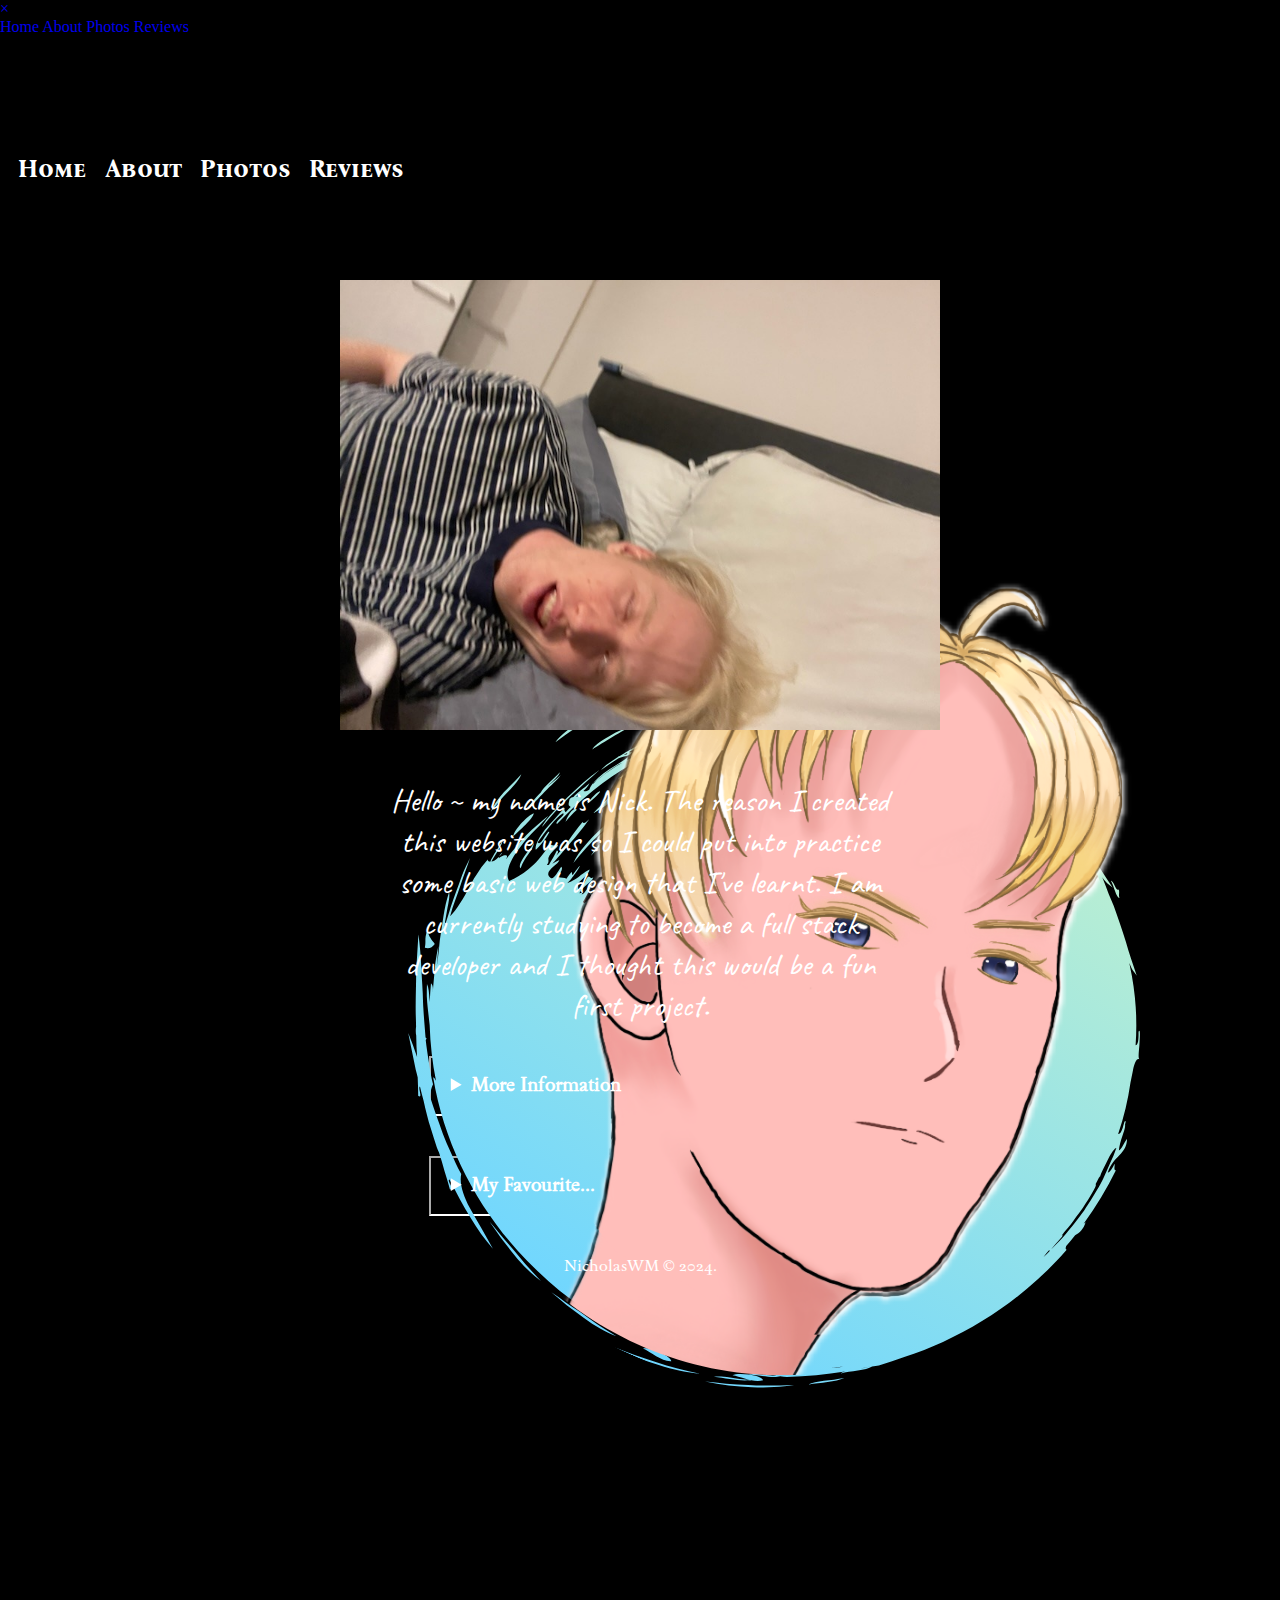
<file: about.html>
<!DOCTYPE html>
<html lang="en">
	<head>
		<title>NicholasWM</title>
		<meta charset="UTF-8"> 
		<meta name="viewport" content="width=device-width, initial-scale=1" />
		<link rel="preconnect" href="https://fonts.googleapis.com">
		<link rel="preconnect" href="https://fonts.gstatic.com" crossorigin>
		<link href="https://fonts.googleapis.com/css2?family=Bona+Nova+SC:ital,wght@0,400;0,700;1,400&family=Caveat:wght@400..700&family=Sedan:ital@0;1&display=swap" rel="stylesheet">
		<link rel="stylesheet" href="PersonalCSS.css"> 
		<link rel="stylesheet" href="https://cdnjs.cloudflare.com/ajax/libs/font-awesome/4.7.0/css/font-awesome.min.css">
		<script src="javascript.js"></script>
	</head>
	<body>
	<header>
  <div class="overlay" id="myNav">
  	<a href="javascript:void(0)" class="closebtn" onclick="closeNav()">&times;</a>
  		<div class="overlay-content">
  		<a href="index.html">Home</a>
  		<a href="about.html">About</a>
  		<a href="Photos.html">Photos</a>
  		<a href="reviews.html">Reviews</a>
		</div>
	
  </div>
  <span style="font-size:50px;cursor:pointer" onclick="openNav()">&#9776; </span>

  <div class="navbar">
	<a href="index.html">Home</a>
	<a href="about.html">About</a>
	<a href="Photos.html">Photos</a>
	<a href="reviews.html">Reviews</a>
  </div>

  <div class="logo">
	<a href="index.html"><img src="Images/LongLiveNickLogo.png"></a>
  </div>
		
	</header>
	<section class="AboutMe">
	<h1 class="pagetitle">About</h1>
	<img src="Images/sillyme.jpg" alt="me" class="aboutmephoto">
	
	<p class="aboutmeintro">Hello ~ my name is Nick. The reason I created this website was so I could put into practice some basic web design that I've learnt. I am currently studying to become a full stack developer and I thought this would be a
	fun first project.</p>
	
	
	
	<details><summary>More Information</summary>
	<ul>
	<li>Age:  25 </li>
	<li>MBTI:  ISFP </li>
	<li>Zodiac Sign: Aquarius </li>
	
	</ul>
	</details>
	
	<details><summary>My Favourite...</summary>
	<ul>
	<li>Video Game: Final Fantasy X</li>
	<li>Movie: The Last Samurai </li>
	<li>Album: Kanye West - Graduation </li>
	<li>NRL Team: Sydney Roosters </li>
	<li> </li>
	
	</ul>
	</details>
	</section>
	
		
	</body>
	
	<footer>
	<p>NicholasWM © 2024. </p>
	</footer>

</html>
</file>
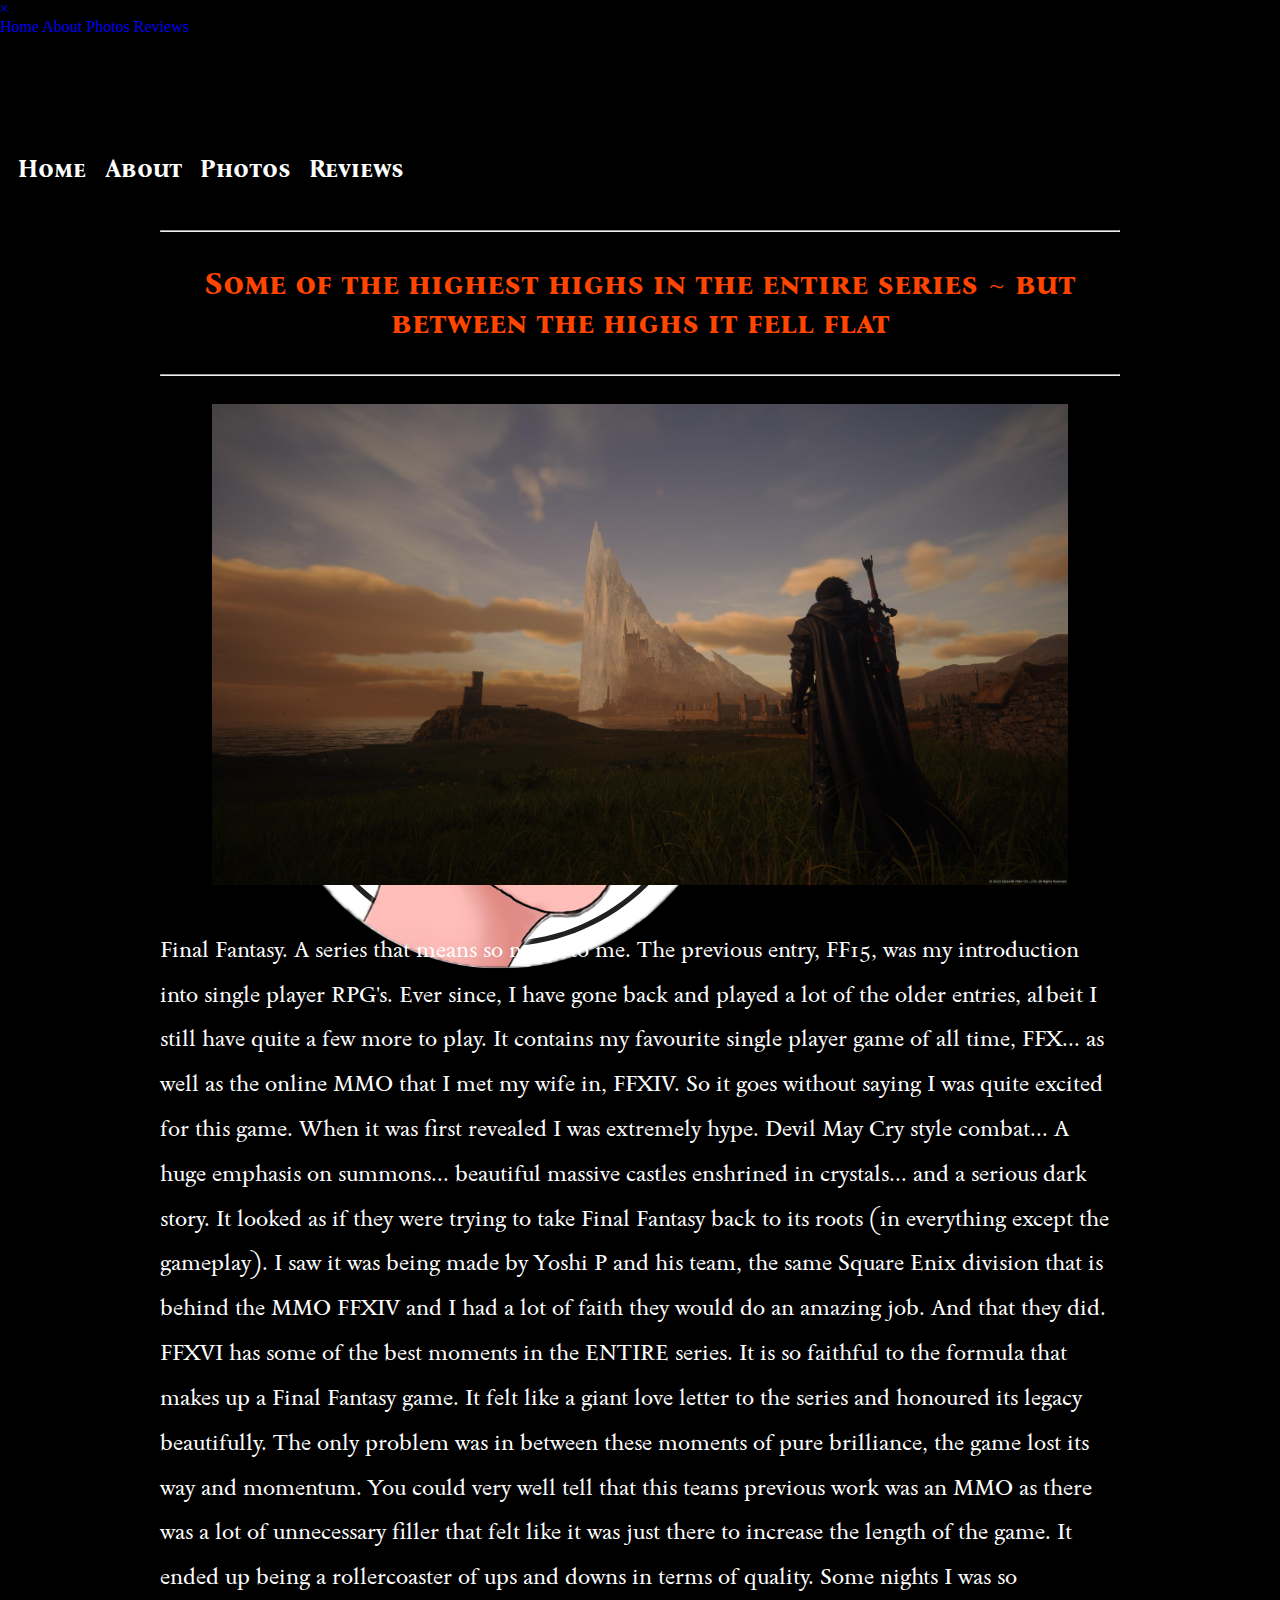
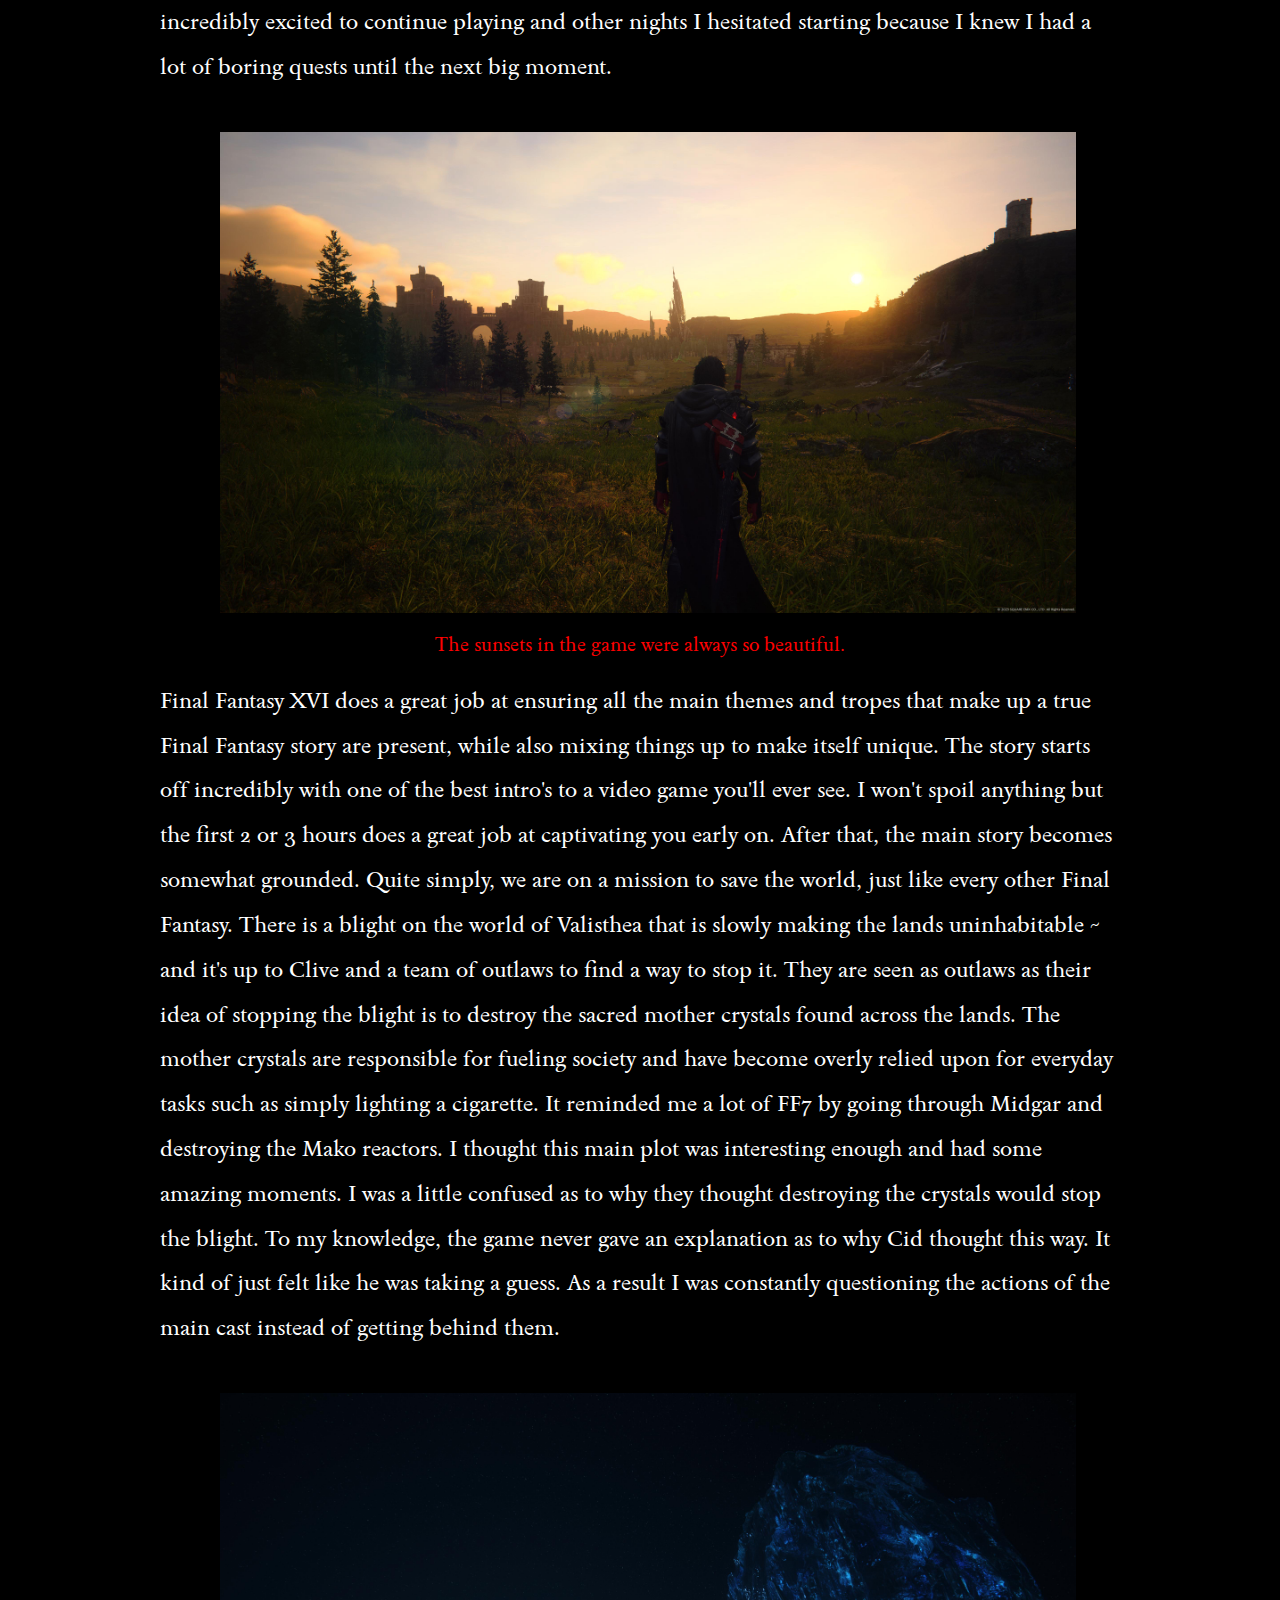
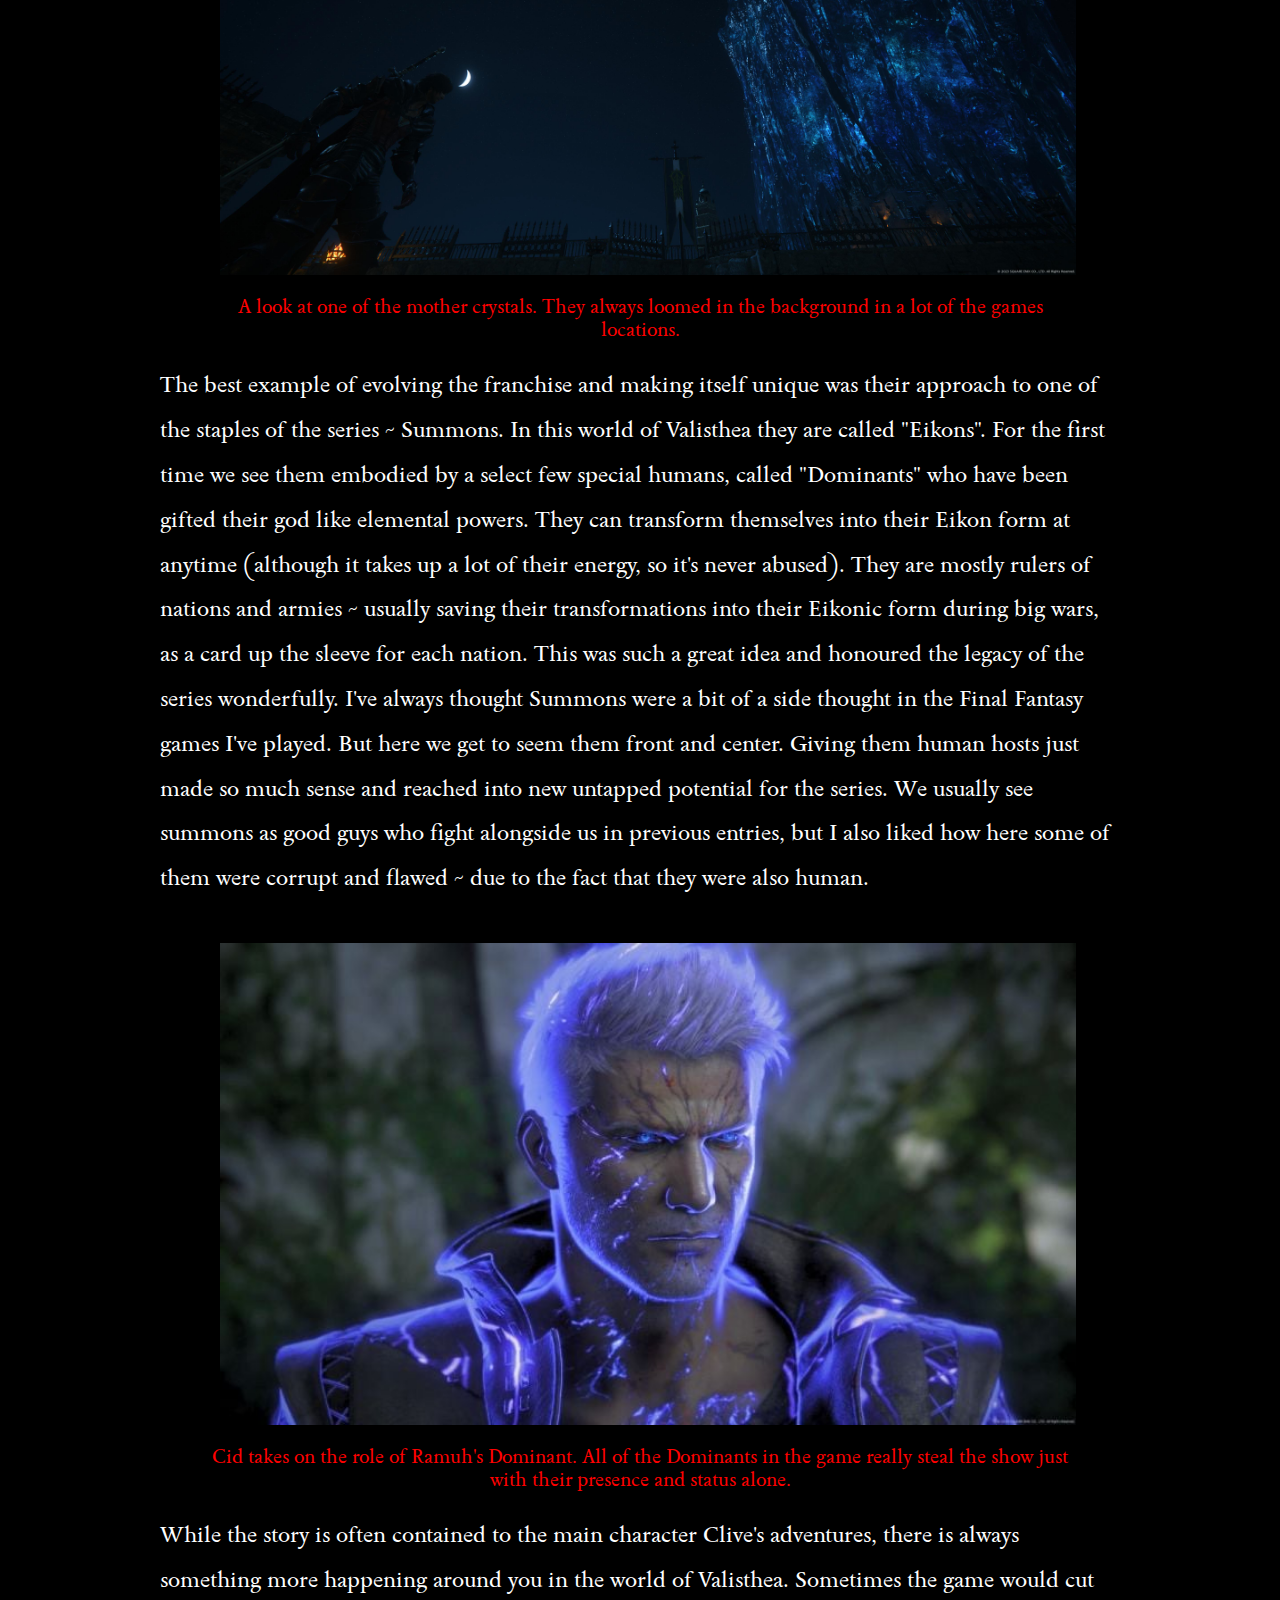
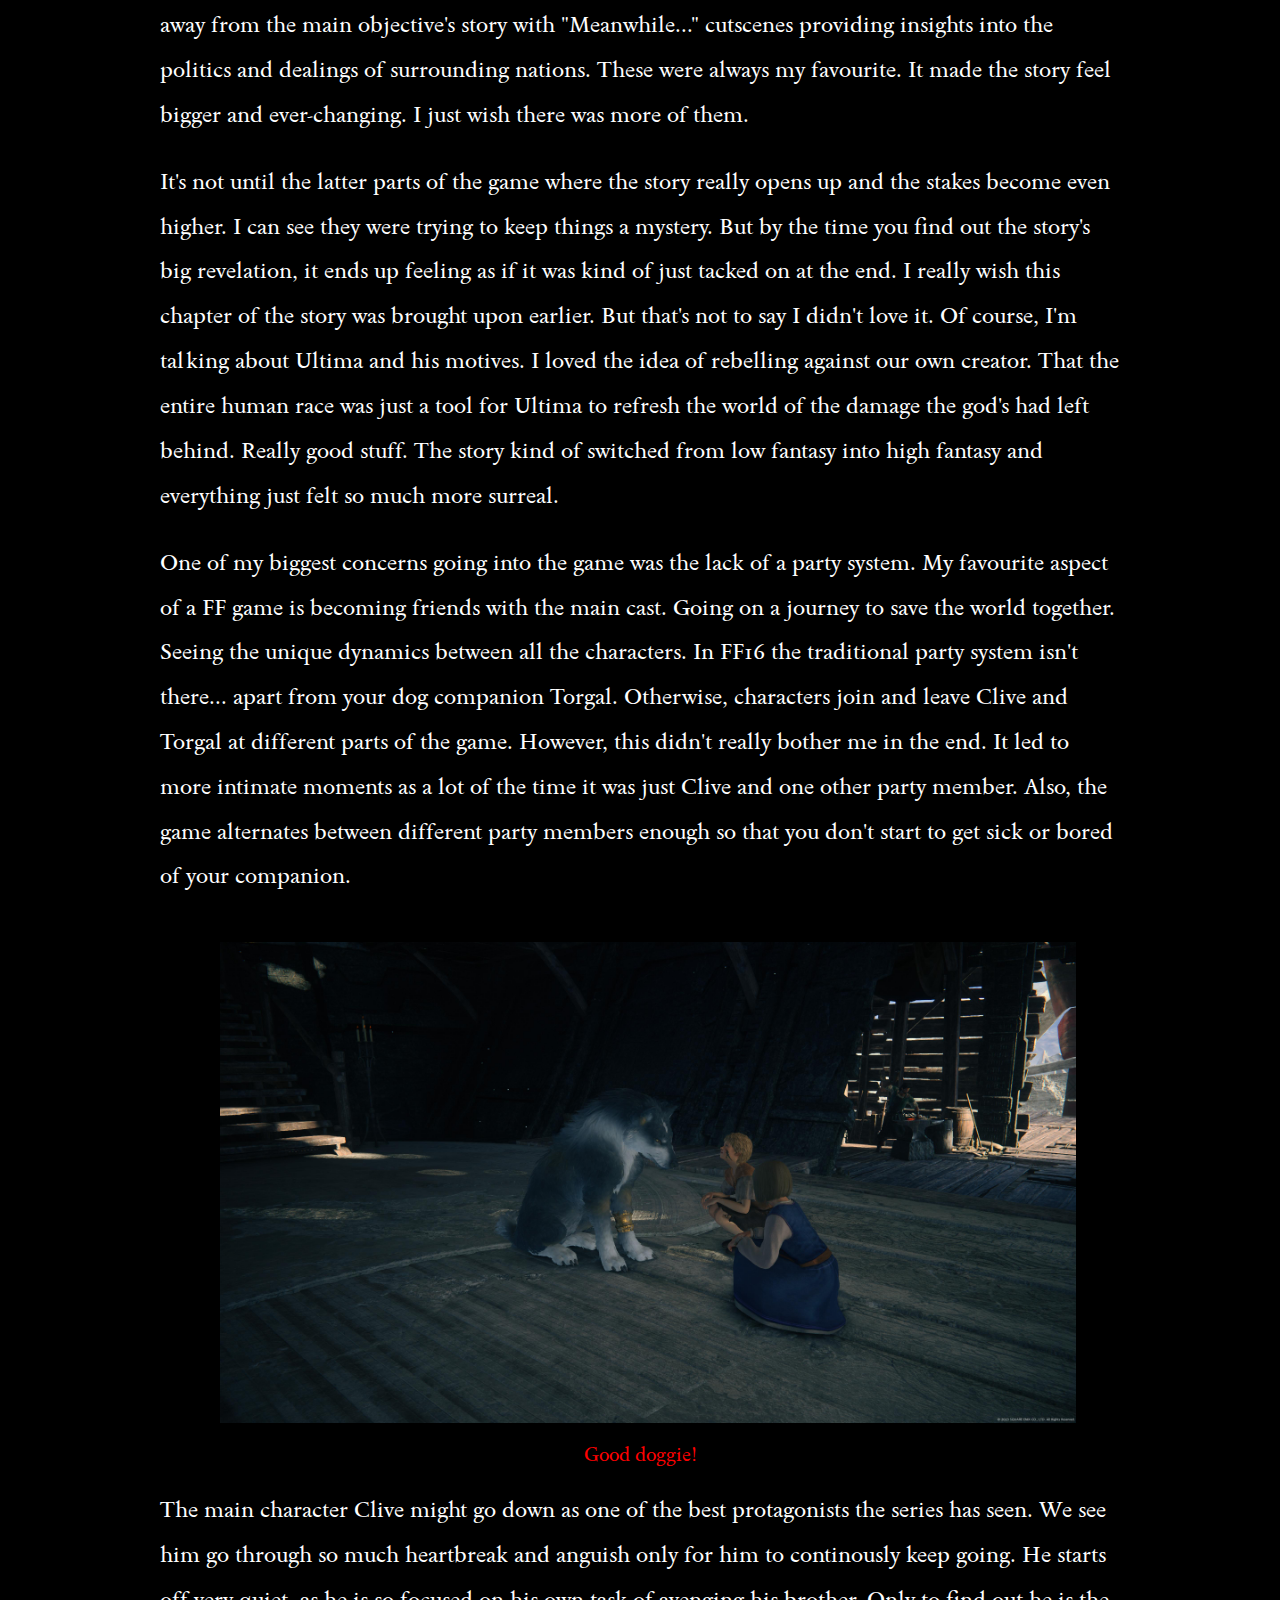
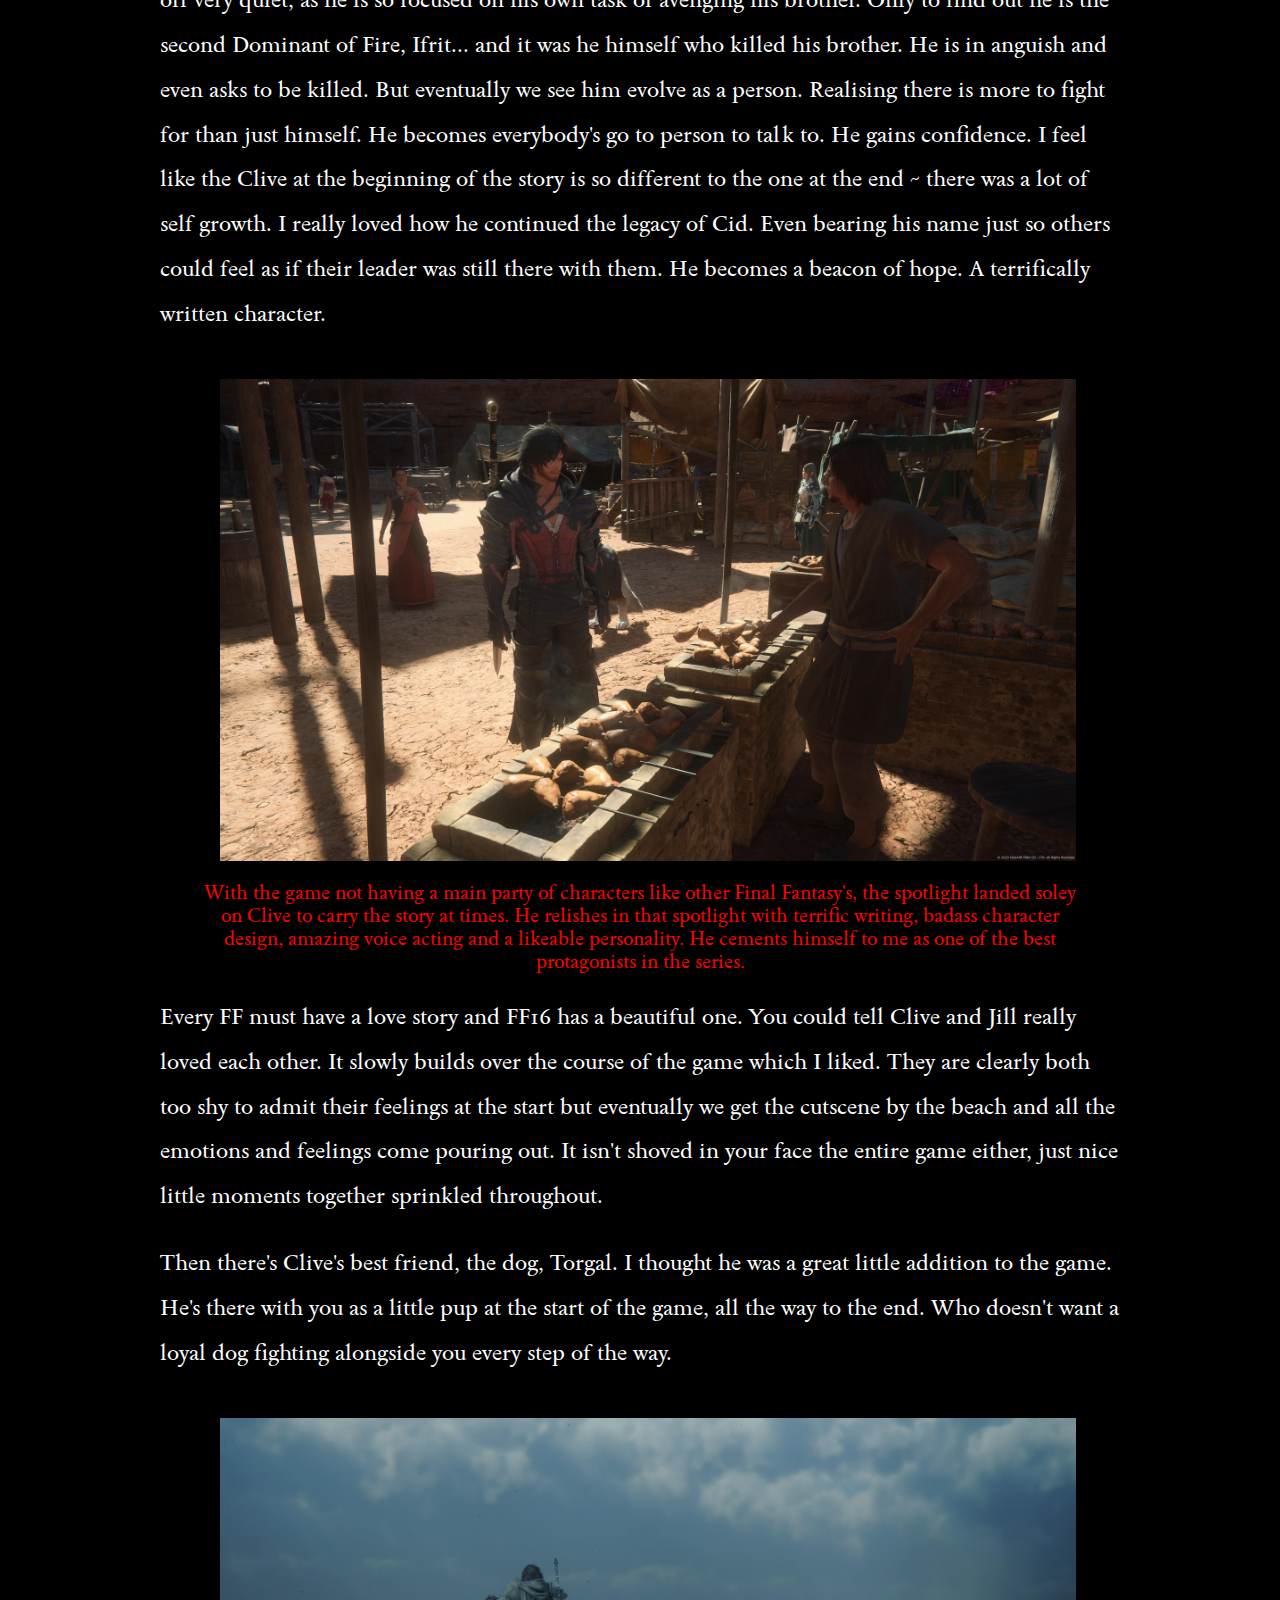
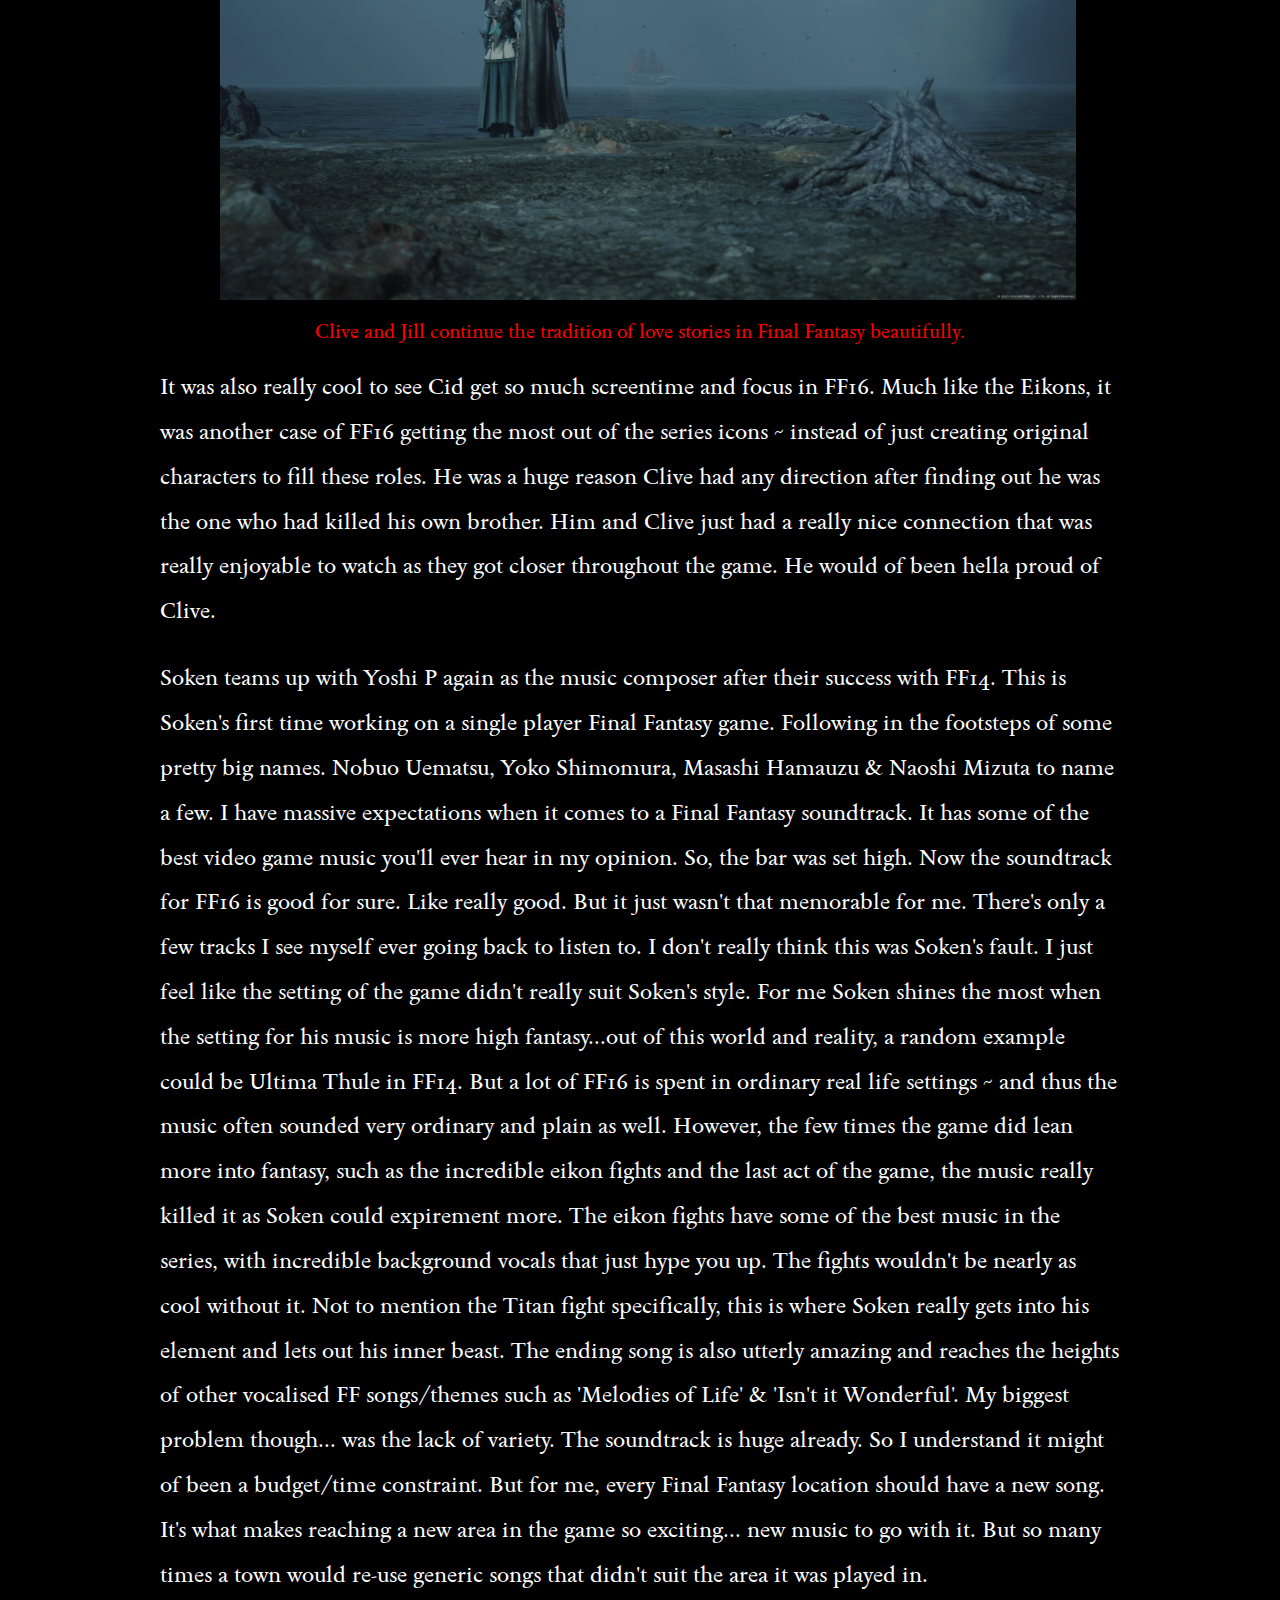
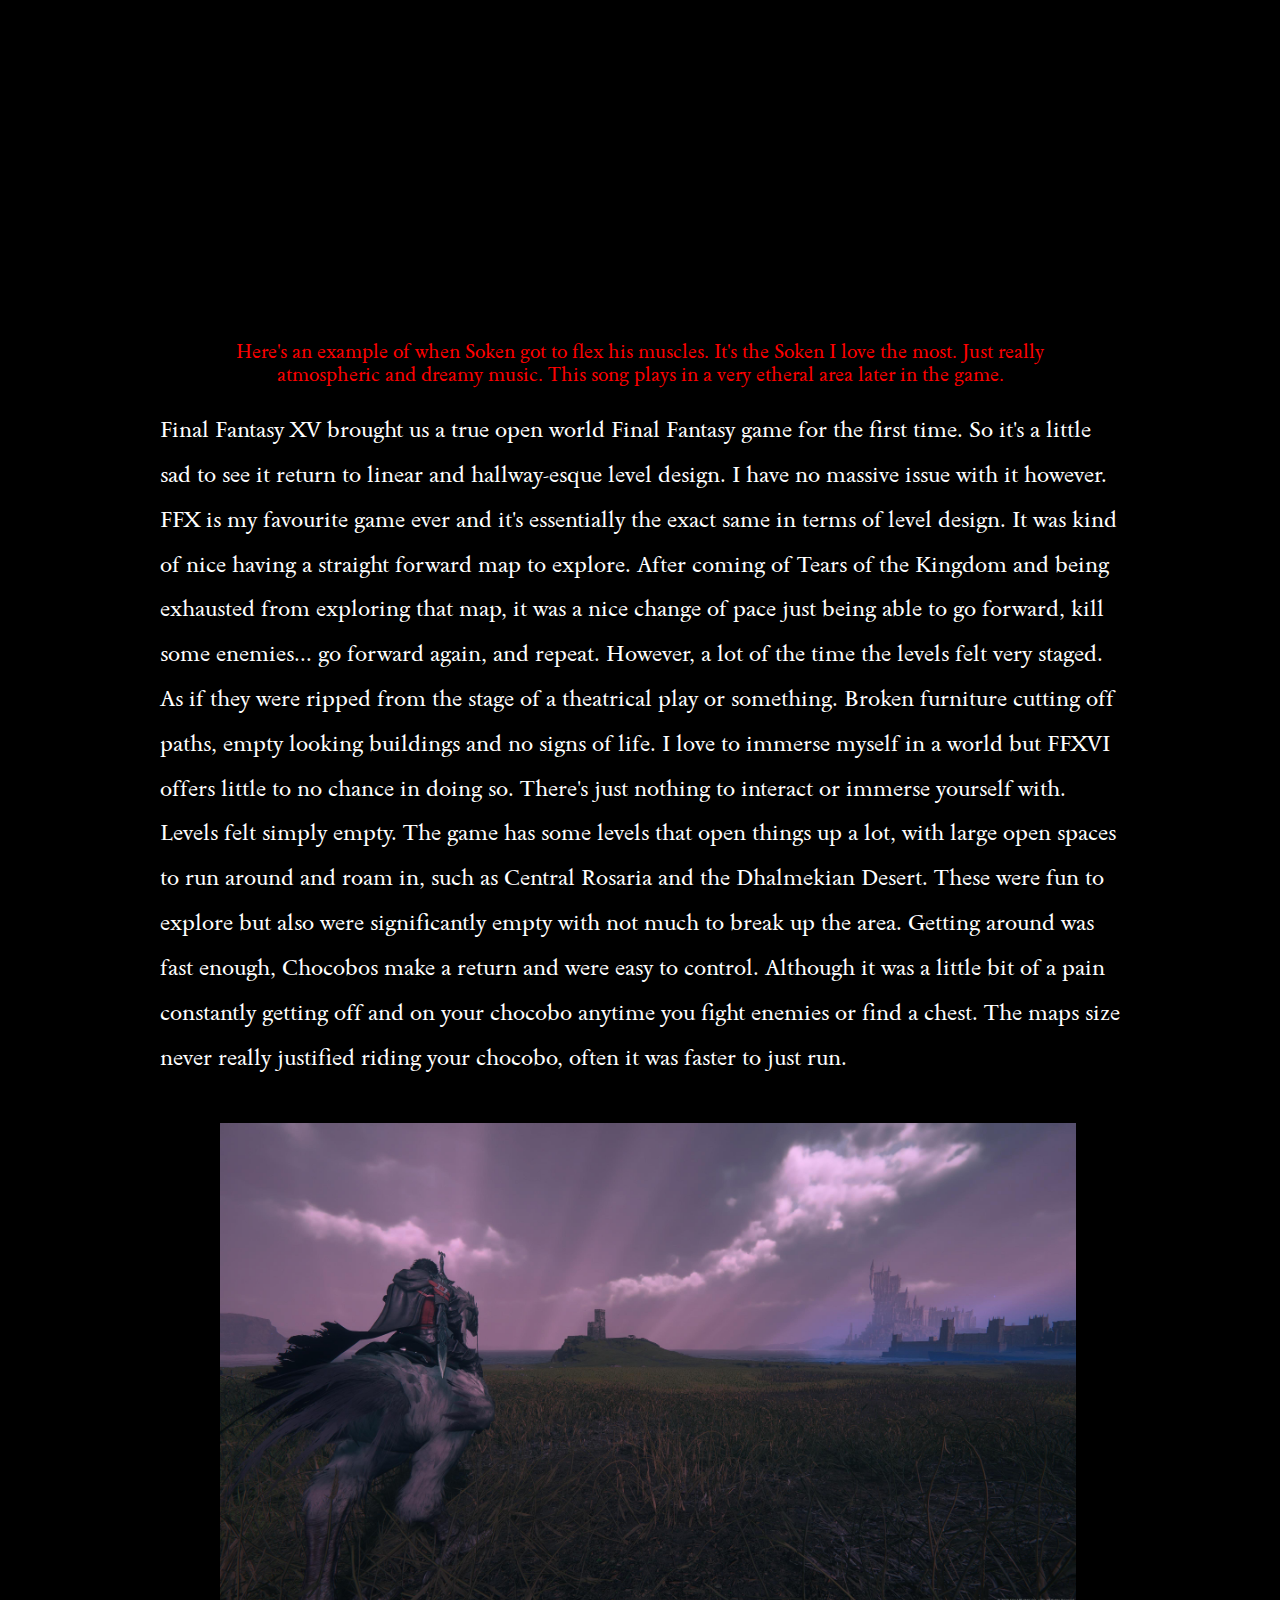
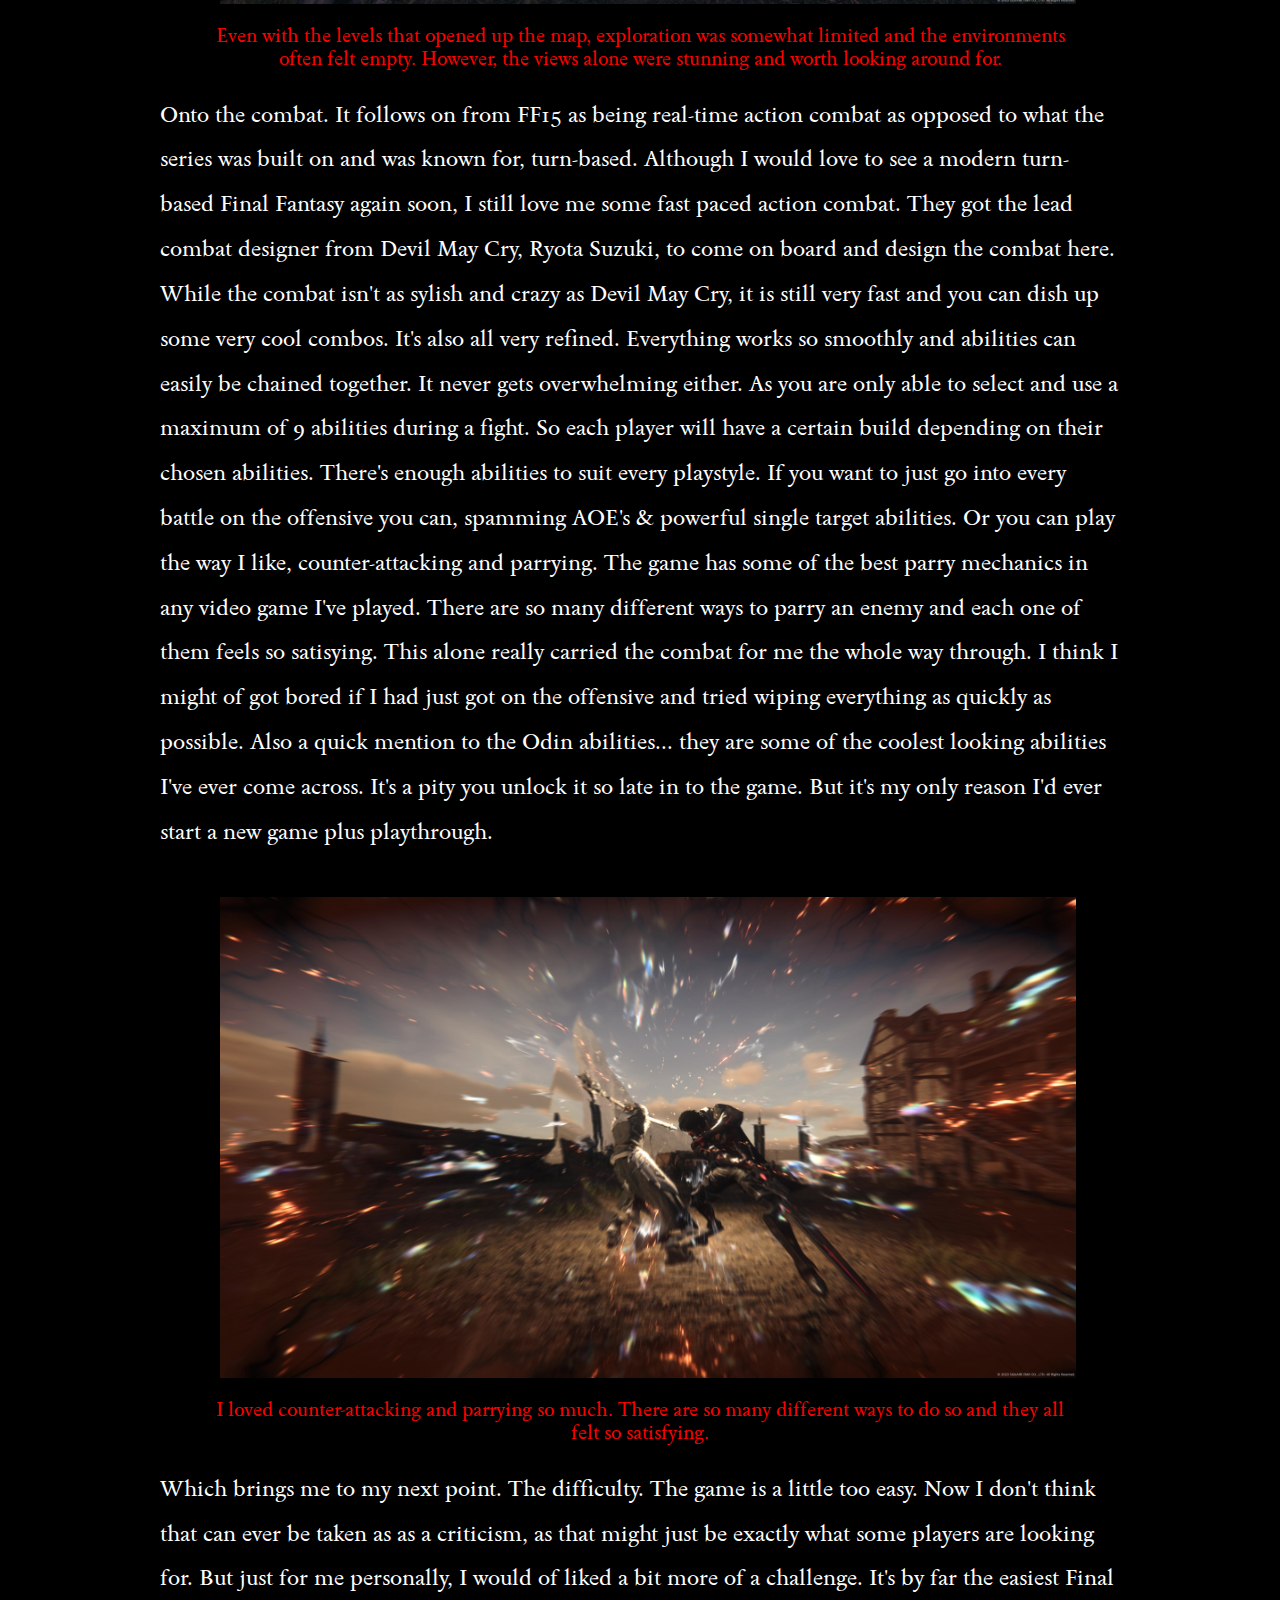
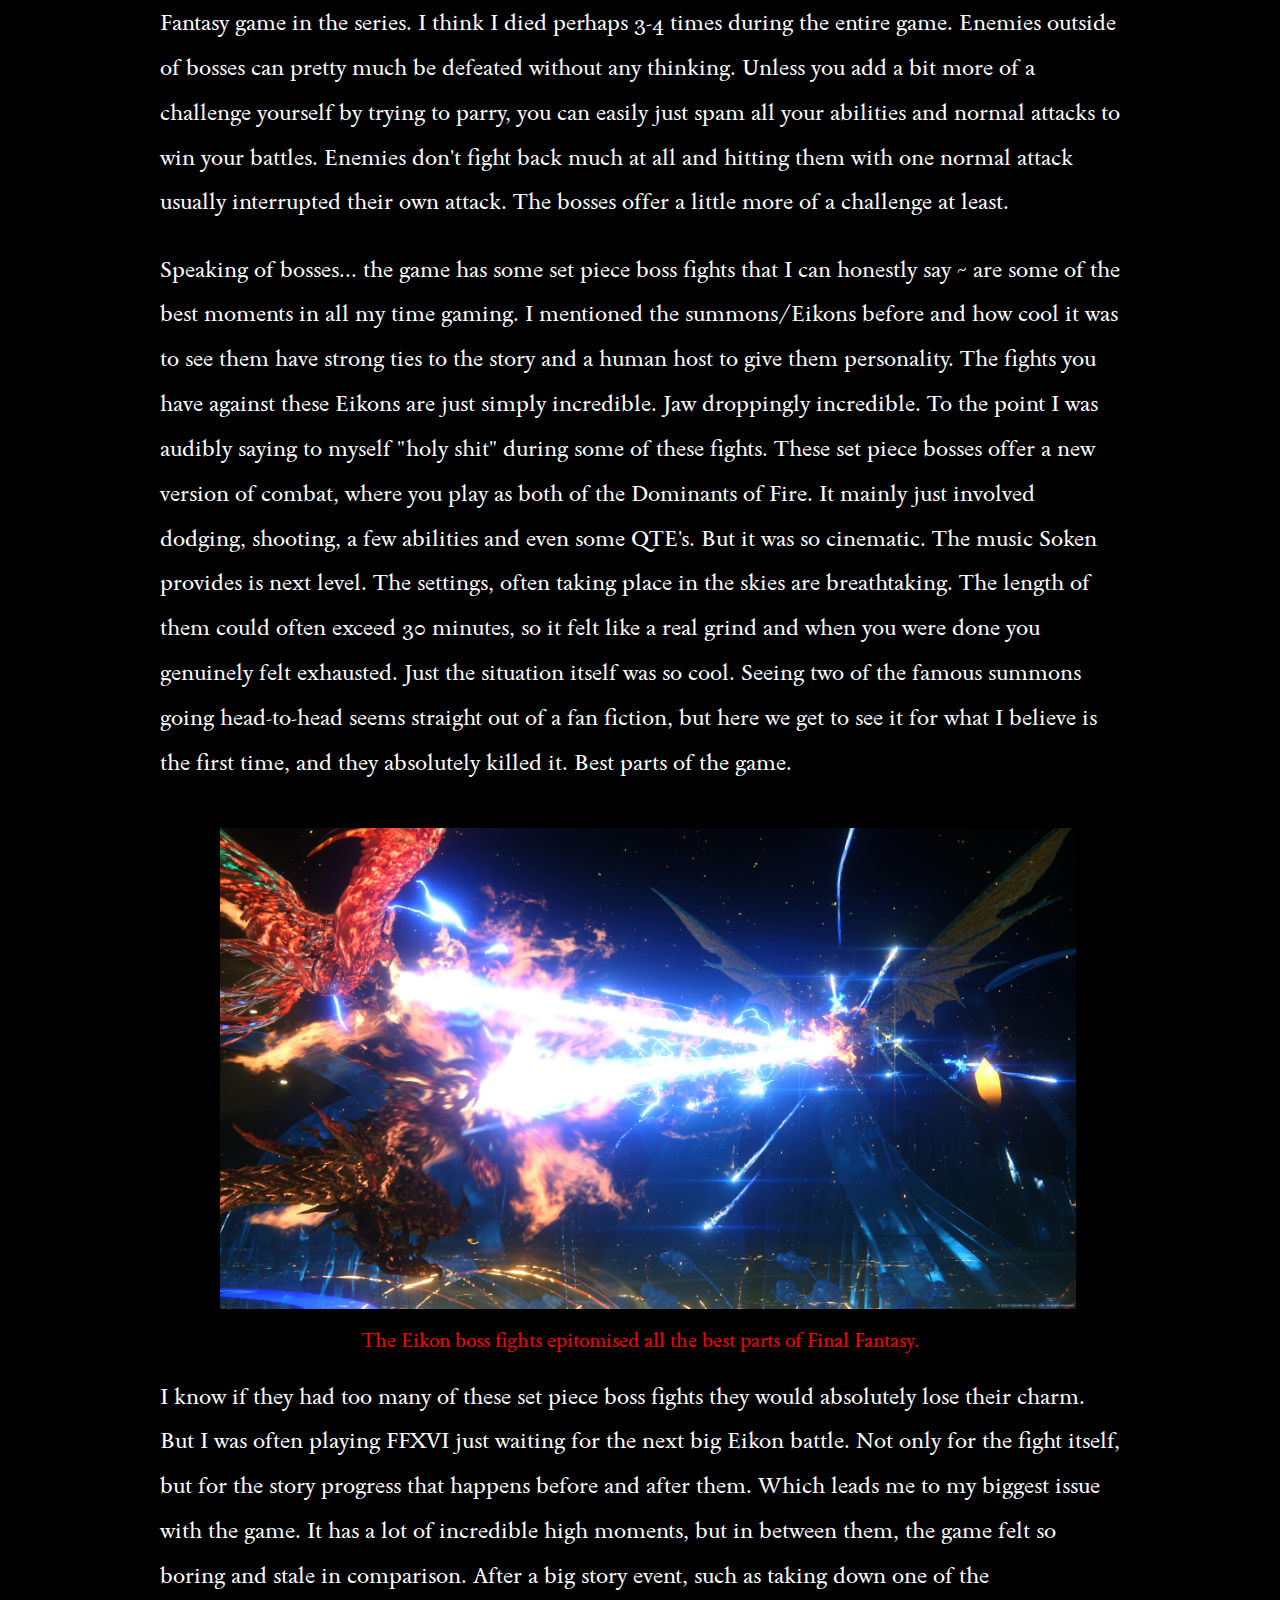
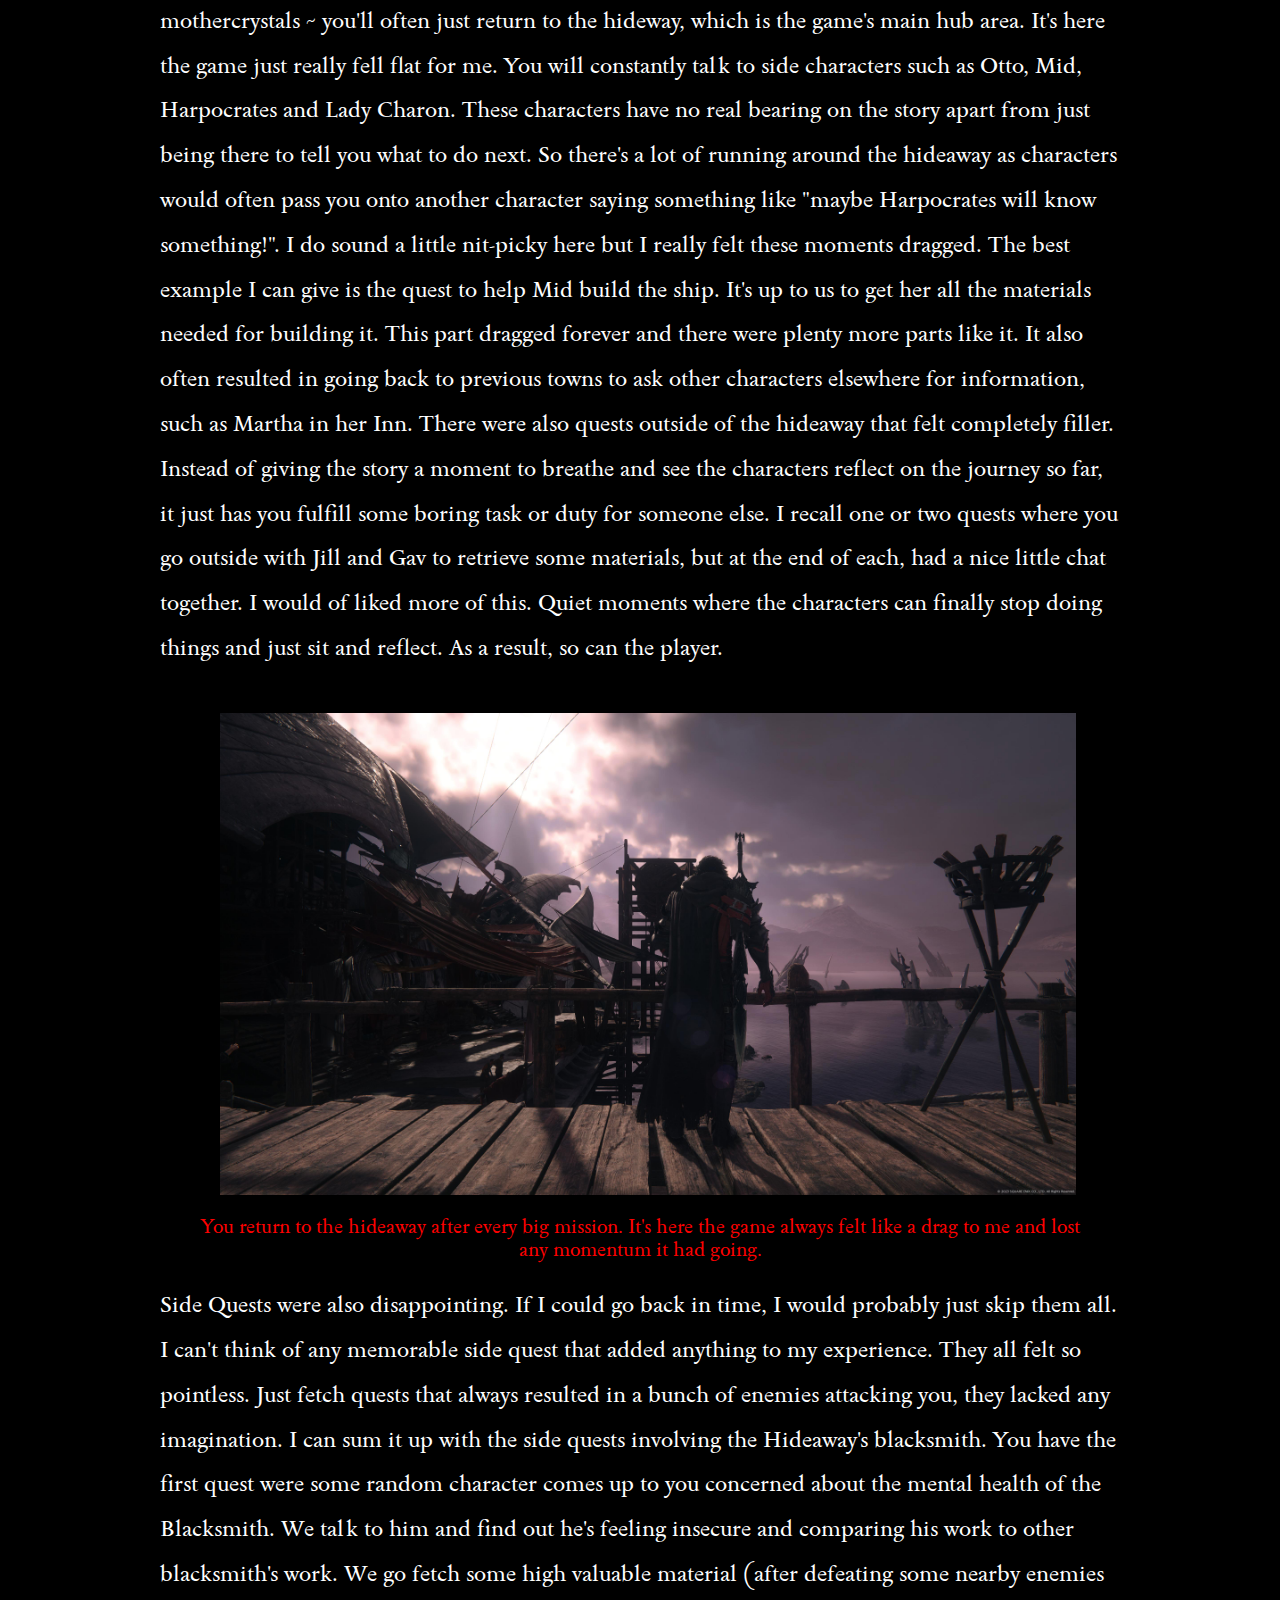
<file: ff16review.html>
<!DOCTYPE html>
<html lang="en">
	<head>
		<title>Long Live Nick</title>
		<meta charset="UTF-8"> 
		<meta name="viewport" content="width=device-width, initial-scale=1" />
		<link rel="icon" href="Images/LongLiveNickLogo.png">
		<link rel="preconnect" href="https://fonts.googleapis.com">
		<link rel="preconnect" href="https://fonts.gstatic.com" crossorigin>
		<link href="https://fonts.googleapis.com/css2?family=Bona+Nova+SC:ital,wght@0,400;0,700;1,400&family=Caveat:wght@400..700&family=Sedan:ital@0;1&display=swap" rel="stylesheet">
		<link rel="stylesheet" href="PersonalCSS.css"> 
		<link rel="stylesheet" href="https://cdnjs.cloudflare.com/ajax/libs/font-awesome/4.7.0/css/font-awesome.min.css">
		<script src="javascript.js"></script>
		<link rel="icon" type="image/png" sizes="32x32" href="/favicon-32x32.png">
		<link rel="icon" type="image/png" sizes="16x16" href="/favicon-16x16.png">
		<meta property="og:title" content="Long Live Nick"/>
		<meta property="og:image" content="Images/FF16_13.JPG"/>
		<meta property="og:description" content="Final Fantasy XVI Review"/>
		<meta property="og:url" content="https://longlivenick.com/ff16review"/>
		<meta property="og:image:width" content="1200" />
		<meta property="og:image:height" content="627"/>
		<meta property="og:type" content="website"/> 

	</head>
	

	
	<body>
	<header>
  <div class="overlay" id="myNav">
  	<a href="javascript:void(0)" class="closebtn" onclick="closeNav()">&times;</a>
  		<div class="overlay-content">
  		<a href="index.html">Home</a>
  		<a href="about">About</a>
  		<a href="Photos">Photos</a>
  		<a href="reviews">Reviews</a>
		</div>
	
  </div>
  <span style="font-size:50px;cursor:pointer" onclick="openNav()">&#9776; </span>

  <div class="navbar">
	<a href="index.html">Home</a>
	<a href="about">About</a>
	<a href="Photos">Photos</a>
	<a href="reviews">Reviews</a>
  </div>

  <div class="logo">
	<a href="index.html"><img src="Images/FinalLogo.png"></a>
  </div>
		
	</header>
	<h1 class="pagetitle" id="totktitle">Final Fantasy 16 Review</h1>
	<section class="review">
	<div class="review-content">
	<hr />
	<blockquote> 
     Some of the highest highs in the entire series ~ but between the highs it fell flat  
	</blockquote>
	<hr />
	<img src="Images/ff16_1.JPG">
	<p>Final Fantasy. A series that means so much to me. The previous entry, FF15, was my introduction into single player RPG's.
		Ever since, I have gone back and played a lot of the older entries, albeit I still have quite a few more to play.
		It contains my favourite single player game of all time, FFX... as well as the online MMO that I met my wife in, FFXIV.
		So it goes without saying I was quite excited for this game. When it was first revealed I was extremely hype. Devil May Cry 
		style combat... A huge emphasis on summons... beautiful massive castles enshrined in crystals... and a serious dark story. 
		It looked as if they were trying to take Final Fantasy back to its roots (in everything except the gameplay). I saw it was being made by 
		Yoshi P and his team, the same Square Enix division that is behind the MMO FFXIV and I had a lot of faith they would do an amazing job. 
		And that they did. FFXVI has some of the best moments in the ENTIRE series. It is so faithful to the formula that makes up a Final Fantasy game.
		It felt like a giant love letter to the series and honoured its legacy beautifully. The only problem was in between these moments of pure brilliance,
		the game lost its way and momentum. You could very well tell that this teams previous work was an MMO as there was a lot of unnecessary filler
		that felt like it was just there to increase the length of the game. It ended up being a rollercoaster of ups and downs in terms of quality.
		Some nights I was so incredibly excited to continue playing and other nights I hesitated starting because I knew I had a lot of boring
		quests until the next big moment. 
	</p>
		<figure><img src="Images/ff16_2.JPG"><figcaption>The sunsets in the game were always so beautiful.
		</figcaption></figure>

		
	<p> Final Fantasy XVI does a great job at ensuring all the main themes and tropes that make up a true Final Fantasy story are present, while also
		mixing things up to make itself unique. The story starts off incredibly with one of the best intro's to a video game you'll ever see. I won't spoil
		anything but the first 2 or 3 hours does a great job at captivating you early on. After that, the main story becomes somewhat grounded. Quite simply, we are on a mission to save
		the world, just like every other Final Fantasy. There is a blight on the world of Valisthea that is slowly making the lands uninhabitable ~ and it's up to Clive and a team of
		outlaws to find a way to stop it. They are seen as outlaws as their idea of stopping the blight is to destroy the sacred mother crystals found across the lands. The mother crystals
		are responsible for fueling society and have become overly relied upon for everyday tasks such as simply lighting a cigarette. It reminded me a lot of FF7 by going through Midgar and destroying the Mako reactors.
		I thought this main plot was interesting enough and had some amazing moments. I was a little confused as to why they thought destroying the crystals would stop the blight.
		To my knowledge, the game never gave an explanation as to why Cid thought this way. It kind of just felt like he was
		taking a guess. As a result I was constantly questioning the actions of the main cast instead of getting behind them. </p>

		<figure><img src="Images/ff16_3.JPG"><figcaption>A look at one of the mother crystals. They always loomed in the background in a lot of the games locations.
		</figcaption></figure>
		<p>The best example of evolving the franchise and making itself unique was their approach to one of the staples of the series ~ Summons. In this world of Valisthea they are called "Eikons". 
		For the first time we see them embodied by a select few special humans, called "Dominants" who have been gifted their god like elemental powers. They can transform themselves into 
		their Eikon form at anytime (although it takes up a lot of their energy, so it's never abused). They are mostly rulers of nations and armies ~ usually saving their 
		transformations into their Eikonic form during big wars, as a card up the sleeve for each nation. This was such a great idea and honoured the legacy of the series wonderfully. 
		I've always thought Summons were a bit of a side thought in the Final Fantasy games I've played. 
		But here we get to seem them front and center. Giving them human hosts just made so much sense and reached into new untapped potential for the series. We usually see summons as good guys
		who fight alongside us in previous entries, but I also liked how here some of them were corrupt and flawed ~ due to the fact that they were also human. </p>

		<figure><img src="Images/FF16_12.JPG"><figcaption>Cid takes on the role of Ramuh's Dominant. All of the Dominants in the game really steal the show just with their presence and status alone.
		</figcaption></figure>
	<p> While the story is often contained to the main character Clive's adventures, there 
		is always something more happening around you in the world of Valisthea. Sometimes the game would cut away from the main objective's story with "Meanwhile..." cutscenes providing insights into the politics
	    and dealings of surrounding nations. These were always my favourite. 
		It made the story feel bigger and ever-changing. I just wish there was more of them. </p>



		<p>It's not until the latter parts of the game where the story really opens up and the stakes become even higher. I can see they were trying to keep things a mystery. 
			But by the time you find out the story's big revelation, it ends up feeling as if it was kind of just tacked on at the end. I really wish this chapter of the story was
			brought upon earlier. But that's not to say I didn't love it. Of course, I'm talking about Ultima and his motives. I loved the idea of rebelling against our own creator.
			That the entire human race was just a tool for Ultima to refresh the world of the damage the god's had left behind. Really good stuff. The story kind of switched from low fantasy
			into high fantasy and everything just felt so much more surreal.</p>


			<p>One of my biggest concerns going into the game was the lack of a party system. My favourite aspect of a FF game is becoming friends with the main cast. Going on a journey to save the world together.
				Seeing the unique dynamics between all the characters.
				In FF16 the traditional party system isn't there... apart from your dog companion Torgal. Otherwise, characters join and leave Clive and Torgal at different parts of the game. 
				However, this didn't really bother me in the end. It led to more intimate moments as a lot of the time it was just Clive and one other party member. Also, the game alternates between different
				party members enough so that you don't start to get sick or bored of your companion. 
			</p>

			<figure><img src="Images/FF16_8.JPG"><figcaption>Good doggie!
			</figcaption></figure>

	<p>The main character Clive might go down as one of the best protagonists the series has seen. We see him go through so much heartbreak and anguish only for him to continously keep going.
		He starts off very quiet, as he is so focused on his own task of avenging his brother. Only to find out he is the second Dominant of Fire, Ifrit... and it was he himself who killed his brother.
		He is in anguish and even asks to be killed. But eventually we see him evolve as a person. Realising there is more to fight for than just himself. 
		He becomes everybody's go to person to talk to. He gains confidence. I feel like the Clive at the beginning of the story is so different to the one at the end ~ there was a lot of self growth. I really loved how he continued the
		legacy of Cid. Even bearing his name just so others could feel as if their leader was still there with them. He becomes a beacon of hope. A terrifically written character.
	</p>

	<figure><img src="Images/ff16_5.JPG"><figcaption>With the game not having a main party of characters like other Final Fantasy's, the spotlight landed soley on Clive to carry the story at times.
		He relishes in that spotlight with terrific writing, badass character design, amazing voice acting and a likeable personality. He cements himself to me as one of the best protagonists in the series. 
	</figcaption></figure>

	<p>Every FF must have a love story and FF16 has a beautiful one. You could tell Clive and Jill really loved each other. It slowly builds over the course of the game which I liked.
		They are clearly both too shy to admit their feelings at the start but eventually we get the cutscene by the beach and all the emotions and feelings come pouring out. It isn't shoved in your face 
		the entire game either, just nice little moments together sprinkled throughout.

	</p>

	<p>Then there's Clive's best friend, the dog, Torgal. I thought he was a great little addition to the game. He's there with you as a little pup at the start of the game, all the way to the end. Who doesn't want a loyal
		dog fighting alongside you every step of the way.  </p>

	<figure><img src="Images/ff16_4.JPG"><figcaption>Clive and Jill continue the tradition of love stories in Final Fantasy beautifully.
	</figcaption></figure>



	<p>It was also really cool to see Cid get so much screentime and focus in FF16. Much like the Eikons, it was another case of FF16 getting the most out of the series icons ~ instead of just creating original characters to fill these roles.
		He was a huge reason Clive had any direction after finding out he was the one who had
		killed his own brother. Him and Clive just had a really nice connection that was really enjoyable to watch as they got closer throughout the game. He would of been hella proud of Clive.
	</p>



	<p>Soken teams up with Yoshi P again as the music composer after their success with FF14. This is Soken's first time working on a single player Final Fantasy game.
		Following in the footsteps of some pretty big names. Nobuo Uematsu, Yoko Shimomura, Masashi Hamauzu & Naoshi Mizuta to name a few. I have massive expectations 
		when it comes to a Final Fantasy soundtrack. It has some of the best video game music you'll ever hear in my opinion. So, the bar was set high. Now the soundtrack for FF16 is good for sure.
		Like really good. 
		But it just wasn't that memorable for me. There's only a few tracks I see myself ever going back to listen to. I don't really think this was Soken's fault. I just feel like the setting of
		the game didn't really suit Soken's style. For me Soken shines the most when the setting for his music is more high fantasy...out of this world and reality, a random example could be Ultima Thule in FF14. But a lot of FF16 is spent
		in ordinary real life settings ~ and thus the music often sounded very ordinary and plain as well. However, the few times the game did lean more into fantasy, such as the incredible eikon fights and the last act of the game, 
		the music really killed it as Soken could expirement more. The eikon fights have some of the best music in the series, with incredible background vocals that just hype you up. The fights wouldn't be nearly as cool without it.
		Not to mention the Titan fight specifically, this is where Soken really gets into his element and lets out his inner beast. The ending song is also utterly amazing and reaches the heights of other
		vocalised FF songs/themes such as 'Melodies of Life' & 'Isn't it Wonderful'. My biggest problem though... was the lack of variety. The soundtrack is huge already. So I understand it might of been a budget/time constraint. 
		But for me, every Final Fantasy location should have a new song. It's what makes reaching a new area in the game so exciting... new music to go with it. But so many times a town would re-use generic songs that didn't suit the area it
		was played in. 
	</p>

	<div class="reviewyoutube"><figure><iframe width="560" height="315" src="https://www.youtube.com/embed/-Vvy_jkAfRY?si=68RKK4i7YSChuZU2" title="YouTube video player" frameborder="0" allow="accelerometer; autoplay; clipboard-write; encrypted-media; gyroscope; picture-in-picture; web-share" referrerpolicy="strict-origin-when-cross-origin" allowfullscreen></iframe>
		<figcaption>Here's an example of when Soken got to flex his muscles. It's the Soken I love the most. Just really atmospheric and dreamy music.
			This song plays in a very etheral area later in the game.
		</figcaption></figure></div>

		<p>Final Fantasy XV brought us a true open world Final Fantasy game for the first time. So it's a little sad to see it return to linear and hallway-esque level design.
			I have no massive issue with it however. FFX is my favourite game ever and it's essentially the exact same in terms of level design. It was kind of nice
			having a straight forward map to explore. After coming of Tears of the Kingdom and being exhausted from exploring that map, it was a nice change of pace just being able to
			go forward, kill some enemies... go forward again, and repeat. However, a lot of the time the levels felt very staged. As if they were ripped from the stage of a theatrical play or something.
			Broken furniture cutting off paths, empty looking buildings and no signs of life. I love to immerse myself in a world but FFXVI offers little to no chance in doing so. There's just nothing to interact 
			or immerse yourself with. Levels felt simply empty. The game has some levels that open things up a lot, with large open spaces to run around and roam in, such as Central Rosaria and the Dhalmekian Desert. 
			These were fun to explore but also were significantly empty with not much to break up the area. Getting around was fast enough, Chocobos make a return and were easy to control. Although it was a little bit of a pain
			constantly getting off and on your chocobo anytime you fight enemies or find a chest. The maps size never really justified riding your chocobo, often it was faster to just run.  
		</p>

		<figure><img src="Images/FF16_10.JPG"><figcaption>Even with the levels that opened up the map, exploration was somewhat limited and the environments often felt empty. However, the views alone
			were stunning and worth looking around for. 
		</figcaption></figure>
	
		

		<p>Onto the combat. It follows on from FF15 as being real-time action combat as opposed to what the series was built on and was known for, turn-based.
			Although I would love to see a modern turn-based Final Fantasy again soon, I still love me some fast paced action combat. They got the lead combat
			designer from Devil May Cry, Ryota Suzuki, to come on board and design the combat here. While the combat isn't as sylish and crazy as Devil May Cry,
			it is still very fast and you can dish up some very cool combos. It's also all very refined. Everything works so smoothly and abilities can easily be chained
			together. It never gets overwhelming either. As you are only able to select and use a maximum of 9 abilities during a fight. So each player will have 
			a certain build depending on their chosen abilities. 
			There's enough abilities to suit every playstyle. If you want to just go into every battle on the offensive you can, spamming AOE's &
			powerful single target abilities. Or you can play the way I like, counter-attacking and parrying. The game has some of the best parry mechanics in any video game I've played.
			There are so many different ways to parry an enemy and each one of them feels so satisying. This alone really carried the combat for me the whole way through.
			I think I might of got bored if I had just got on the offensive and tried wiping everything as quickly as possible. Also a quick mention to the Odin abilities... they are some
			of the coolest looking abilities I've ever come across. It's a pity you unlock it so late in to the game. But it's my only reason I'd ever start a new game plus playthrough.
		</p>

		<figure><img src="Images/FF16_7.JPG"><figcaption>I loved counter-attacking and parrying so much. There are so many different ways to do so and they all felt so satisfying.
		</figcaption></figure>


		<p>Which brings me to my next point. The difficulty. The game is a little too easy. Now I don't think that can ever be taken as as a criticism, as
			that might just be exactly what some players are looking for. But just for me personally, I would of liked a bit more of a challenge. It's by far the 
			easiest Final Fantasy game in the series. I think I died perhaps 3-4 times during the entire game. Enemies outside of bosses can pretty much be defeated without
			any thinking. Unless you add a bit more of a challenge yourself by trying to parry, you can easily just spam all your abilities and normal attacks to win your battles.
			Enemies don't fight back much at all and hitting them with one normal attack usually interrupted their own attack. The bosses offer a little more of a challenge at least.
		  </p>

		  <p>Speaking of bosses... the game has some set piece boss fights that I can honestly say ~ are some of the best moments in all my time gaming.
			I mentioned the summons/Eikons before and how cool it was to see them have strong ties to the story and a human host to give them personality. The fights 
			you have against these Eikons are just simply incredible. Jaw droppingly incredible. To the point I was audibly saying to myself "holy shit" during some of these 
			fights. These set piece bosses offer a new version of combat, where you play as both of the Dominants of Fire.  It mainly just involved dodging, shooting, a few abilities and even
			some QTE's. But it was so cinematic. The music Soken provides is next level. The settings, often taking place in the skies are breathtaking. The length of them could often exceed 30
			minutes, so it felt like a real grind and when you were done you genuinely felt exhausted. Just the situation itself was so cool. Seeing two of the famous summons going head-to-head
			seems straight out of a fan fiction, but here we get to see it for what I believe is the first time, and they absolutely killed it. Best parts of the game.
		  </p>

		  <figure><img src="Images/FF16_6.JPG"><figcaption>The Eikon boss fights epitomised all the best parts of Final Fantasy. 
		</figcaption></figure>

		  <p>I know if they had too many of these set piece boss fights they would absolutely lose their charm. But I was often playing FFXVI just waiting for the next big Eikon battle.
			Not only for the fight itself, but for the story progress that happens before and after them. Which leads me to my biggest issue with the game. It has a lot of incredible high moments,
			but in between them, the game felt so boring and stale in comparison. After a big story event, such as taking down one of the mothercrystals ~ you'll often just return to the hideway,
			which is the game's main hub area. It's here the game just really fell flat for me. You will constantly talk to side characters such as Otto, Mid, Harpocrates and Lady Charon.
			These characters have no real bearing on the story apart from just being there to tell you what to do next. So there's a lot of running around the hideaway as characters would often pass you
			onto another character saying something like "maybe Harpocrates will know something!". I do sound a little nit-picky here but I really felt these moments dragged. The best example I can give is 
			the quest to help Mid build the ship. It's up to us to get her all the materials needed for building it. This part dragged forever and there were plenty more parts like it. It also often resulted in going back
			to previous towns to ask other characters elsewhere for information, such as Martha in her Inn. There were also quests outside of the hideaway that felt completely filler.  Instead of giving the story a moment to 
			breathe and see the characters reflect on the journey so far, it just has you fulfill some boring task or duty for someone else. I recall one or two quests where you go outside
			with Jill and Gav to retrieve some materials, but at the end of each, had a nice little chat together. I would of liked more of this. Quiet moments where the characters can finally stop doing things and just sit and reflect.
			As a result, so can the player.</p>

			<figure><img src="Images/FF16_11.JPG"><figcaption>You return to the hideaway after every big mission. It's here the game always felt like a drag to me and lost any momentum it had going. 
			</figcaption></figure>
			
			<p>Side Quests were also disappointing. If I could go back in time, I would probably just skip them all. I can't think of any memorable side quest that added anything to my experience.
				They all felt so pointless. Just fetch quests that always resulted in a bunch of enemies attacking you, they lacked any imagination. I can sum it up with the side quests involving the
				Hideaway's blacksmith. You have the first quest were some random character comes up to you concerned about the mental health of the Blacksmith. We talk to him and find out he's feeling insecure
				and comparing his work to other blacksmith's work. We go fetch some high valuable material (after defeating some nearby enemies surrounding it of course) to help him make something of higher quality to boost
				his confidence. Fine, not the worst side-quest in the world. But later on, we have another quest doing the exact same thing. Then a 3rd... and a 4th. When I saw the 4th one, I decided to stop completing any more side quests.
				A lot of them are like that, were you are just doing the same thing over and over again. The hunts however, were you get to battle the hardest enemies in the game, were a fun addition and solid side content.
			</p>



		<p>FFXVI is the first game to make me cry. The ending was beautiful and proved the characters and story made an impact on me. I truly cared for Clive and the gang.
			I also had a serious case of post-game depression after playing ~ knowing I probably wouldn't return to that universe again anytime soon. These two facts are the highest praise
			I can give a game.
			It was truly a worthy entry into the series and I wouldn't be mad if the team got another chance to make another entry with the lessons learnt from this one.
			It really could of been a masterpiece, if they had just fleshed out the best parts and got rid of all the unnecessary filler. Still, I had a really fun time
			playing this game. Overall, a very positive experience. 
		</p>
			
		
		
	

		<div class="finalreview">
			<div class="reviewscore">
				<div class="reviewcircle">
					<h1>84</h1>
				</div>
			</div>
			<div class="reviewpointers">
				<h3>What I Liked</h3>
				<ul>
					<li>Fast, smooth and satisfying combat</li>
					<li>The emphasis on Summons to the story, with the introduction of Dominants </li>
					<li>A vast story with time-skips, war, politics & gods</li>
					<li>Clive</li>
					
					
					
					
				</ul>
				<h3>What I Didn't Like</h3>
				<ul>
					<li>Filler content that felt like it was just there to increase the game's length </li>
					<li>Level design that felt somewhat empty and didn't offer ways to immerse yourself inside the world </li>
					<li>The multiple re-using of songs</li>
					
				
				</ul>
			</div>
		</div>

	</div>
	</section>
		
		
	 
		

		

	
	
		
		

		
	
		

	
		
	</body>
	
	<footer>
	<p>NicholasWM © 2024. </p>
	</footer>

</html>
</file>
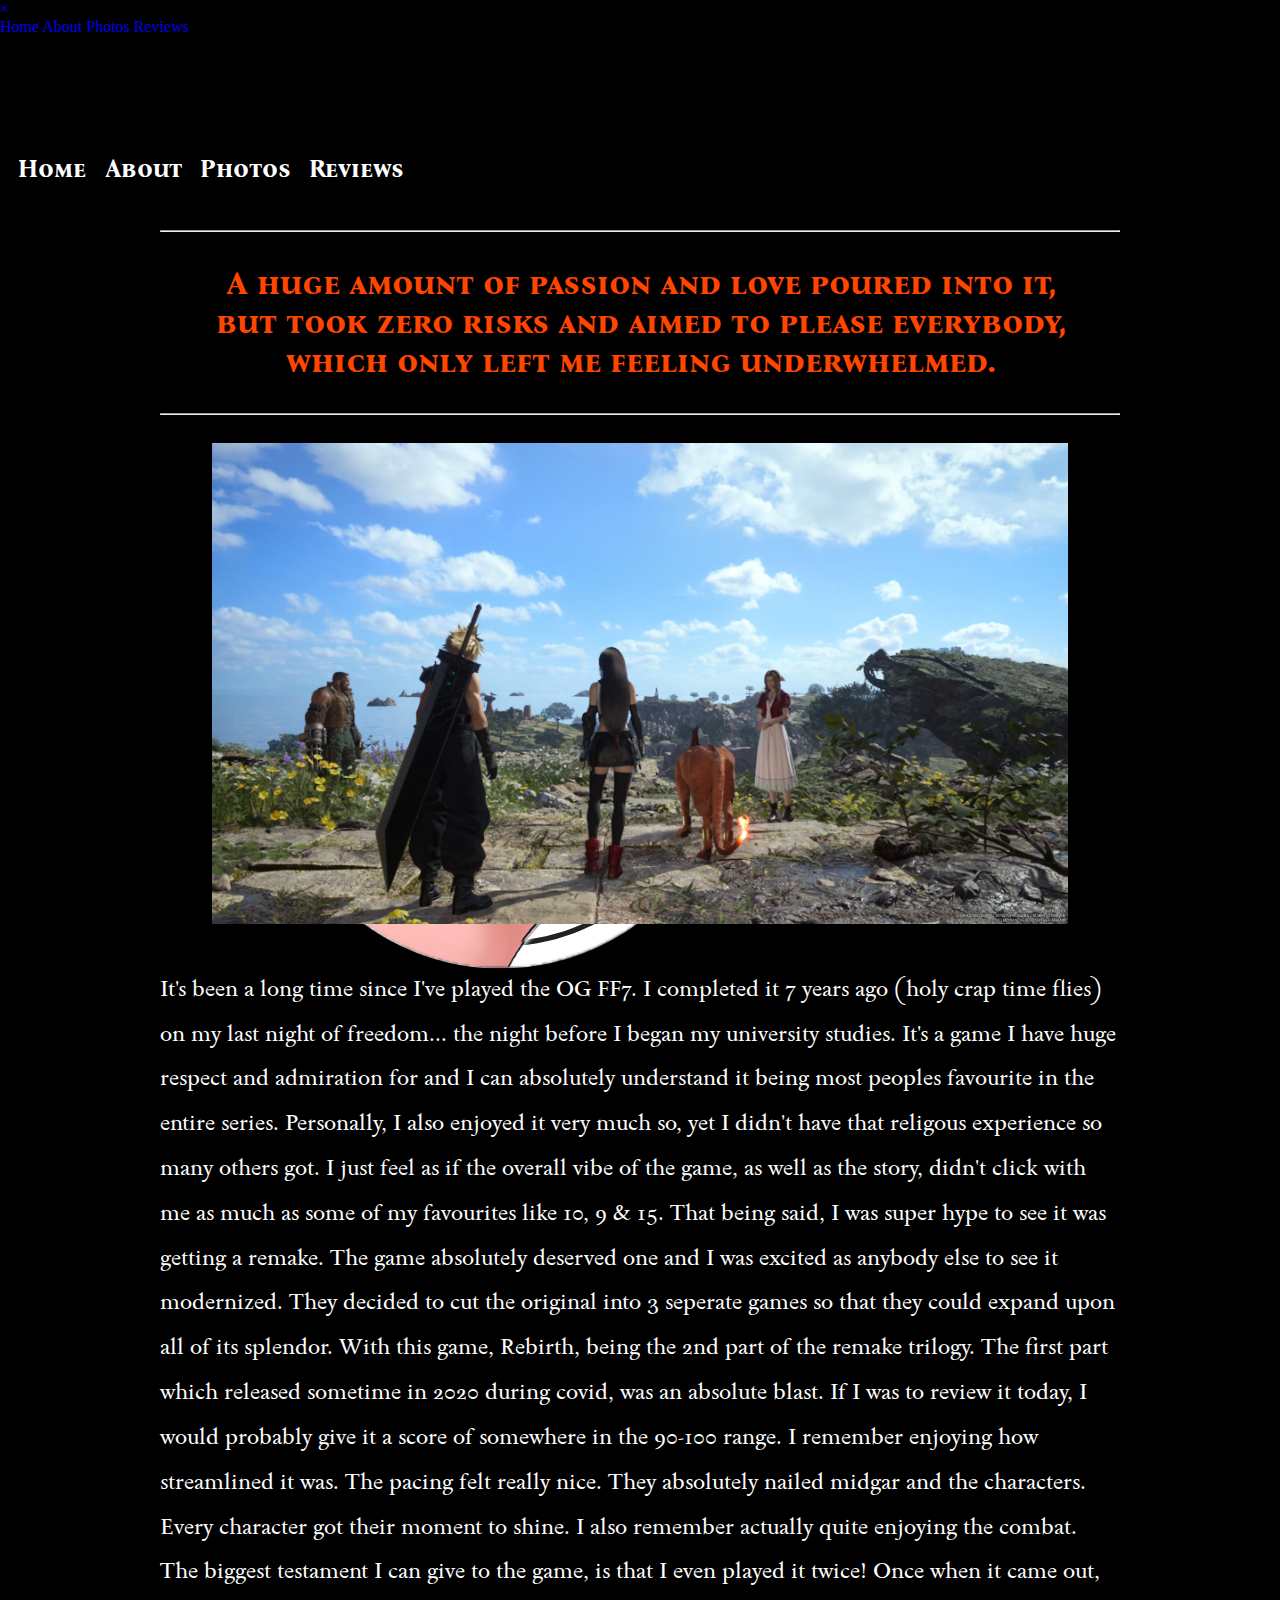
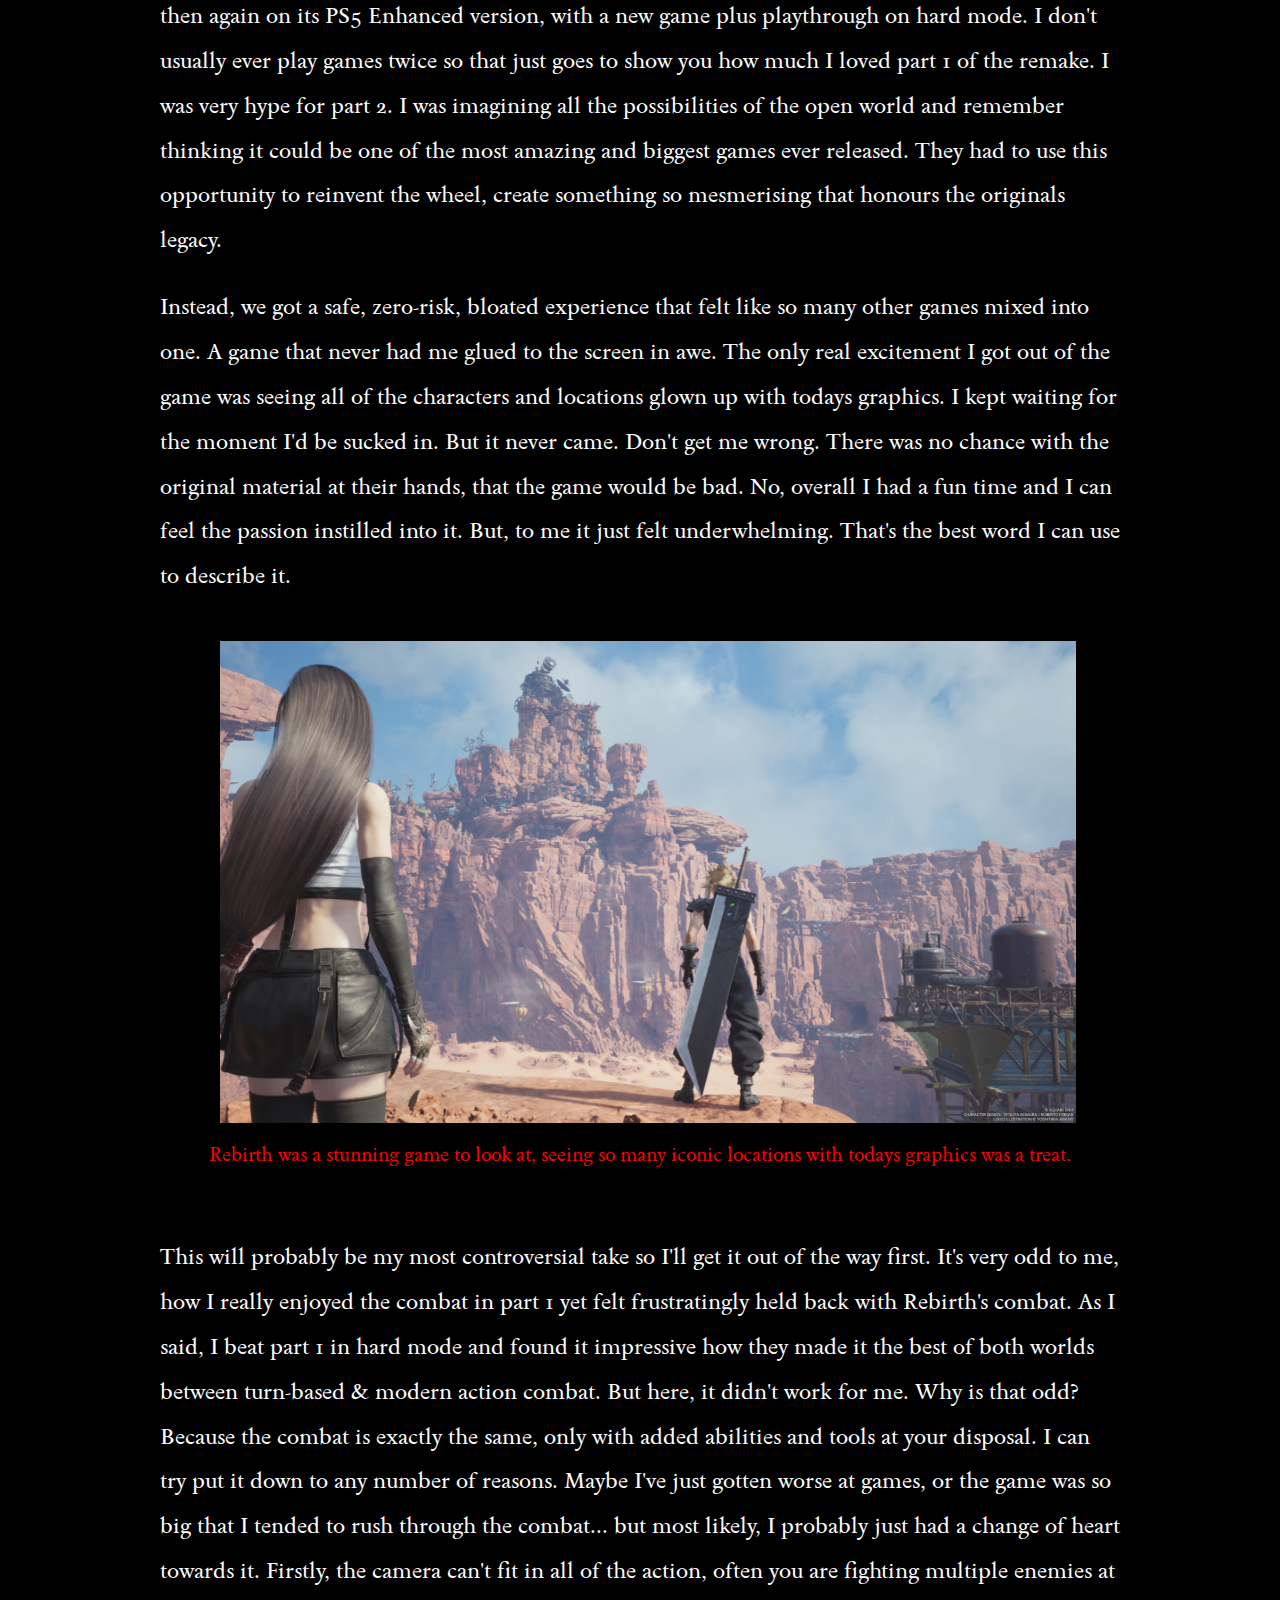
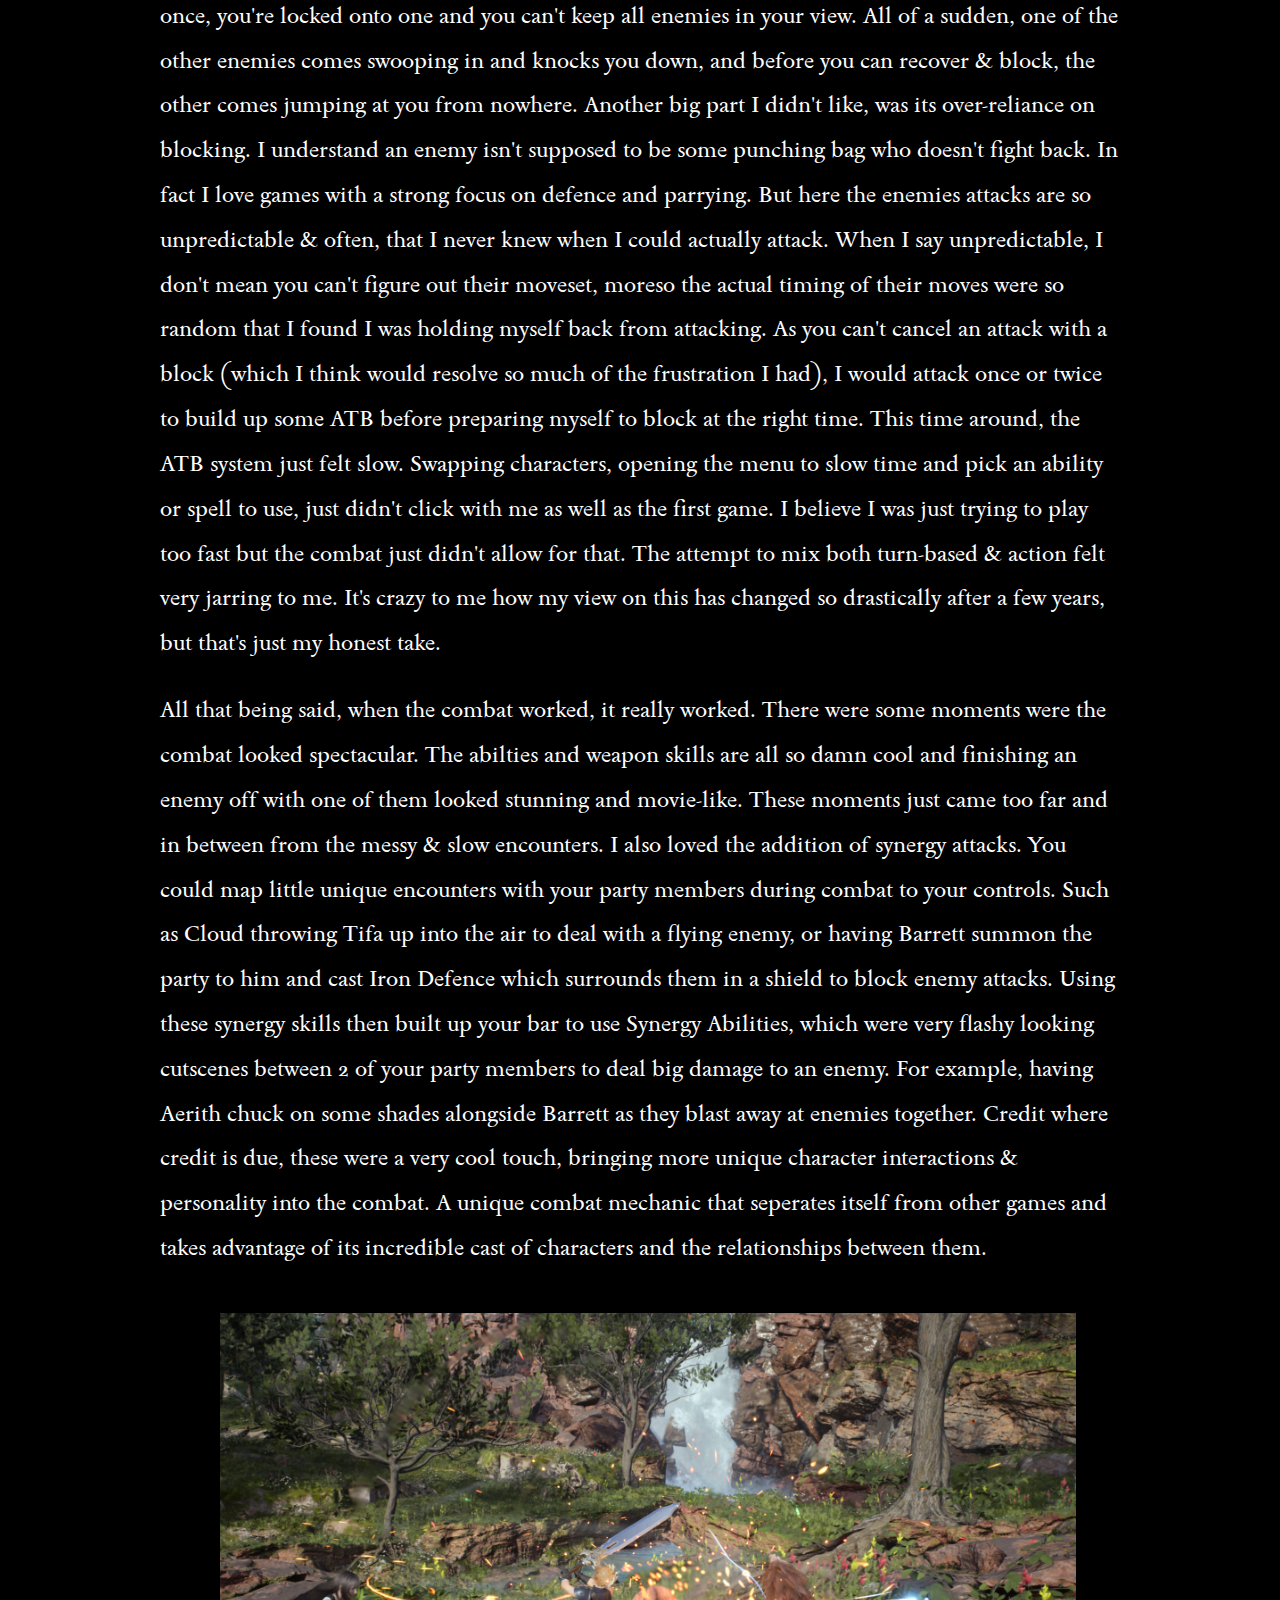
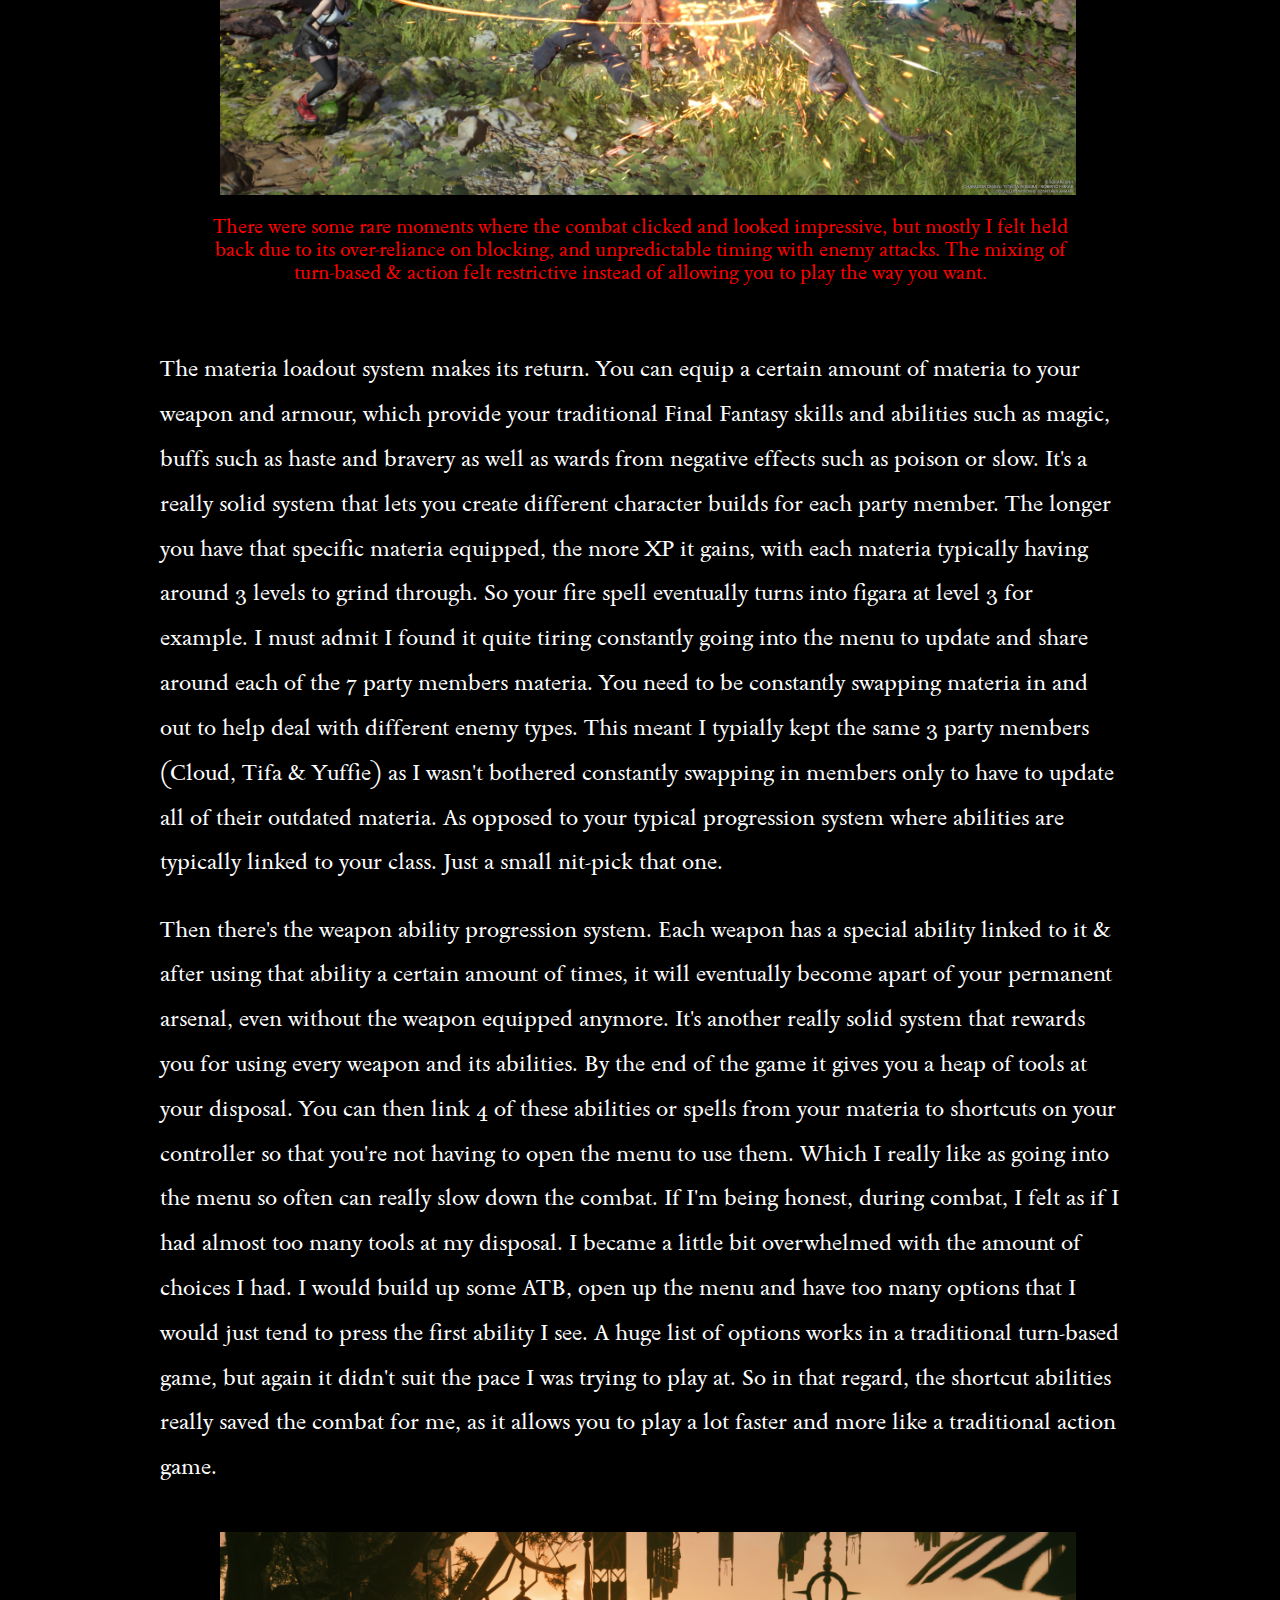
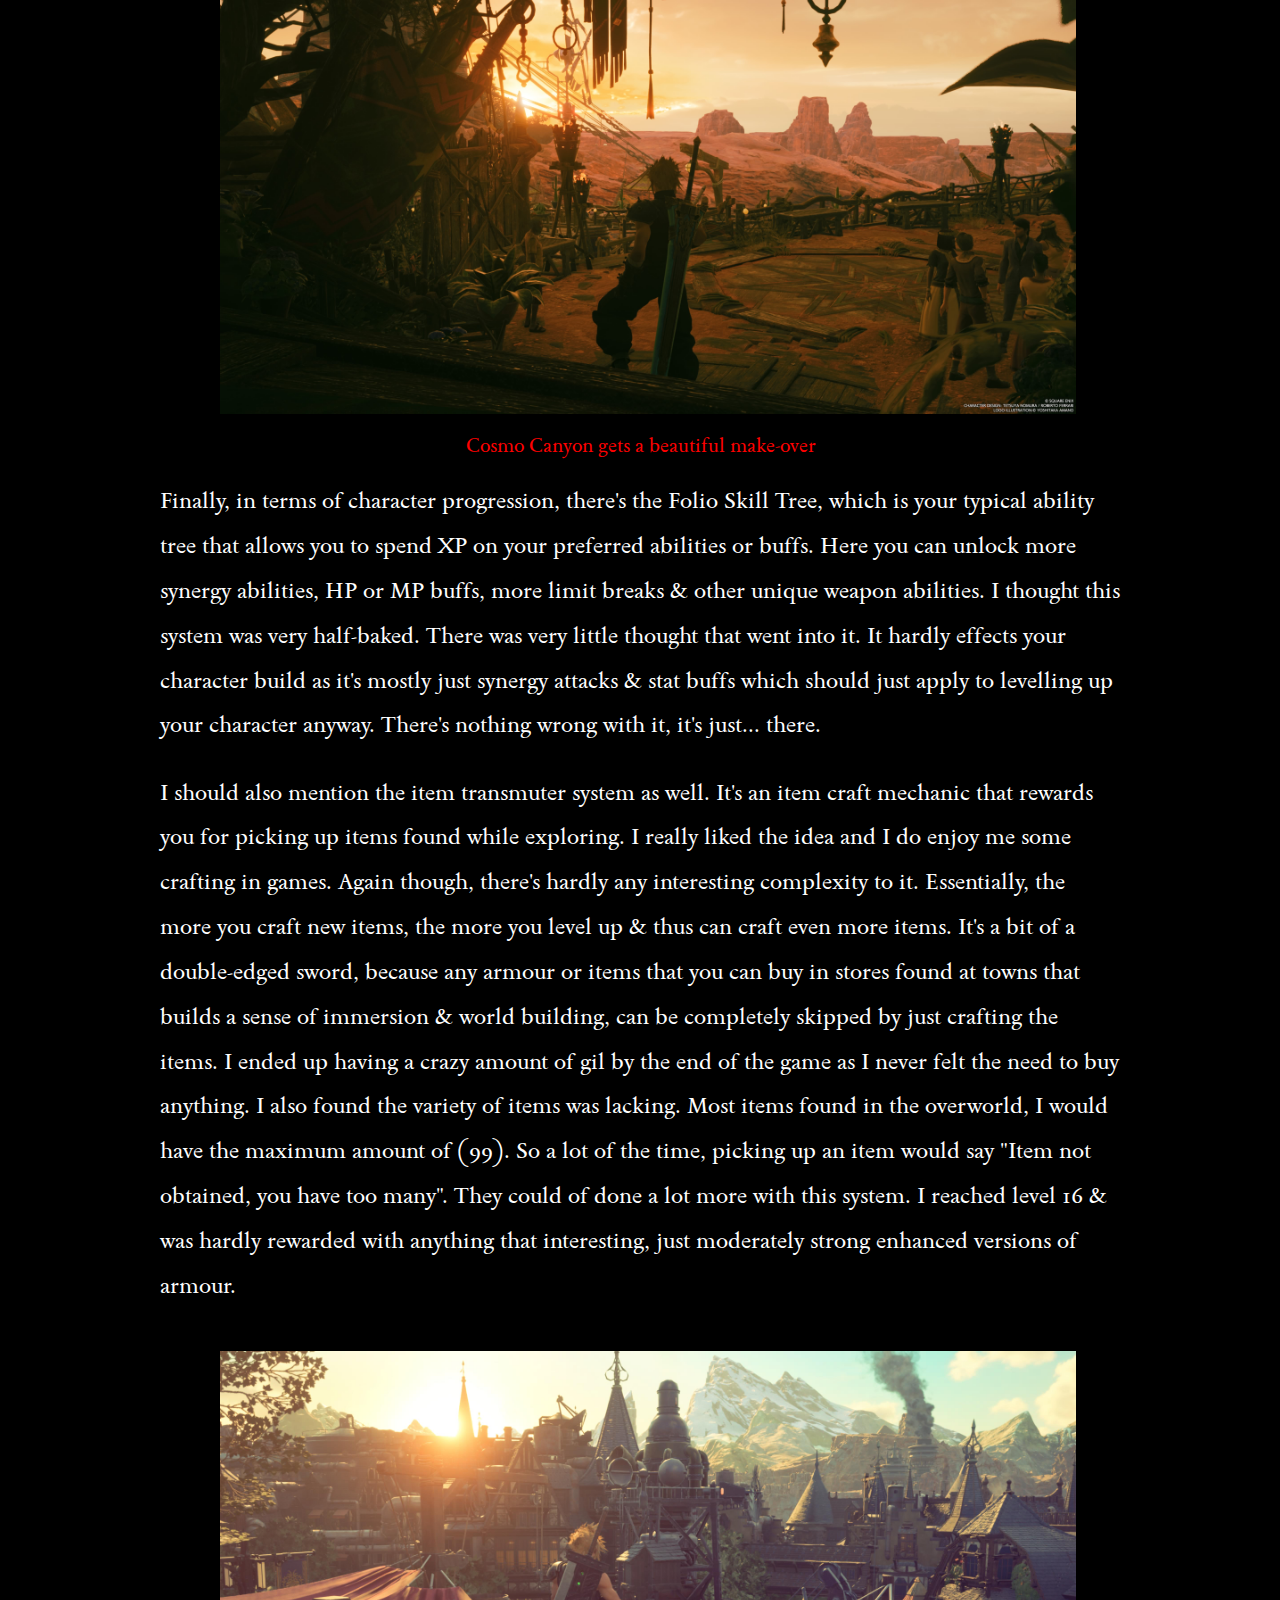
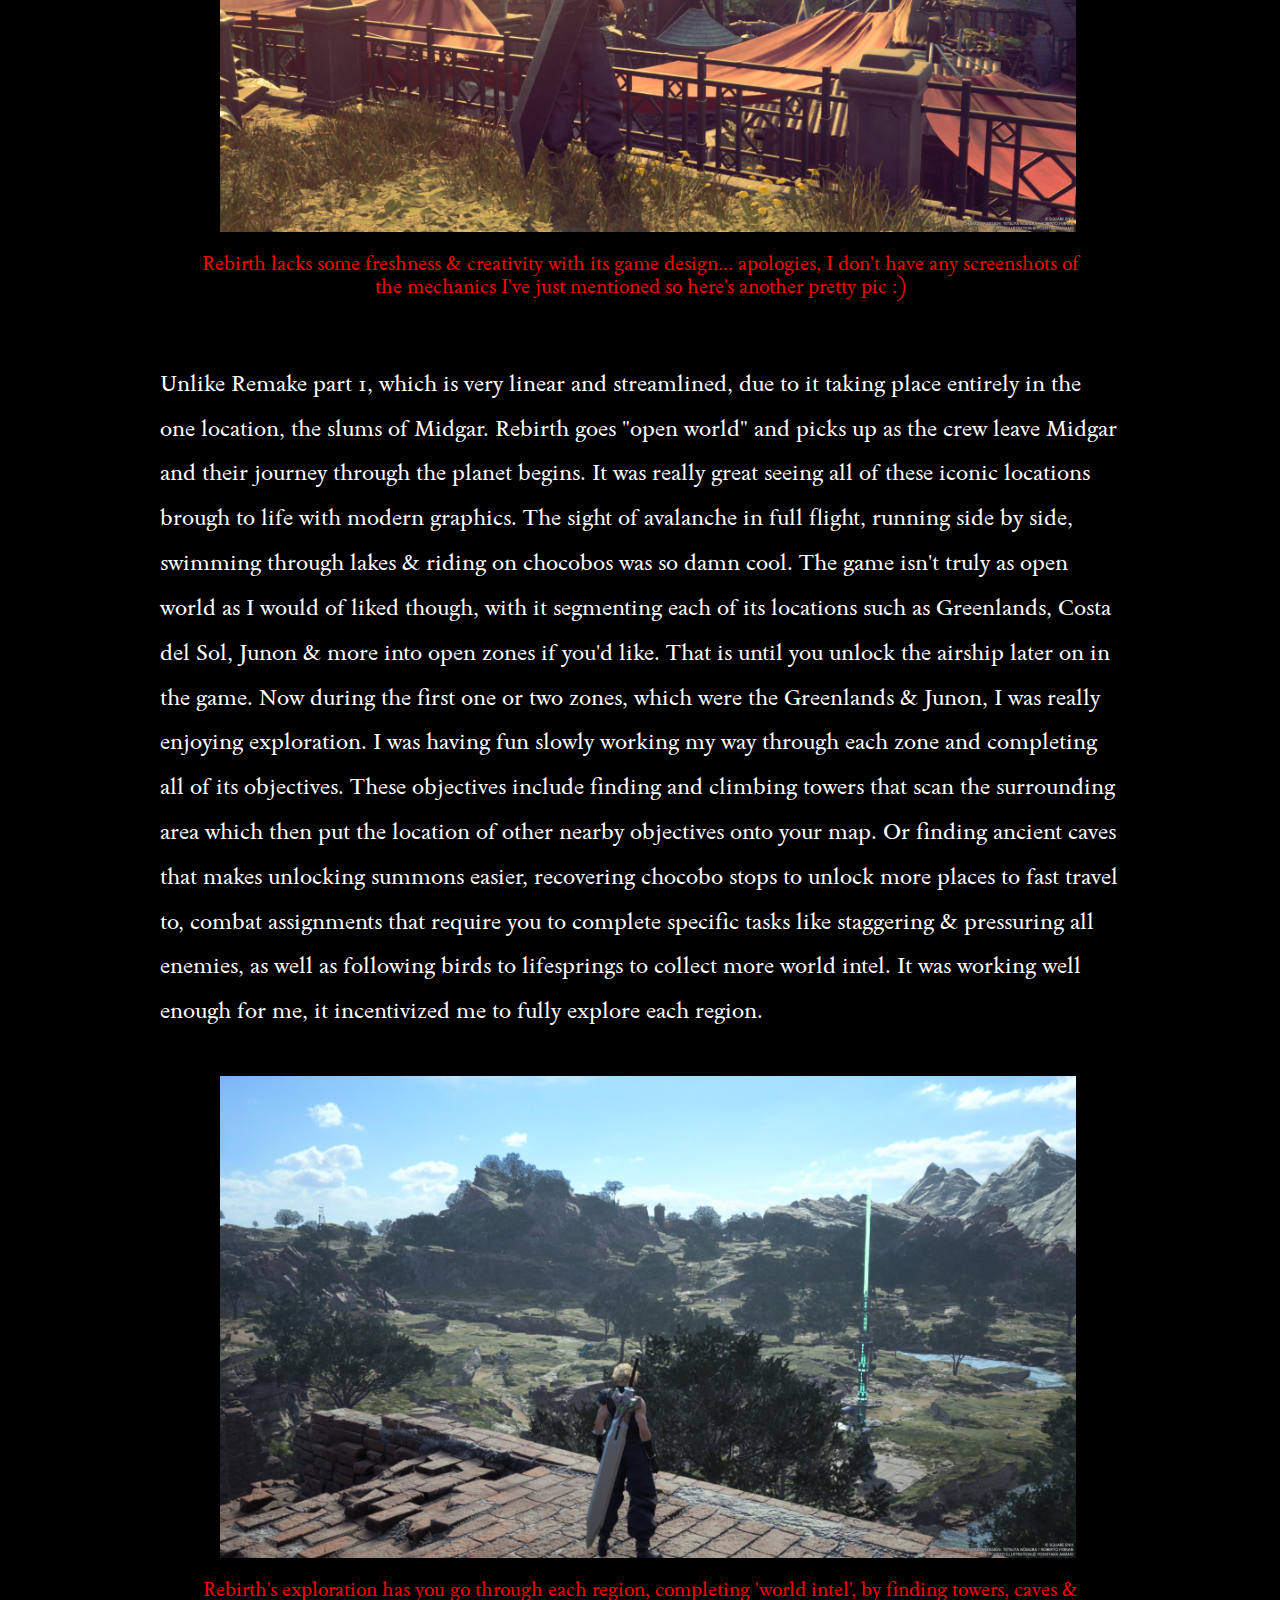
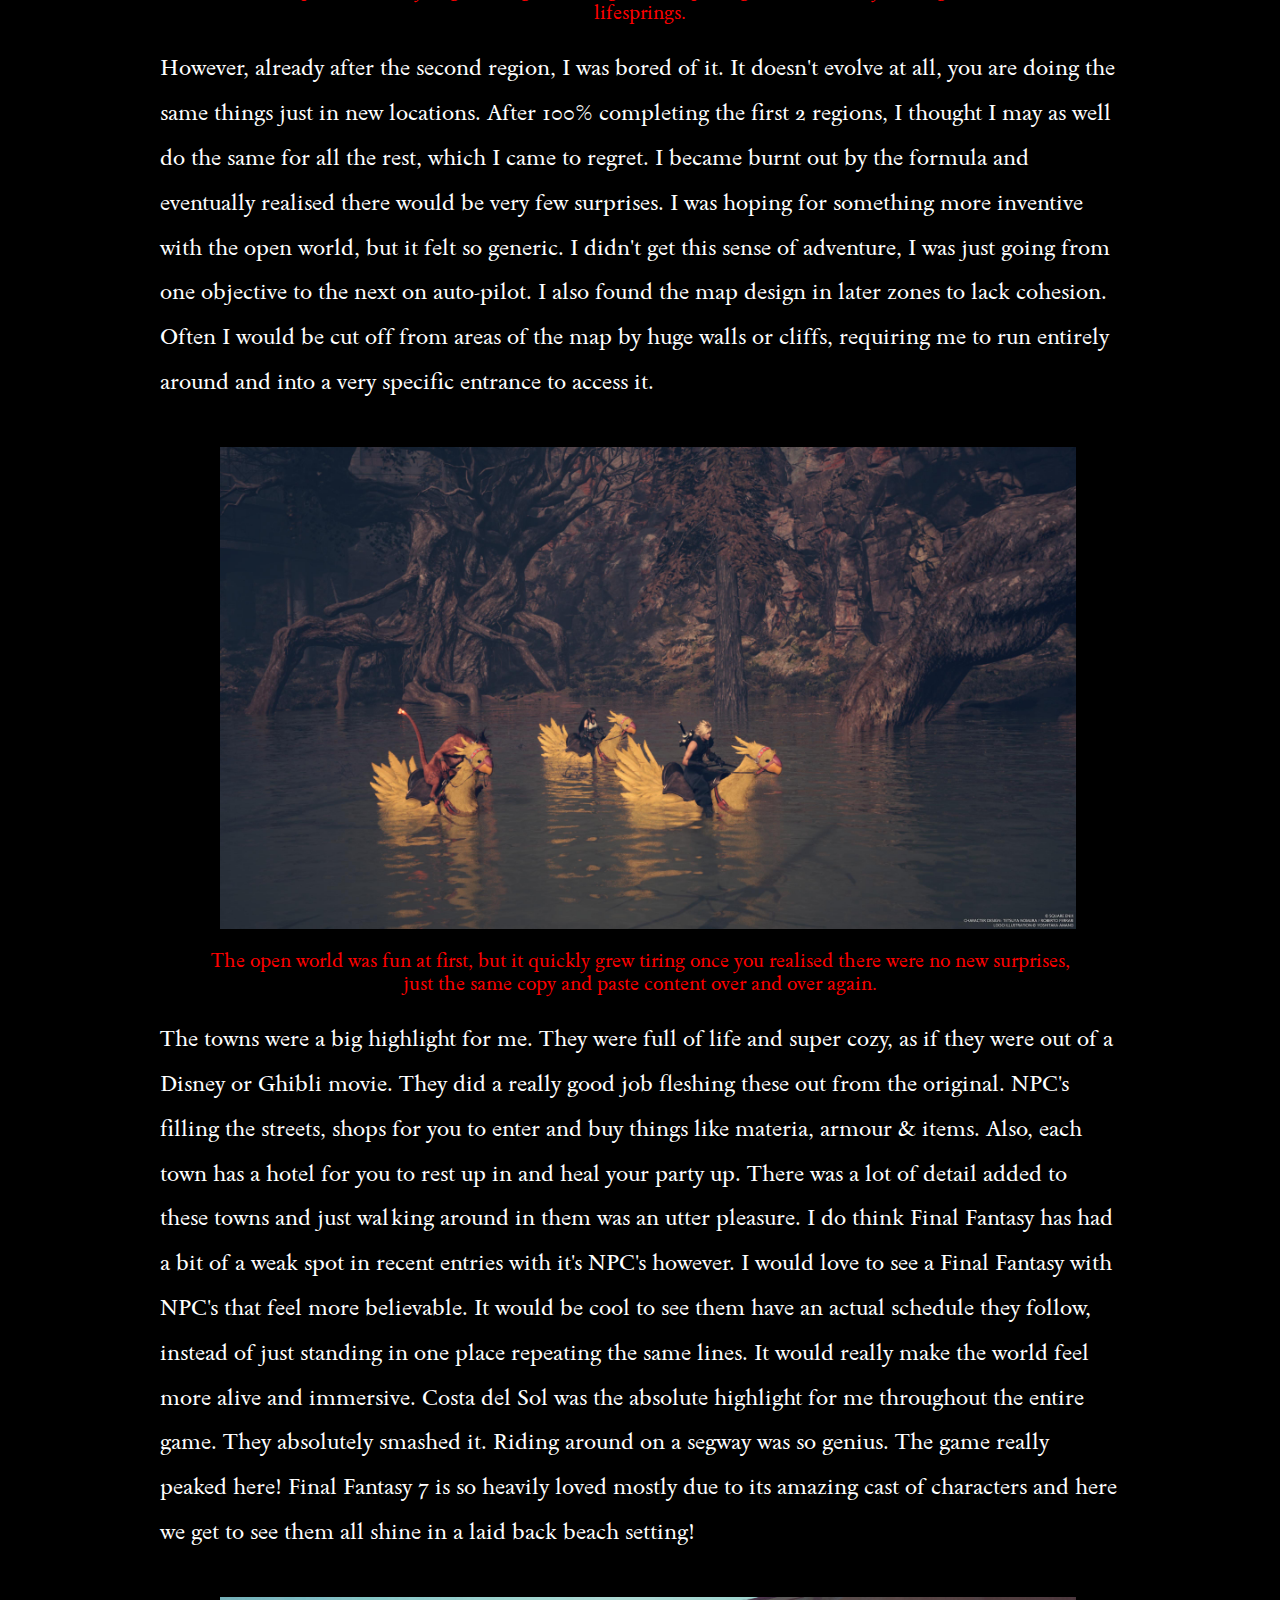
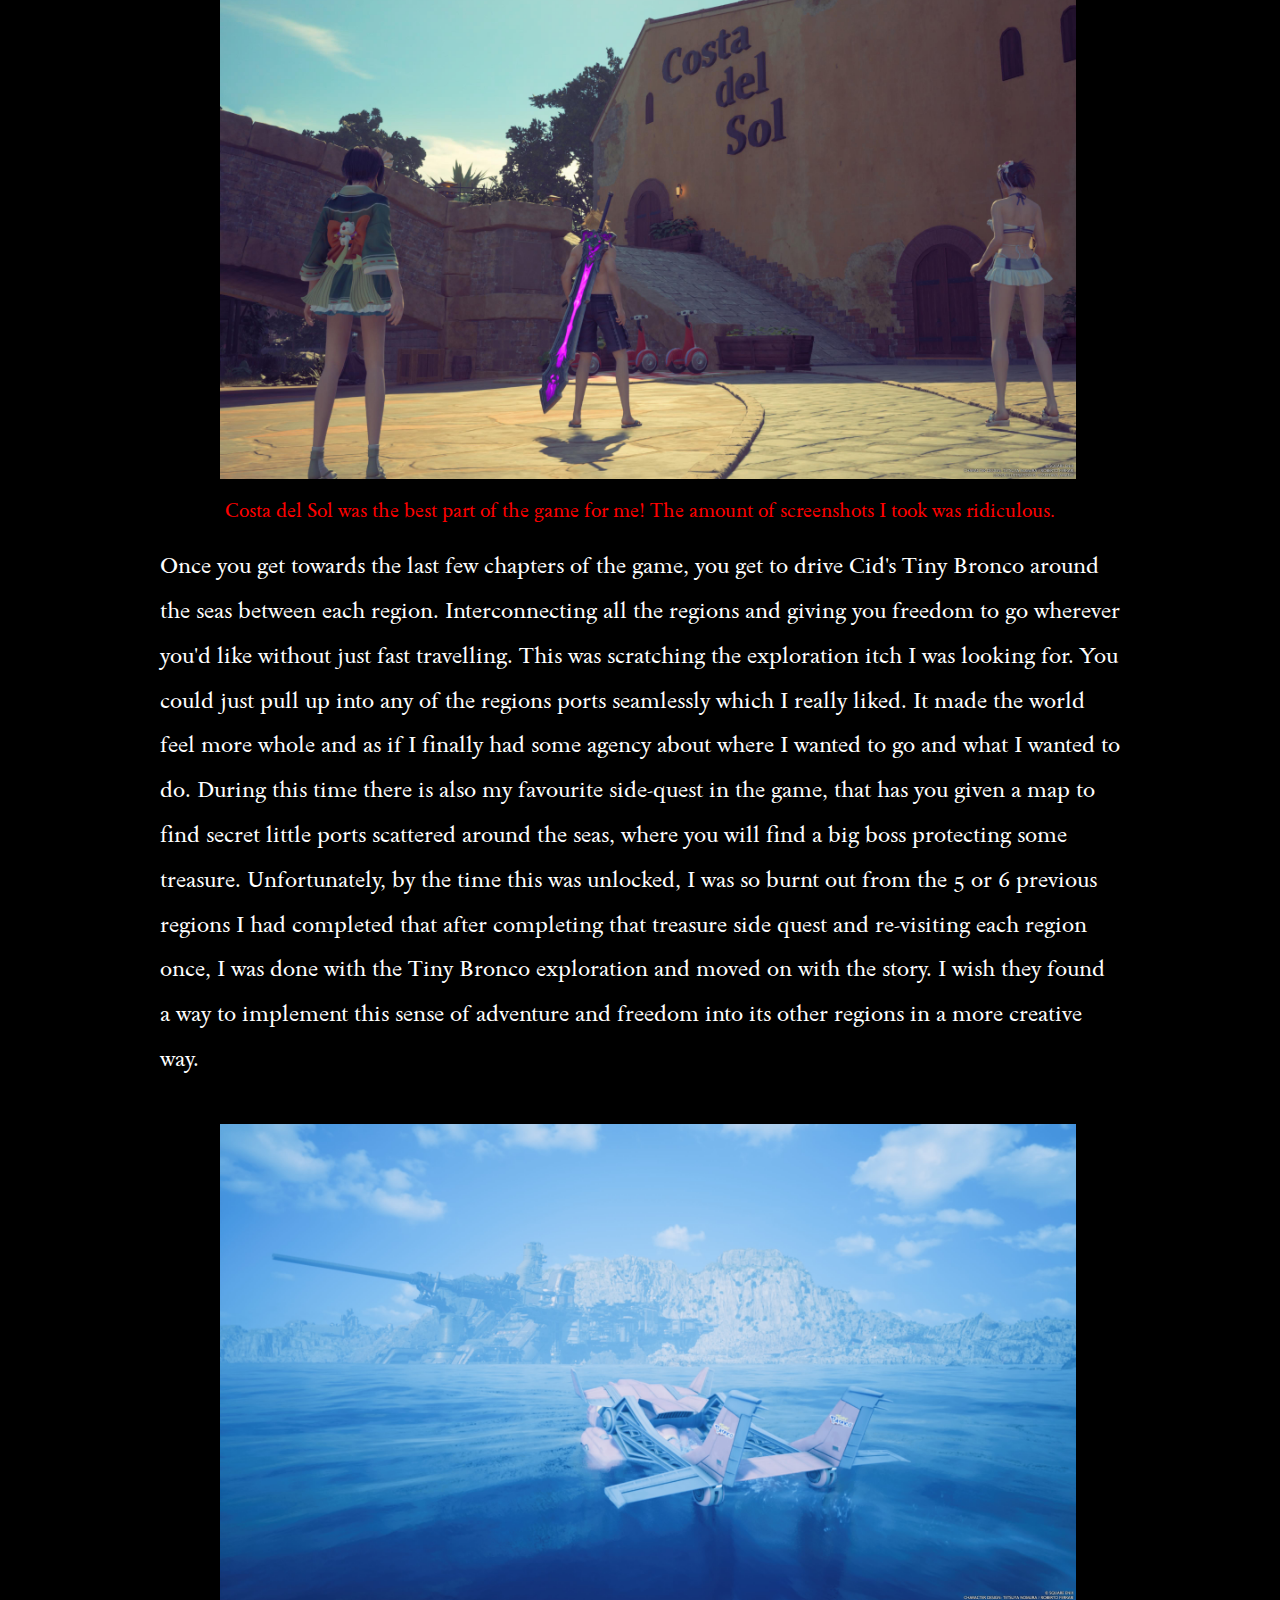
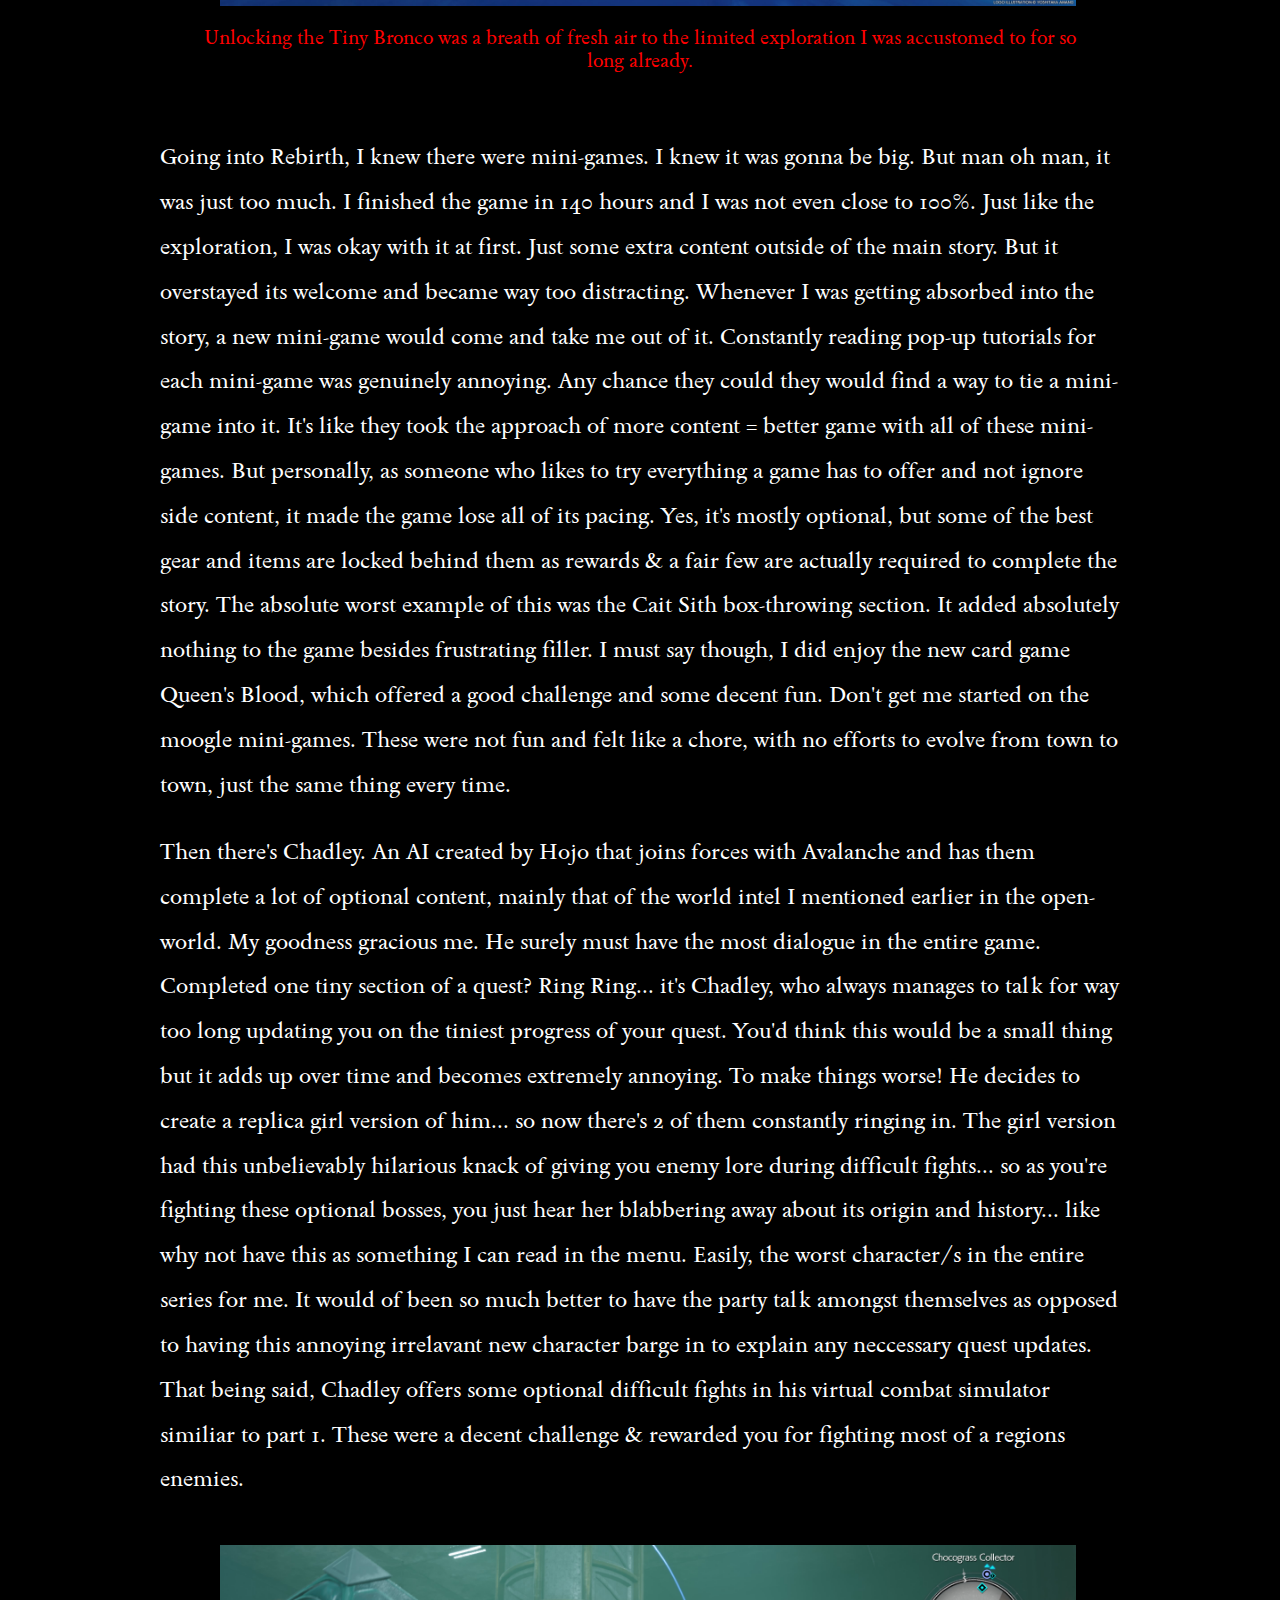
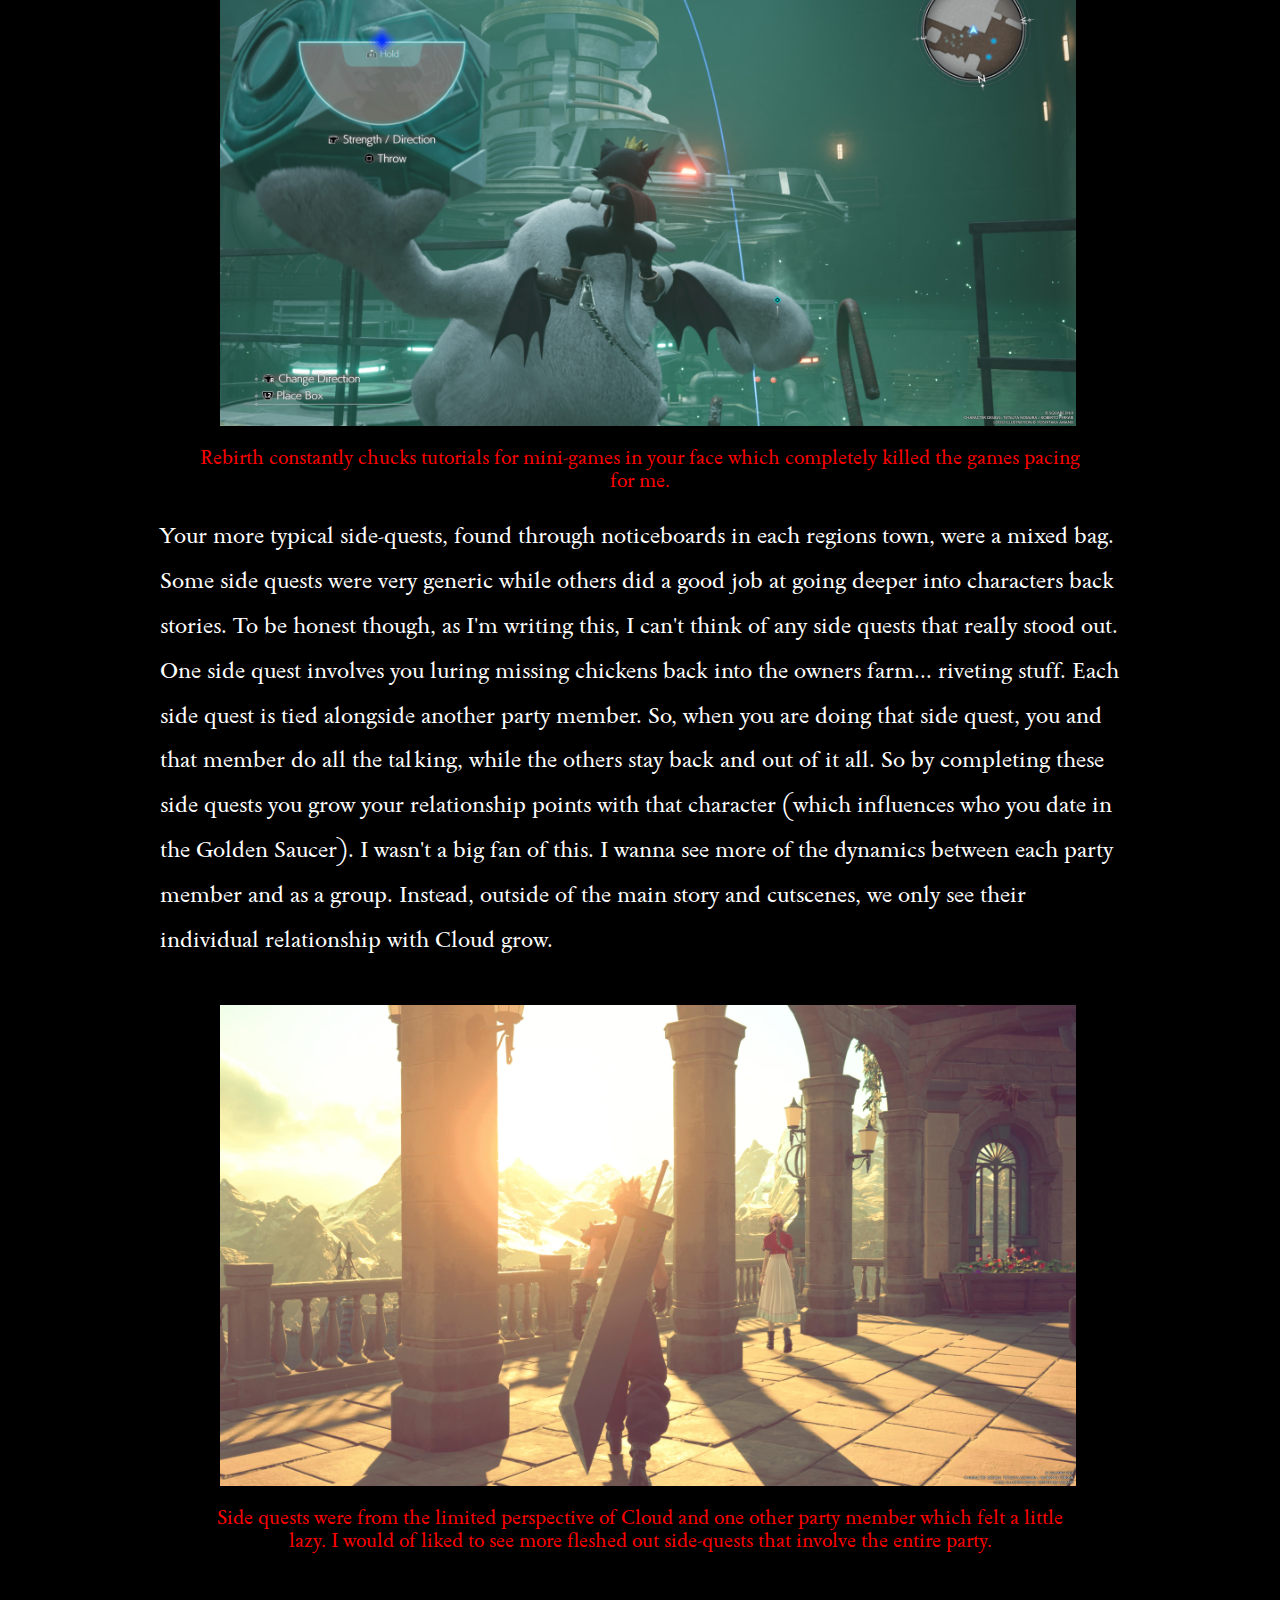
<file: FF7Rebirth.html>
<!DOCTYPE html>
<html lang="en">
	<head>
		<title>Long Live Nick</title>
		<meta charset="UTF-8"> 
		<meta name="viewport" content="width=device-width, initial-scale=1" />
		<link rel="icon" href="Images/LongLiveNickLogo.png">
		<link rel="preconnect" href="https://fonts.googleapis.com">
		<link rel="preconnect" href="https://fonts.gstatic.com" crossorigin>
		<link href="https://fonts.googleapis.com/css2?family=Bona+Nova+SC:ital,wght@0,400;0,700;1,400&family=Caveat:wght@400..700&family=Sedan:ital@0;1&display=swap" rel="stylesheet">
		<link rel="stylesheet" href="PersonalCSS.css"> 
		<link rel="stylesheet" href="https://cdnjs.cloudflare.com/ajax/libs/font-awesome/4.7.0/css/font-awesome.min.css">
		<script src="javascript.js"></script>
		<link rel="icon" type="image/png" sizes="32x32" href="/favicon-32x32.png">
		<link rel="icon" type="image/png" sizes="16x16" href="/favicon-16x16.png">
		<meta property="og:title" content="Long Live Nick"/>
		<meta property="og:image" content="https://i.ibb.co/ZpnjQbYV/rebirth-title.jpg"/>
		<meta property="og:description" content="Final Fantasy VII Rebirth Review"/>
		<meta property="og:url" content="https://longlivenick.com/FF7Rebirth"/>
		<meta property="og:image:width" content="1200" />
		<meta property="og:image:height" content="627"/>
		<meta property="og:type" content="website"/> 

	</head>
	

	
	<body>
	<header>
  <div class="overlay" id="myNav">
  	<a href="javascript:void(0)" class="closebtn" onclick="closeNav()">&times;</a>
  		<div class="overlay-content">
  		<a href="index.html">Home</a>
  		<a href="about">About</a>
  		<a href="Photos">Photos</a>
  		<a href="reviews">Reviews</a>
		</div>
	
  </div>
  <span style="font-size:50px;cursor:pointer" onclick="openNav()">&#9776; </span>

  <div class="navbar">
	<a href="index.html">Home</a>
	<a href="about">About</a>
	<a href="Photos">Photos</a>
	<a href="reviews">Reviews</a>
  </div>

  <div class="logo">
	<a href="index.html"><img src="Images/FinalLogo.png"></a>
  </div>
		
	</header>
	<h1 class="pagetitle" id="totktitle">Final Fantasy VII Rebirth Review</h1>
	<section class="review">
	<div class="review-content">
	<hr />
	<blockquote> 
    A huge amount of passion and love poured into it, but took zero risks and aimed to please everybody, which only left me feeling underwhelmed.
	</blockquote>
	<hr />
	<img src="Images/rebirth_party.JPG">
	<p> It's been a long time since I've played the OG FF7. I completed it 7 years ago (holy crap time flies) on my last night of freedom... the night before I began my university studies.
        It's a game I have huge respect and admiration for and I can absolutely understand it being most peoples favourite in the entire series. Personally, 
        I also enjoyed it very much so, yet I didn't have that religous experience so many others got. I just feel as if the overall vibe of the game, as well as the story,
        didn't click with me as much as some of my favourites like 10, 9 & 15. That being said, I was super hype to see it was getting a remake. The game absolutely deserved one and I was
        excited as anybody else to see it modernized. They decided to cut the original into 3 seperate games so that they could expand upon all of its splendor. 
        With this game, Rebirth, being the 2nd part of the remake trilogy. The first part which released sometime in 2020 during covid, was an absolute blast. 
        If I was to review it today, I would probably give it a score of somewhere in the 90-100 range. I remember enjoying how streamlined it was. The pacing felt really nice.
        They absolutely nailed midgar and the characters. Every character got their moment to shine. I also remember actually quite enjoying the combat. The biggest testament I can give to the game,
        is that I even played it twice! Once when it came out, then again on its PS5 Enhanced version, with a new game plus playthrough on hard mode. I don't usually ever play games twice so that just goes
        to show you how much I loved part 1 of the remake. I was very hype for part 2. I was imagining all the possibilities of the open world and remember thinking it could be one of the 
        most amazing and biggest games ever released. They had to use this opportunity to reinvent the wheel, create something so mesmerising that honours the originals legacy.

    </p>





		
	<p> 
        Instead, we got a safe, zero-risk, bloated experience that felt like so many other games mixed into one. A game that never had me glued to the screen in awe. The only real excitement I got
        out of the game was seeing all of the characters and locations glown up with todays graphics. I kept waiting for the moment I'd be sucked in. But it never came. 
        Don't get me wrong. There was no chance with the original material at their hands, that the game would be bad. No, overall I had a fun time and I can feel the passion instilled into it.
        But, to me it just felt underwhelming. That's the best word I can use to describe it. 

    </p>

    <figure><img src="Images/rebirth_cosmo2.JPG"><figcaption>Rebirth was a stunning game to look at, seeing so many iconic locations with todays graphics was a treat.
	</figcaption></figure>

    <h2 class="section-title">Combat</h3>

    <p>
        This will probably be my most controversial take so I'll get it out of the way first. It's very odd to me, how I really enjoyed the combat in part 1 yet felt 
        frustratingly held back with Rebirth's combat. As I said, I beat part 1 in hard mode and found it impressive how they made it the best of both worlds between turn-based 
        & modern action combat. But here, it didn't work for me. Why is that odd? Because the combat is exactly the same, only with added abilities and tools at your disposal.
        I can try put it down to any number of reasons. Maybe I've just gotten worse at games, or the game was so big that I tended to rush through the combat... but most likely,
        I probably just had a change of heart towards it. Firstly, the camera can't fit in all of the action, often you are fighting multiple enemies at once, you're locked onto one and you can't keep all enemies
        in your view. All of a sudden, one of the other enemies comes swooping in and knocks you down, and before you can recover & block, the other comes jumping at you from nowhere. Another big part I didn't like,
        was its over-reliance on blocking. I understand an enemy isn't supposed to be some punching bag who doesn't fight back. In fact I love games with a strong focus on defence and parrying. 
        But here the enemies attacks are so unpredictable & often, that I never knew when I could actually attack. When I say unpredictable, I don't mean you can't figure out their moveset,
        moreso the actual timing of their moves were so random that I found I was holding myself back from attacking. As you can't cancel an attack with a block (which I think would resolve so much of the frustration I had),
        I would attack once or twice to build up some ATB before preparing myself to block at the right time. 
        This time around, the ATB system just felt slow. Swapping characters, opening the menu to slow time and pick an ability or spell to use, just didn't click with me as well as the first game. 
        I believe I was just trying to play too fast but the combat just didn't allow for that. The attempt to mix both turn-based & action felt very jarring to me. It's crazy to me how my view on this has changed
        so drastically after a few years, but that's just my honest take.
       </p><p> 
        All that being said, when the combat worked, it really worked. There were some moments were the combat looked spectacular. The abilties and weapon skills are all so damn cool and finishing an enemy off with one of them looked stunning and movie-like. 
        These moments just came too far and in between from the messy & slow encounters. I also loved the addition of synergy attacks. You could map little unique encounters with your party members during combat to your controls.
        Such as Cloud throwing Tifa up into the air to deal with a flying enemy, or having Barrett summon the party to him and cast Iron Defence which surrounds them in a shield to block enemy attacks. 
        Using these synergy skills then built up your bar to use Synergy Abilities, which were very flashy looking cutscenes between 2 of your party members to deal big damage to an enemy. 
        For example, having Aerith chuck on some shades alongside Barrett as they blast away at enemies together. Credit where credit is due, these were a very cool touch, bringing more unique character interactions & personality into the combat.
        A unique combat mechanic that seperates itself from other games and takes advantage of its incredible cast of characters and the relationships between them.

    </p>

	<figure><img src="Images/rebrith_combat.JPG"><figcaption>There were some rare moments where the combat clicked and looked impressive, but mostly I felt held back due to its over-reliance on blocking,
        and unpredictable timing with enemy attacks. The mixing of turn-based & action felt restrictive instead of allowing you to play the way you want. 
	</figcaption></figure>


    <h3 class="section-title">Game Design</h3>
	
		
	
	<p>
        The materia loadout system makes its return. You can equip a certain amount of materia to your weapon and armour, which provide your traditional Final Fantasy skills and abilities such as magic, buffs such as haste and bravery as well as wards from
        negative effects such as poison or slow. It's a really solid system that lets you create different character builds for each party member. The longer you have that specific materia equipped, the more XP it gains, with each materia typically
        having around 3 levels to grind through. So your fire spell eventually turns into figara at level 3 for example. I must admit I found it quite tiring constantly going into the menu to update and share around each of the 7 party members materia. 
        You need to be constantly swapping materia in and out to help deal with different enemy types. This meant I typially kept the same 3 party members (Cloud, Tifa & Yuffie) as I wasn't bothered constantly swapping in members only to have to update all of their outdated materia.
        As opposed to your typical progression system where abilities are typically linked to your class. Just a small nit-pick that one.</p> 
        <p> Then there's the weapon ability progression system. Each weapon has a special ability linked to it & after using that ability a 
        certain amount of times, it will eventually become apart of your permanent arsenal, even without the weapon equipped anymore. It's another really solid system that rewards you for using every weapon and its abilities. 
        By the end of the game it gives you a heap of tools at your disposal. You can then link 4 of these abilities or spells from your materia to shortcuts on your controller so that you're not having to open the menu to use them. Which I really like as going into the menu so often
        can really slow down the combat. If I'm being honest, during combat, I felt as if I had almost too many tools at my disposal. I became a little bit overwhelmed with the amount of choices I had. I would build up some ATB, open up the menu and have too many options that I would just tend to press 
        the first ability I see. A huge list of options works in a traditional turn-based game, but again it didn't suit the pace I was trying to play at. So in that regard, the shortcut abilities really saved the combat for me, as it allows you to play a lot faster and more like a traditional action game.
    </p> 

    <figure><img src="Images/rebirth_pretty.JPG"><figcaption> Cosmo Canyon gets a beautiful make-over

    </figcaption></figure>

    <p>Finally, in terms of character progression, there's the Folio Skill Tree, which is your typical ability tree that allows you to spend XP on your preferred abilities or buffs.
        Here you can unlock more synergy abilities, HP or MP buffs, more limit breaks & other unique weapon abilities. I thought this system was very half-baked. There was very little thought that went into it.
        It hardly effects your character build as it's mostly just synergy attacks & stat buffs which should just apply to levelling up your character anyway. There's nothing wrong with it, it's just... there.
    </p>

    <p>I should also mention the item transmuter system as well. It's an item craft mechanic that rewards you for picking up items found while exploring. I really liked the idea and I do enjoy me some crafting in games.
        Again though, there's hardly any interesting complexity to it. Essentially, the more you craft new items, the more you level up & thus can craft even more items. It's a bit of a double-edged sword, because any armour or items that you can buy in stores found at towns that builds a sense of immersion & world building, can be completely 
        skipped by just crafting the items. I ended up having a crazy amount of gil by the end of the game as I never felt the need to buy anything. I also found the variety of items was lacking. Most items found in the overworld, I would have the maximum amount of (99).
        So a lot of the time, picking up an item would say "Item not obtained, you have too many". They could of done a lot more with this system. I reached level 16 & was hardly rewarded with anything that interesting, just moderately strong enhanced versions of armour. 
    </p>

    <figure><img src="Images/rebirth_kalm.JPG"><figcaption> Rebirth lacks some freshness & creativity with its game design... apologies, I don't have any screenshots of the mechanics I've just mentioned so here's another pretty pic :)

    </figcaption></figure>
	
    <h3 class="section-title">Open World & Exploration</h3>

	<p>
        Unlike Remake part 1, which is very linear and streamlined, due to it taking place entirely in the one location, the slums of Midgar. Rebirth goes "open world" and picks up as the crew leave Midgar and their journey
        through the planet begins. It was really great seeing all of these iconic locations brough to life with modern graphics. The sight of avalanche in full flight, running side by side, swimming through lakes & riding on chocobos was so damn cool.
        The game isn't truly as open world as I would of liked though, with it segmenting each of its locations such as Greenlands, Costa del Sol, Junon & more into open zones if you'd like. That is until you unlock the airship later on in the game.
        Now during the first one or two zones, which were the Greenlands & Junon, I was really enjoying exploration. I was having fun slowly working my way through each zone and completing all of its objectives. 
        These objectives include finding and climbing towers that scan the surrounding area which then put the location of other nearby objectives onto your map. Or finding ancient caves that makes unlocking summons easier,
        recovering chocobo stops to unlock more places to fast travel to, combat assignments that require you to complete specific tasks like staggering & pressuring all enemies, as well as following birds to lifesprings to collect more world intel.
        It was working well enough for me, it incentivized me to fully explore each region.</p>
        <figure><img src="Images/rebirth_openworld.JPG"><figcaption>Rebirth's exploration has you go through each region, completing 'world intel', by finding towers, caves & lifesprings. 
        </figcaption></figure>
        <p> However, already after the second region, I was bored of it. It doesn't evolve at all, you are doing the same things just in new locations.
        After 100% completing the first 2 regions, I thought I may as well do the same for all the rest, which I came to regret. I became burnt out by the formula and eventually realised there would be very few surprises.
        I was hoping for something more inventive with the open world, but it felt so generic. I didn't get this sense of adventure, I was just going from one objective to the next on auto-pilot.
        I also found the map design in later zones to lack cohesion. Often I would be cut off from areas of the map by huge walls or cliffs, requiring me to run entirely around and into a very specific entrance to access it. </p>
        <figure><img src="Images/rebirth_chocobo.JPG"><figcaption>The open world was fun at first, but it quickly grew tiring once you realised there were no new surprises, just the same copy and paste content over and over again.
        </figcaption></figure>

        <p>The towns were a big highlight for me. They were full of life and super cozy, as if they were out of a Disney or Ghibli movie. They did a really good job fleshing these out from the original. NPC's filling the streets, 
            shops for you to enter and buy things like materia, armour & items. Also, each town has a hotel for you to rest up in and heal your party up. There was a lot of detail added to these towns and just walking around in them
            was an utter pleasure. I do think Final Fantasy has had a bit of a weak spot in recent entries with it's NPC's however. I would love to see a Final Fantasy with NPC's that feel more believable. It would be cool to see them have an 
            actual schedule they follow, instead of just standing in one place repeating the same lines. It would really make the world feel more alive and immersive. Costa del Sol was the absolute highlight for me throughout the entire game. 
            They absolutely smashed it. Riding around on a segway was so genius. 
            The game really peaked here! Final Fantasy 7 is so heavily loved mostly due to its amazing cast of characters and here we get to see them all shine in a laid back beach setting! </p>
            <figure><img src="Images/rebirth_costa.JPG"><figcaption>Costa del Sol was the best part of the game for me! The amount of screenshots I took was ridiculous.
            </figcaption></figure>

        <p>
            Once you get towards the last few chapters of the game, you get to drive Cid's Tiny Bronco around the seas between each region. Interconnecting all the regions and giving you freedom to go wherever you'd like without just fast travelling.
            This was scratching the exploration itch I was looking for. You could just pull up into any of the regions ports seamlessly which I really liked. It made the world feel more whole and as if I finally had some agency about where I wanted to go and
            what I wanted to do. During this time there is also my favourite side-quest in the game, that has you given a map to find secret little ports scattered around the seas, where you will find a big boss protecting some treasure. Unfortunately, by the time this 
            was unlocked, I was so burnt out from the 5 or 6 previous regions I had completed that after completing that treasure side quest and re-visiting each region once, I was done with the Tiny Bronco exploration and moved on with the story. 
            I wish they found a way to implement this sense of adventure and freedom into its other regions in a more creative way. 

        </p>

        <figure><img src="Images/rebirth_watership.JPG"><figcaption>Unlocking the Tiny Bronco was a breath of fresh air to the limited exploration I was accustomed to for so long already.
        </figcaption></figure>

        <h3 class="section-title">Side Quests & Optional Content</h3>

        <p>Going into Rebirth, I knew there were mini-games. I knew it was gonna be big. But man oh man, it was just too much. I finished the game in 140 hours and I was not even close to 100%.
            Just like the exploration, I was okay with it at first. Just some extra content outside of the main story. But it overstayed its welcome and became way too distracting. Whenever I was 
            getting absorbed into the story, a new mini-game would come and take me out of it. Constantly reading pop-up tutorials for each mini-game was genuinely annoying. Any chance they could they would
            find a way to tie a mini-game into it. It's like they took the approach of more content = better game with all of these mini-games. But personally, as someone who likes to try everything a game has to offer and not ignore side content, it made the game 
            lose all of its pacing. Yes, it's mostly optional, but some of the best gear and items are locked behind them as rewards & a fair few are actually required to complete the story.
            The absolute worst example of this was the Cait Sith box-throwing section. It added absolutely nothing to the game besides frustrating filler. I must say though, I did enjoy the new card game Queen's Blood, which
            offered a good challenge and some decent fun. Don't get me started on the moogle mini-games. These were not fun and felt like a chore, with no efforts to evolve from town to town, just the same thing every time.
        </p>

        <p>Then there's Chadley. An AI created by Hojo that joins forces with Avalanche and has them complete a lot of optional content, mainly that of the world intel I mentioned earlier in the open-world. 
            My goodness gracious me. He surely must have the most dialogue in the entire game. Completed one tiny section of a quest? Ring Ring... it's Chadley, who always manages to talk for way too long updating you on the tiniest progress of your quest.
            You'd think this would be a small thing but it adds up over time and becomes extremely annoying. To make things worse! He decides to create a replica girl version of him... so now there's 2 of them constantly ringing in. 
            The girl version had this unbelievably hilarious knack of giving you enemy lore during difficult fights... so as you're fighting these optional bosses, you just hear her blabbering away about its origin and history... like why not have this 
            as something I can read in the menu. Easily, the worst character/s in the entire series for me. It would of been so much better to have the party talk amongst themselves as opposed to having this annoying irrelavant new character barge in to explain any neccessary quest updates.
            That being said, Chadley offers some optional difficult fights in his virtual combat simulator similiar to part 1. These were a decent challenge & rewarded you for fighting most of a regions enemies.
        </p>

        <figure><img src="Images/rebirth_minigame.JPG"><figcaption>Rebirth constantly chucks tutorials for mini-games in your face which completely killed the games pacing for me.
        </figcaption></figure>

        <p>Your more typical side-quests, found through noticeboards in each regions town, were a mixed bag. Some side quests were very generic while others did a good job at going deeper into characters back stories.
            To be honest though, as I'm writing this, I can't think of any side quests that really stood out. One side quest involves you luring missing chickens back into the owners farm... riveting stuff. Each side quest is tied alongside another party member. So, when you are doing that side quest,
            you and that member do all the talking, while the others stay back and out of it all. So by completing these side quests you grow your relationship points with that character (which influences who you date in the Golden Saucer).
            I wasn't a big fan of this. I wanna see more of the dynamics between each party member and as a group. Instead, outside of the main story and cutscenes, we only see their individual relationship with Cloud grow. 
        </p>

        <figure><img src="Images/rebirth_church.JPG"><figcaption>Side quests were from the limited perspective of Cloud and one other party member which felt a little lazy. I would of liked to see more fleshed out side-quests that involve the entire party.
        </figcaption></figure>

      

    <h3 class="section-title">Characters & Dialogue</h3>
    
    <p>
        This one was nearly impossible to screw up. The FF7 characters are all so damn iconic. In Rebirth they are all done justice. We get to see a new side to all of them. There is a lot of character growth here.
        Cutscenes are all such a blast to watch because of the characters. I feel like the game missed a massive opportunity for more party interactions during exploration though. There were some moments were the characters
        would chat and joke with each other, but these were pretty rare. I would of loved to of seen the members interact with each other more. Whether that's talking about landmarks they come across as they explore, or physical interactions
        such as high fives after combat as a quick example/idea. I also believe some characters got more air time than others. It was really the Yuffie show for most of the game. I mean it makes sense that her bubbly and energetic personality
        sees her with more lines. I love Yuffie, she was one of my favourite characters and I always used her in combat but I feel like this meant some other characters like Aerith take a bit of a back seat until the end of the game.
        We get to see more new characters like Cait Sith, Vincent & Cid, although the last 2 are unplayable for now, just tagging along for the story. I was a big fan of all 3 of their modern re-imaginings, they all add to the dynamic of the party nicely.
        Cloud was done really well in this game. I love the constant battle between the two sides of him.
        Those being his reserved and serious side as well as his silly and caring side. Overall, I think all characters were handled very well. 
    </p>

	<figure><img src="Images/rebirth_icecream.JPG"><figcaption>It's the Yuffie show for much of Rebirth!
		
	</figcaption></figure>

    <h3 class="section-title">Story (Light Spoilers Ahead)</h3>


		
        
        <p> 
            I'm not one of the crazy enthusiastic purists when it comes to the story. So, I was initially okay with them maybe taking some liberties and introducing some kind of
            fight with destiny. Which is introduced in Part 1, depicted in the game through 'whispers', ghost-like figures who's purpose is to maintain the destiny of the planet and the original events that take place
            in the original. Throughout Rebirth, we see them return in an even more vital role to the story, with many attempts from the party to break the course of destiny only to be denied by the Whispers.
            A cool idea, but not executed well at all. It completely detracts from many of the games biggest story moments. The story often has cutscenes depecting different universes or instances of the planet where scenarios play out differently to the original, 
            which ended up a confusing mess. There are some huge story moments were these universes are shown side-by-side, constantly swapping from each. I ended up wondering what was real and what wasn't? I had no idea when I was supposed to be emotional.
            In the end, most of the events result in the same fashion as the original, so what was the point of playing with our emotions like that? From memory, the original also entertains this multi-verse idea, but in a much more subtle way?
            I have to agree with many others who say the story has been given the Kingdom Hearts treatment, which makes sense as it's the same director, Testsuya Nomura.
            </p>

            <figure><img src="Images/rebirth_sunsetparty.JPG"><figcaption> I could not get invested into so many key moments during Rebirth's story due to it regularly suggesting alternative timelines & universes. It's like they
                couldn't settle on what story it wanted to tell & tried to please everybody. 
		
            </figcaption></figure>
        

  

            <p>Speaking of Nomura, we get a very Nomura-like final stage, the Temple of the Ancients. It reminded me of the end of Kingdom Hearts 3, with the shifting building as Sora collects all the versions of himself.
                We see a similiar concept with the temple, acting as a rotating stage that shifts gravity with it. It was a really cool moment in the game that does what a Remake should, expand on an existing location/concept in a 
                more detailed and interesting fashion. I really enjoyed exploring this section, it's such a cool stage that every epic JRPG needs to finish off a story ~ an exit from normality into the deeper secrets of the world.
                It also meant no more unlocking world data intel such as towers and lifesprings, just a good old linear experience as you work your way through this evolving puzzle.</p>
            </p>
            <p>When the story stays in line with the original though, the game does it justice. Cutscenes are beautiful re-imaginings of the world. The Golden Saucer still gives of that feeling of excitement, all of the characters have their own really deep back-stories
                and traumas they slowly come to terms with. It's a rollercoaster of an adventure with so many captivating moments that suck you in. My only problem with how the original story is pieced together though is how isolated each element of the story is. 
                Each character has their own lore and backstory, but it hardly interconnects or comes full circle. It's just feels like a bunch of random concepts and themes stuck together with duct tape, without any kind of 
                attempt to piece it all together to the larger story. 
            </p>

            <figure><img src="Images/rebirth_saucer2.JPG"><figcaption> The iconic trip to the Golden Saucer was a blast in Rebirth.
		
            </figcaption></figure>

        

        <h3 class="section-title">Music</h3>
        <p>
            The music, a very important element of a Final Fantasy game IMO, is terrific. A ridiculous amount of tracks & variety in its sound. They take the classic themes of the original and put a modern spin on it, with them somehow sounding even more
            epic and grandiose. While also having new tracks that perfectly fit into the world of FF7. Some that stood out was the stamp theme.. that goes "bow wow wow, bow wow wow" as well as the dolphin riding song. 
            These tracks as well as many others feel so full of life & match the quirky & fun vibe that FF7 has going for it a lot of the time. There's also some real bone-chilling tracks during some of the games more serious moments. 
            One that is also heard in the original, 'Listen to the Cries of the Planet', is a perfect example of that. The classic town themes are also all given modern remakes which are all super well done. I was so excited to hear the Cosmo Canyon theme again in the Remake &
            had goosebumps when I made it there & finally got to hear it. Overall, a very good soundtrack with plenty of variety & love poured into it.
        </p>

        <div class="reviewyoutube"><figure><iframe width="560" height="315" src="https://www.youtube-nocookie.com/embed/RKNqDbqIbRU?si=nTM6moQGS4DgrnTe" title="YouTube video player" frameborder="0" allow="accelerometer; autoplay; clipboard-write; encrypted-media; gyroscope; picture-in-picture; web-share" referrerpolicy="strict-origin-when-cross-origin" allowfullscreen></iframe>
            <figcaption>Bow wow wow, bow wow wow!!
            </figcaption></figure></div>

        <h3 class="section-title"> ~ Summary ~ </h3>
		<p>
            I know I spent most of my review criticizing nearly every part of Rebirth, but that's just because I had such high expecations going into it. 
            In my head, it was one of the biggest JRPG releases following the success of Remake. I was expecting more risks, new ideas & a pushing of the JRPG boundaries.
            Now the game has so much life, flavour, love & passion poured into it & I still believe its worth playing if you are a fan of the title or series in general.
            Cutscenes, voice-acting, music, characters & just the general adventure of it all, captures that same magic that the original did. But, unlike the original,
            it felt way too safe. It was like a bunch of games I'd already played before smashed into one huge bloated experience that had me extremely burnt out by the end.
            They tried so hard to find the right balance between old vs new instead of focusing on one or the other.
            The game gets a pass mark for sure, but I never had any jaw-dropping moments that I was expecting and so looking forward to which ultimately left me feeling a little disappointed and underwhelmed.
        </p>
     

		<div class="finalreview">
			<div class="reviewscore">
				<div class="reviewcircle">
					<h1>70</h1>
				</div>
			</div>
			<div class="reviewpointers">
				<h3>What I Liked</h3>
				<ul>
			
					<li>Incredible characters that carried me through the game</li>
					<li>A soundtrack with so much variety & nostalgia</li>
					<li>Beautiful graphics, scenery, towns & art design</li>
	
					
					
				</ul>
				<h3>What I Didn't Like</h3>
				<ul>
					<li>Messy story </li>
					<li>Pacing</li>
                    <li>Boring open-world</li>
                    <li>Combats over-reliance on defence & small window for attacks</li>
                    <li>Zero innovation</li>
					
					
				
				</ul>
			</div>
		</div>

	</div>
	</section>
		
		
	 
		

			
		
	</body>
	
	<footer>
	<p>NicholasWM © 2024. </p>
	</footer>

</html>
</file>
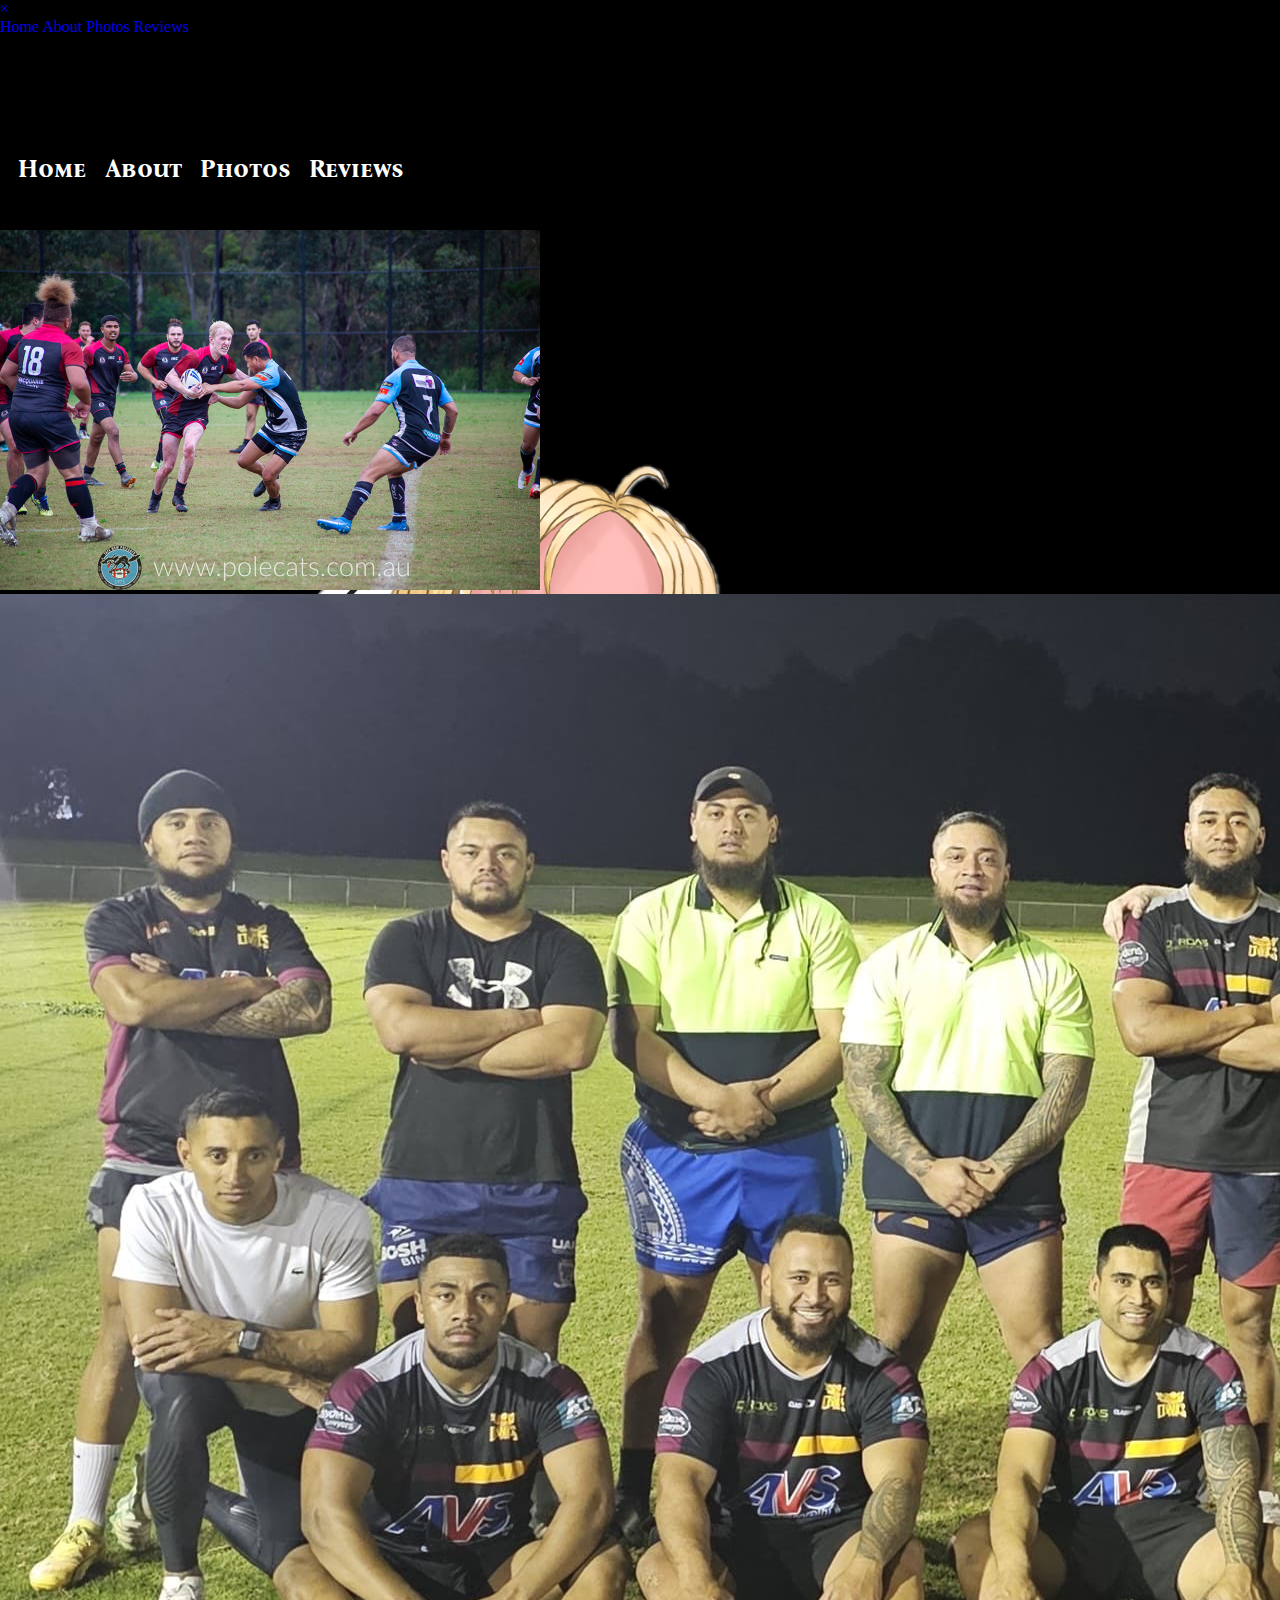
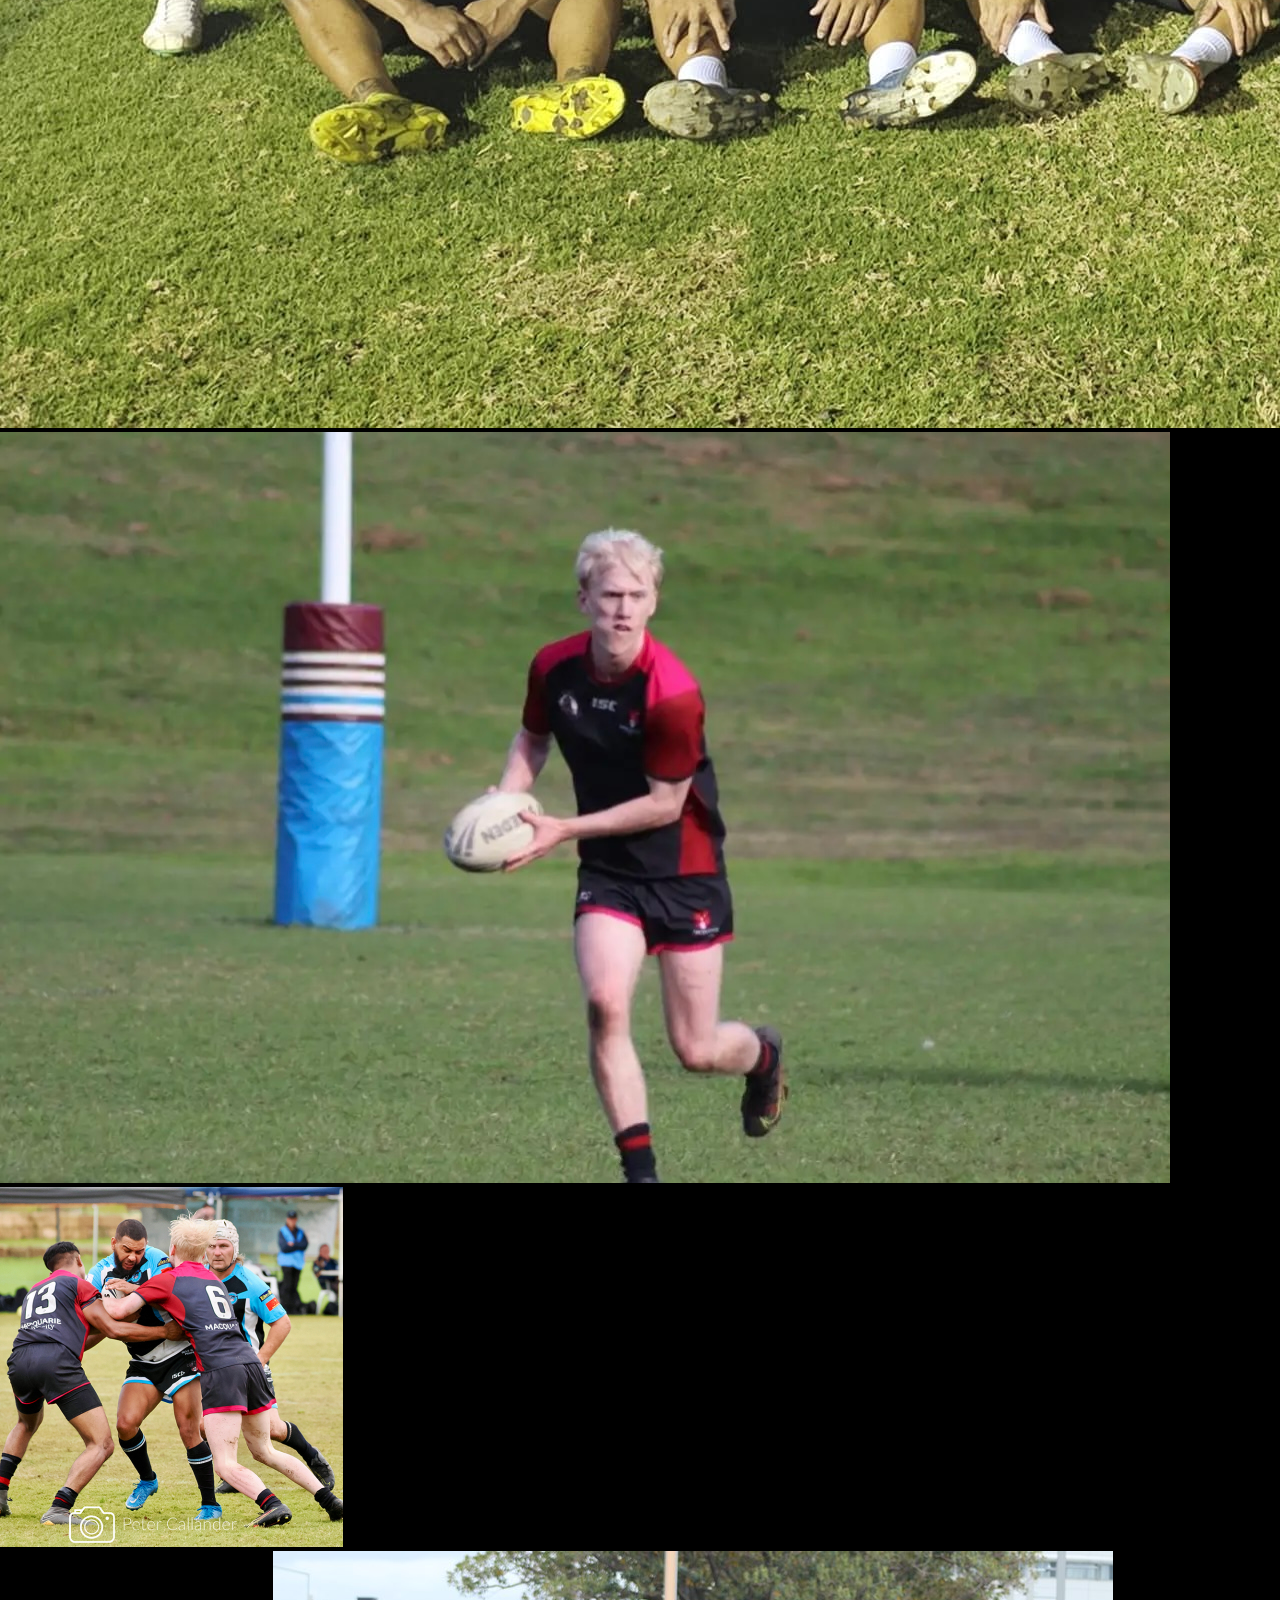
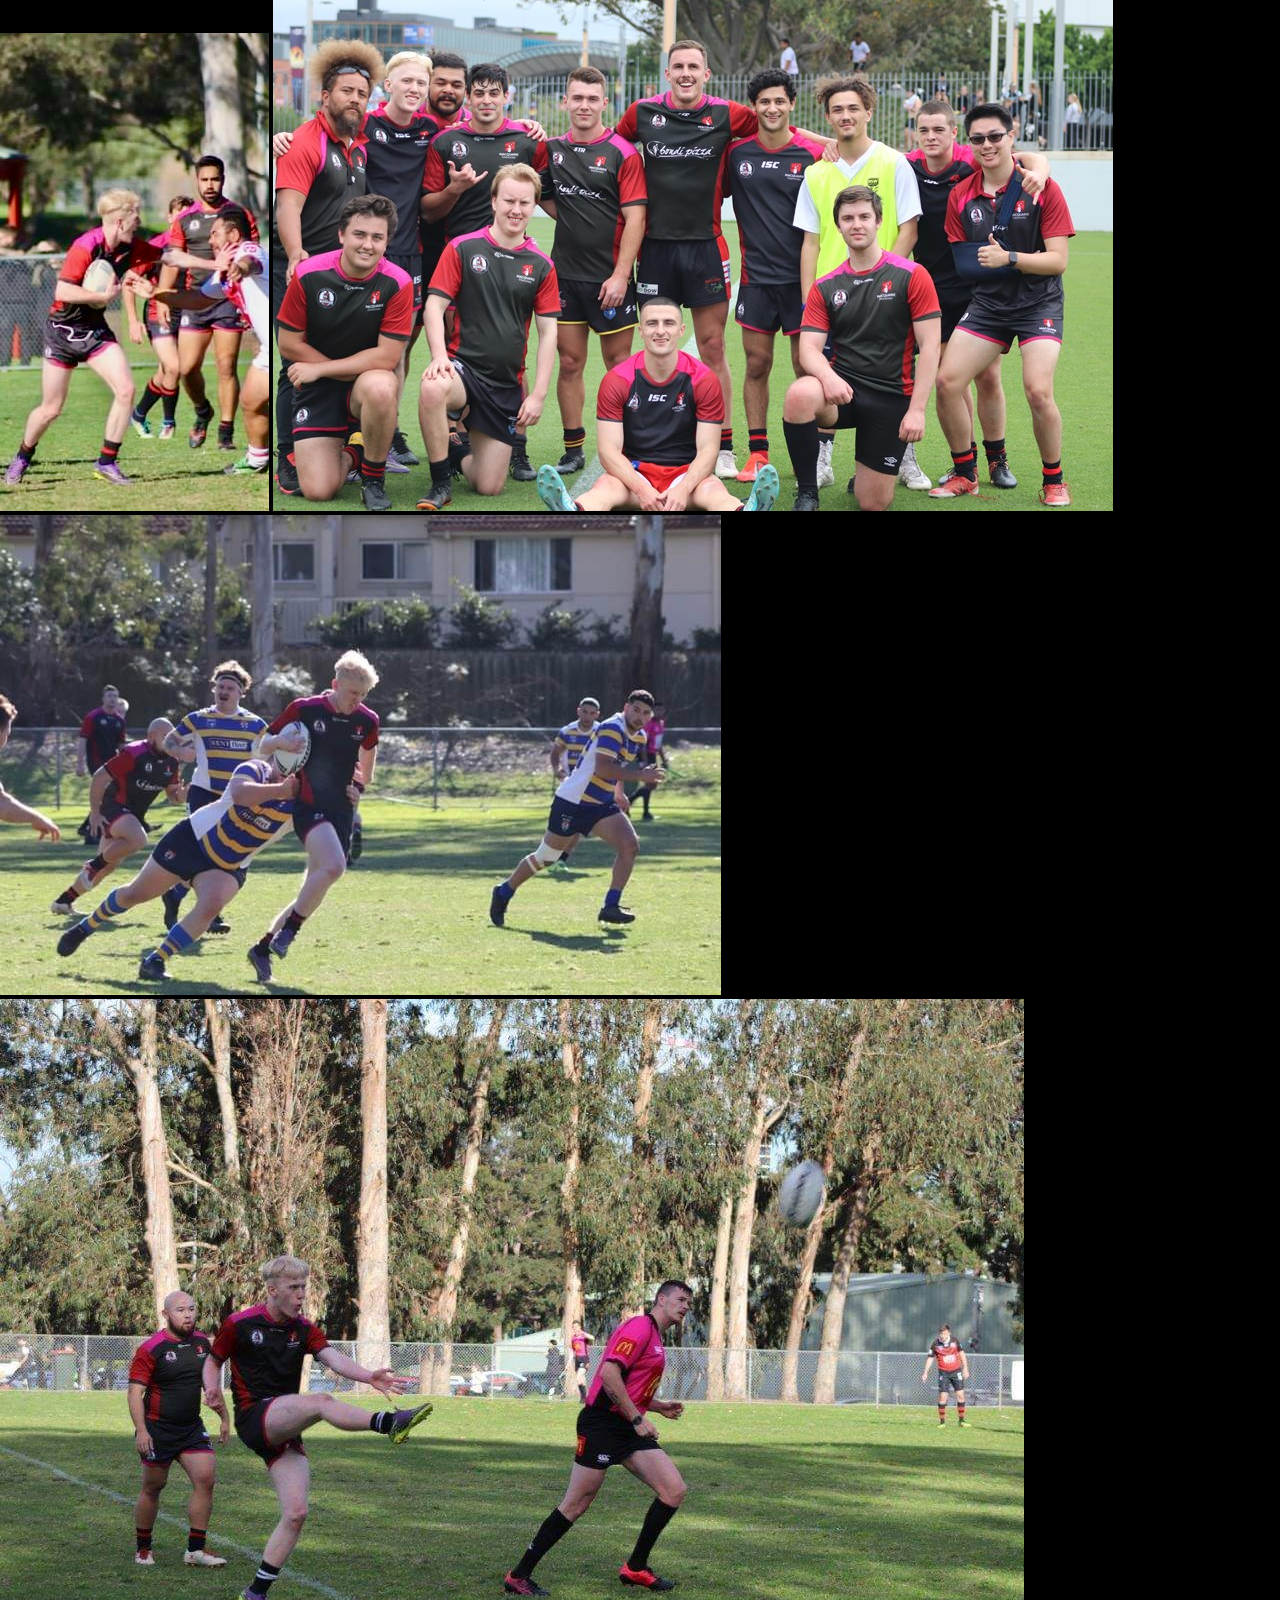
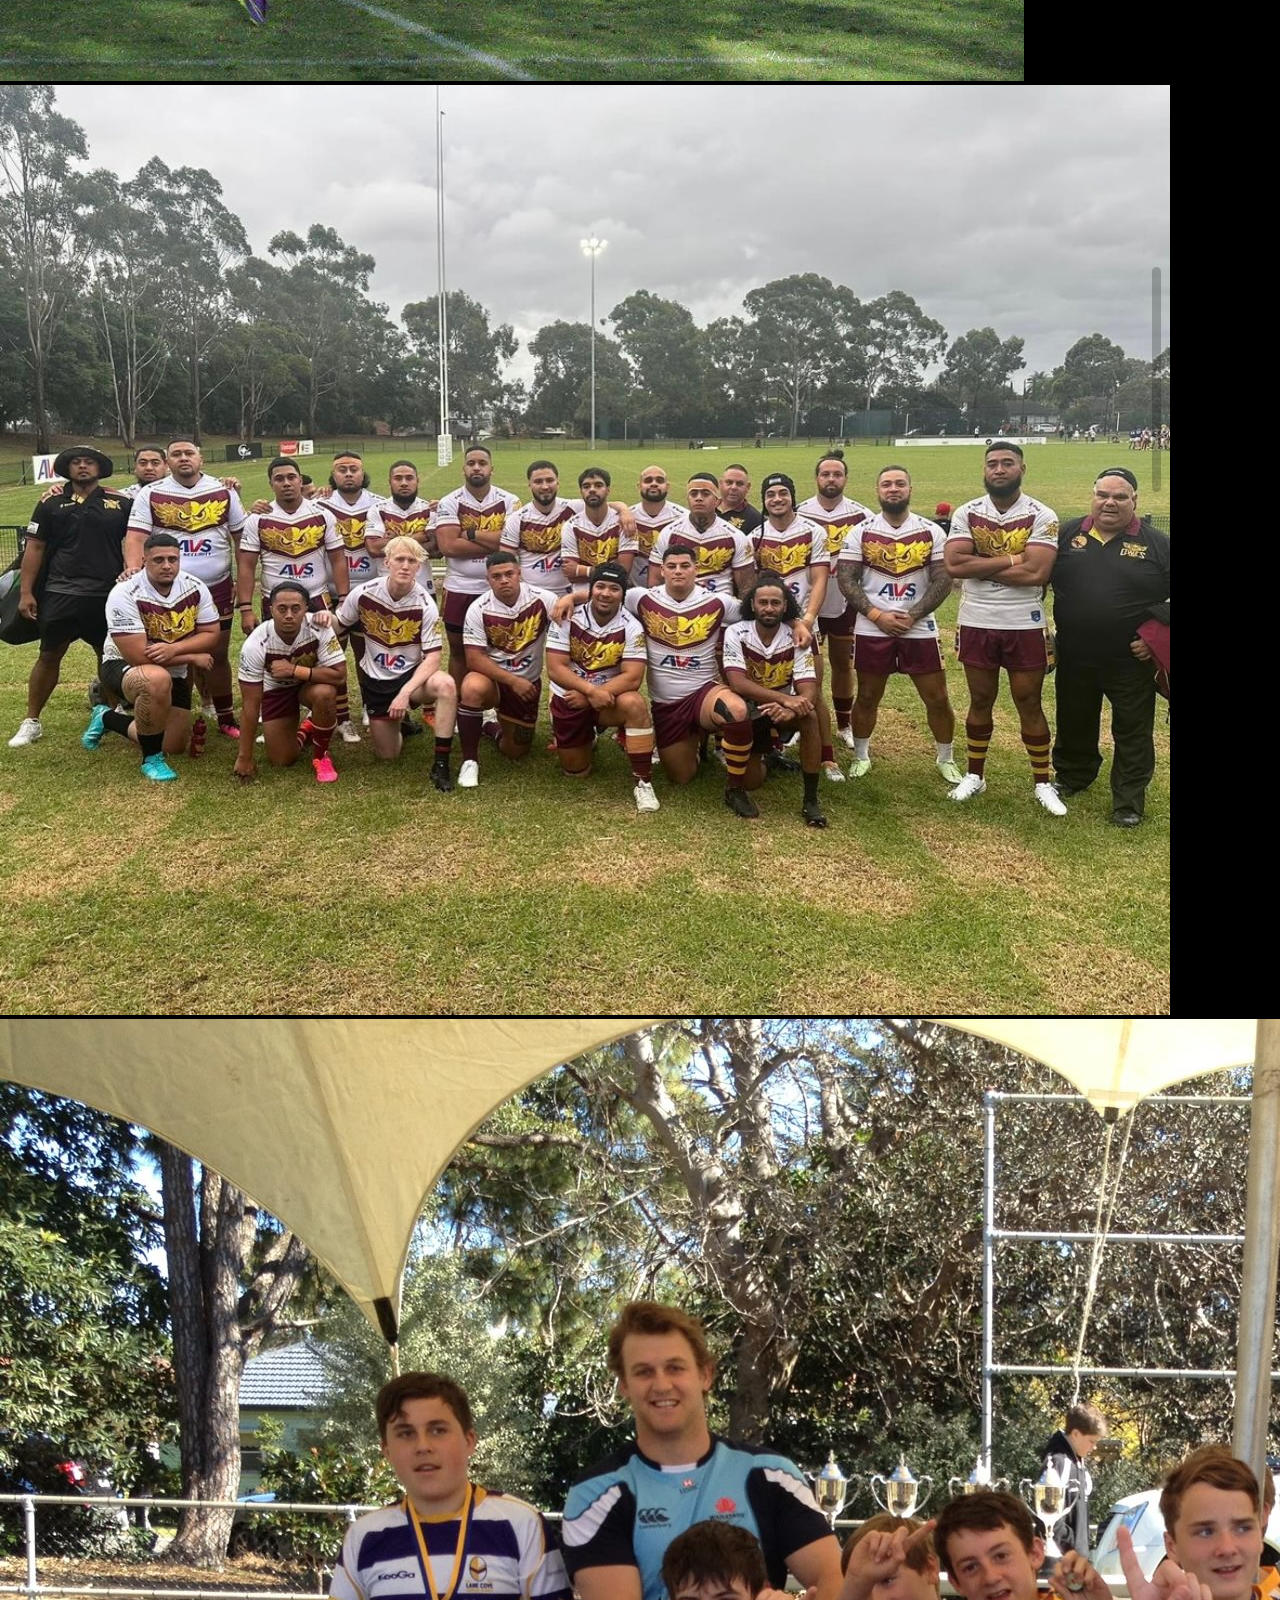
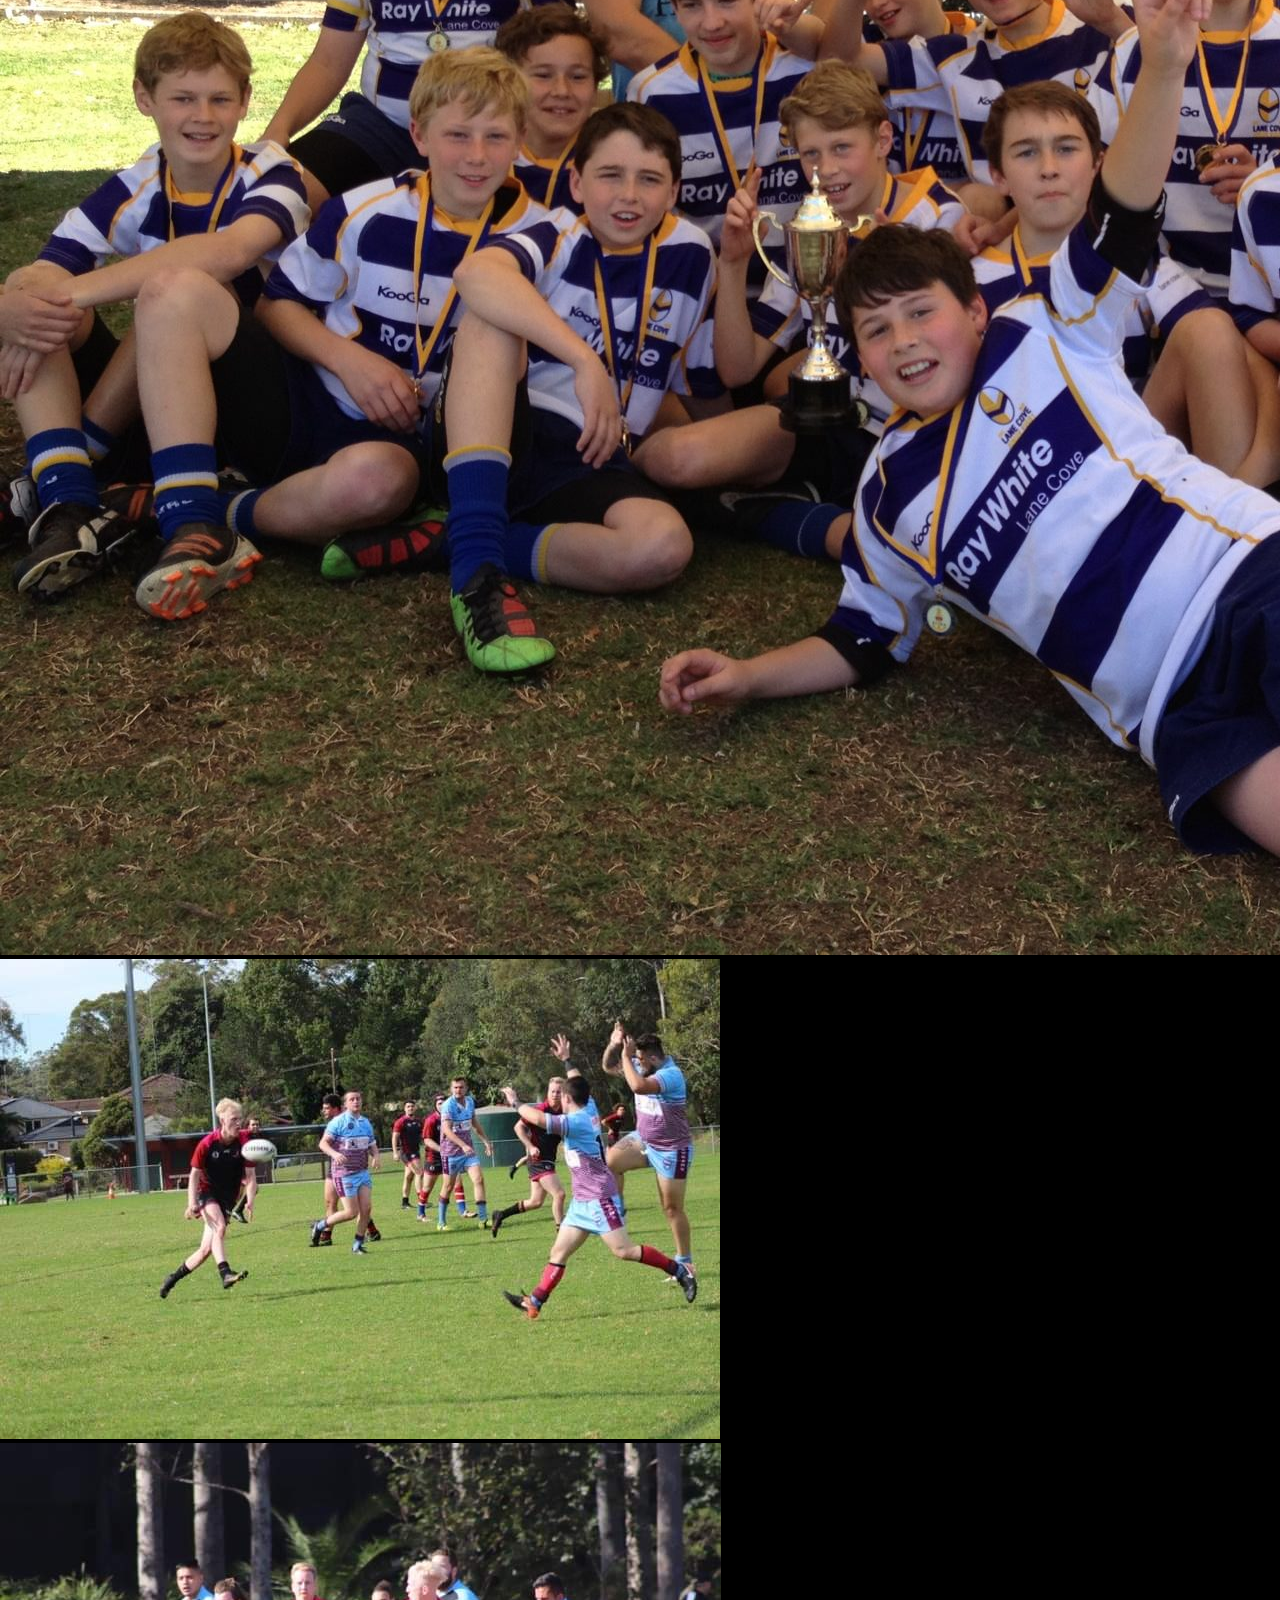
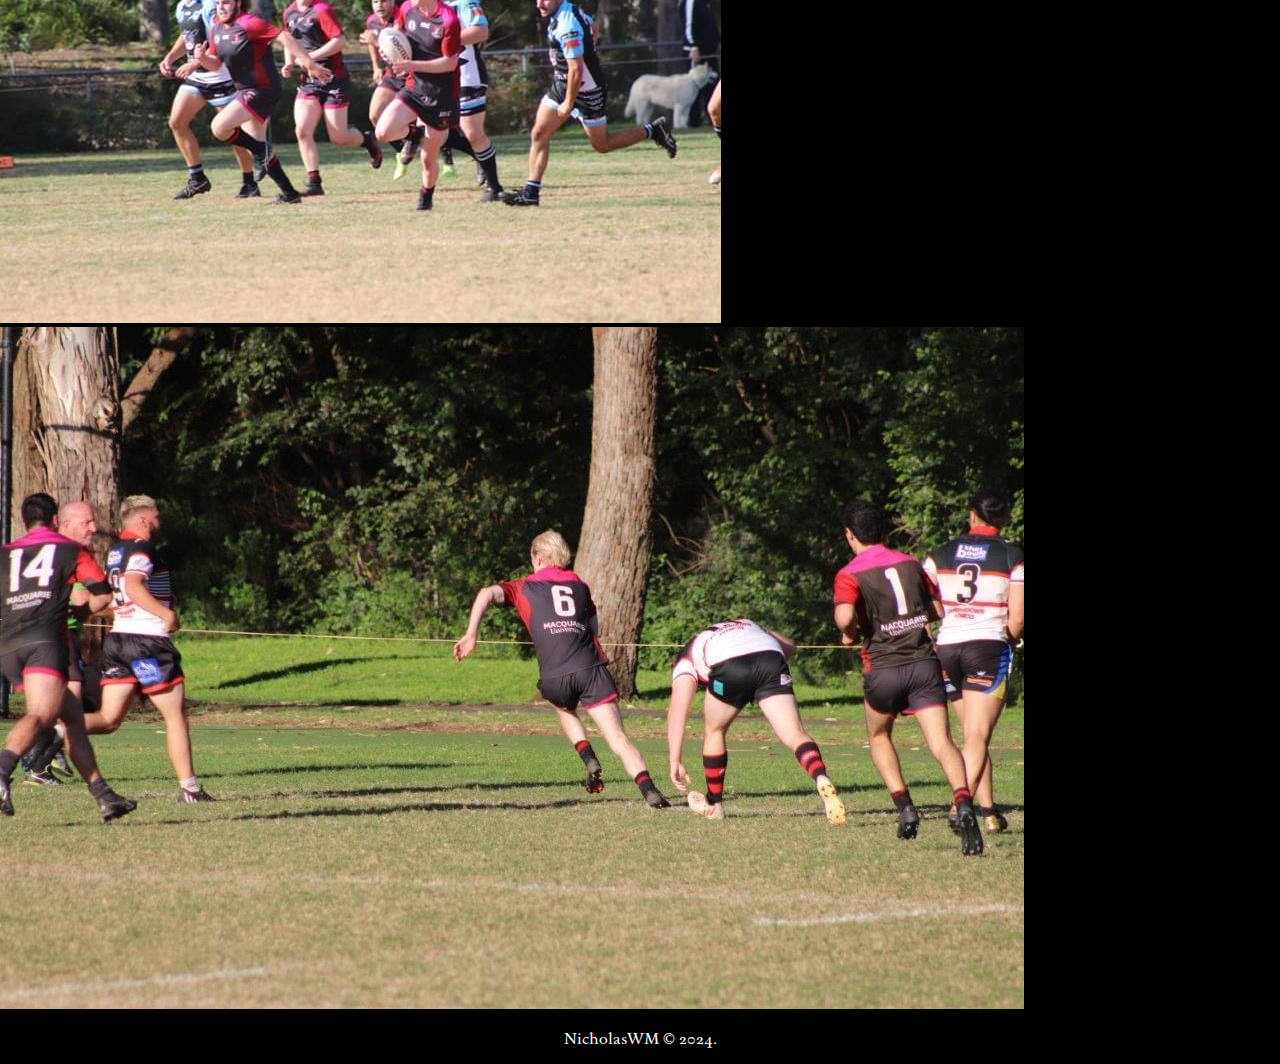
<file: footypics.html>
<!DOCTYPE html>
<html lang="en">
	<head>
		<title>Long Live Nick</title>
		<meta charset="UTF-8"> 
		<meta name="viewport" content="width=device-width, initial-scale=1" />
		<link rel="icon" href="Images/LongLiveNickLogo.png">
		<link rel="preconnect" href="https://fonts.googleapis.com">
		<link rel="preconnect" href="https://fonts.gstatic.com" crossorigin>
		<link href="https://fonts.googleapis.com/css2?family=Bona+Nova+SC:ital,wght@0,400;0,700;1,400&family=Caveat:wght@400..700&family=Sedan:ital@0;1&display=swap" rel="stylesheet">
		<link rel="stylesheet" href="PersonalCSS.css"> 
		<link rel="stylesheet" href="https://cdnjs.cloudflare.com/ajax/libs/font-awesome/4.7.0/css/font-awesome.min.css">
		<script src="javascript.js"></script>
		<link rel="icon" type="image/png" sizes="32x32" href="/favicon-32x32.png">
		<link rel="icon" type="image/png" sizes="16x16" href="/favicon-16x16.png">

	</head>
	

	
	<body>
	<header>
  <div class="overlay" id="myNav">
  	<a href="javascript:void(0)" class="closebtn" onclick="closeNav()">&times;</a>
  		<div class="overlay-content">
  		<a href="index.html">Home</a>
  		<a href="about">About</a>
  		<a href="Photos">Photos</a>
  		<a href="reviews">Reviews</a>
		</div>
	
  </div>
  <span style="font-size:50px;cursor:pointer" onclick="openNav()">&#9776; </span>

  <div class="navbar">
	<a href="index.html">Home</a>
	<a href="about">About</a>
	<a href="Photos">Photos</a>
	<a href="reviews">Reviews</a>
  </div>

  <div class="logo">
	<a href="index.html"><img src="Images/FinalLogo.png"></a>
  </div>
		
	</header>
         <body>
        <h1 class="pagetitle">Footy</h1>
        <section class="gallery"></section>
        <div class="row">
            <div class="column">
                <img src="Images/footy2.JPG">
                <img src="Images/footy1.JPG">
                <img src="Images/footy9.jpg">
                <img src="Images/footy7.JPG">

            </div>
            <div class="column">
                <img src="Images/footy12.png">
                <img src="Images/footy8.JPG">
            </div>
            <div class="column">
                <img src="Images/footy4.jpg">
                <img src="Images/footy3.JPG">
                <img src="Images/footy10.jpg">
                <img src="Images/footy13.jpg">
           

            </div>
            <div class="column">
                <img src="Images/footy5.JPG">
                <img src="Images/footy6.JPG">
                <img src="Images/footy11.JPG">
                
              

            </div>
           
        

        </div>
        </section>
        </body>

        <footer>
            <p>NicholasWM © 2024. </p>
        </footer>
        
        </html>
</file>
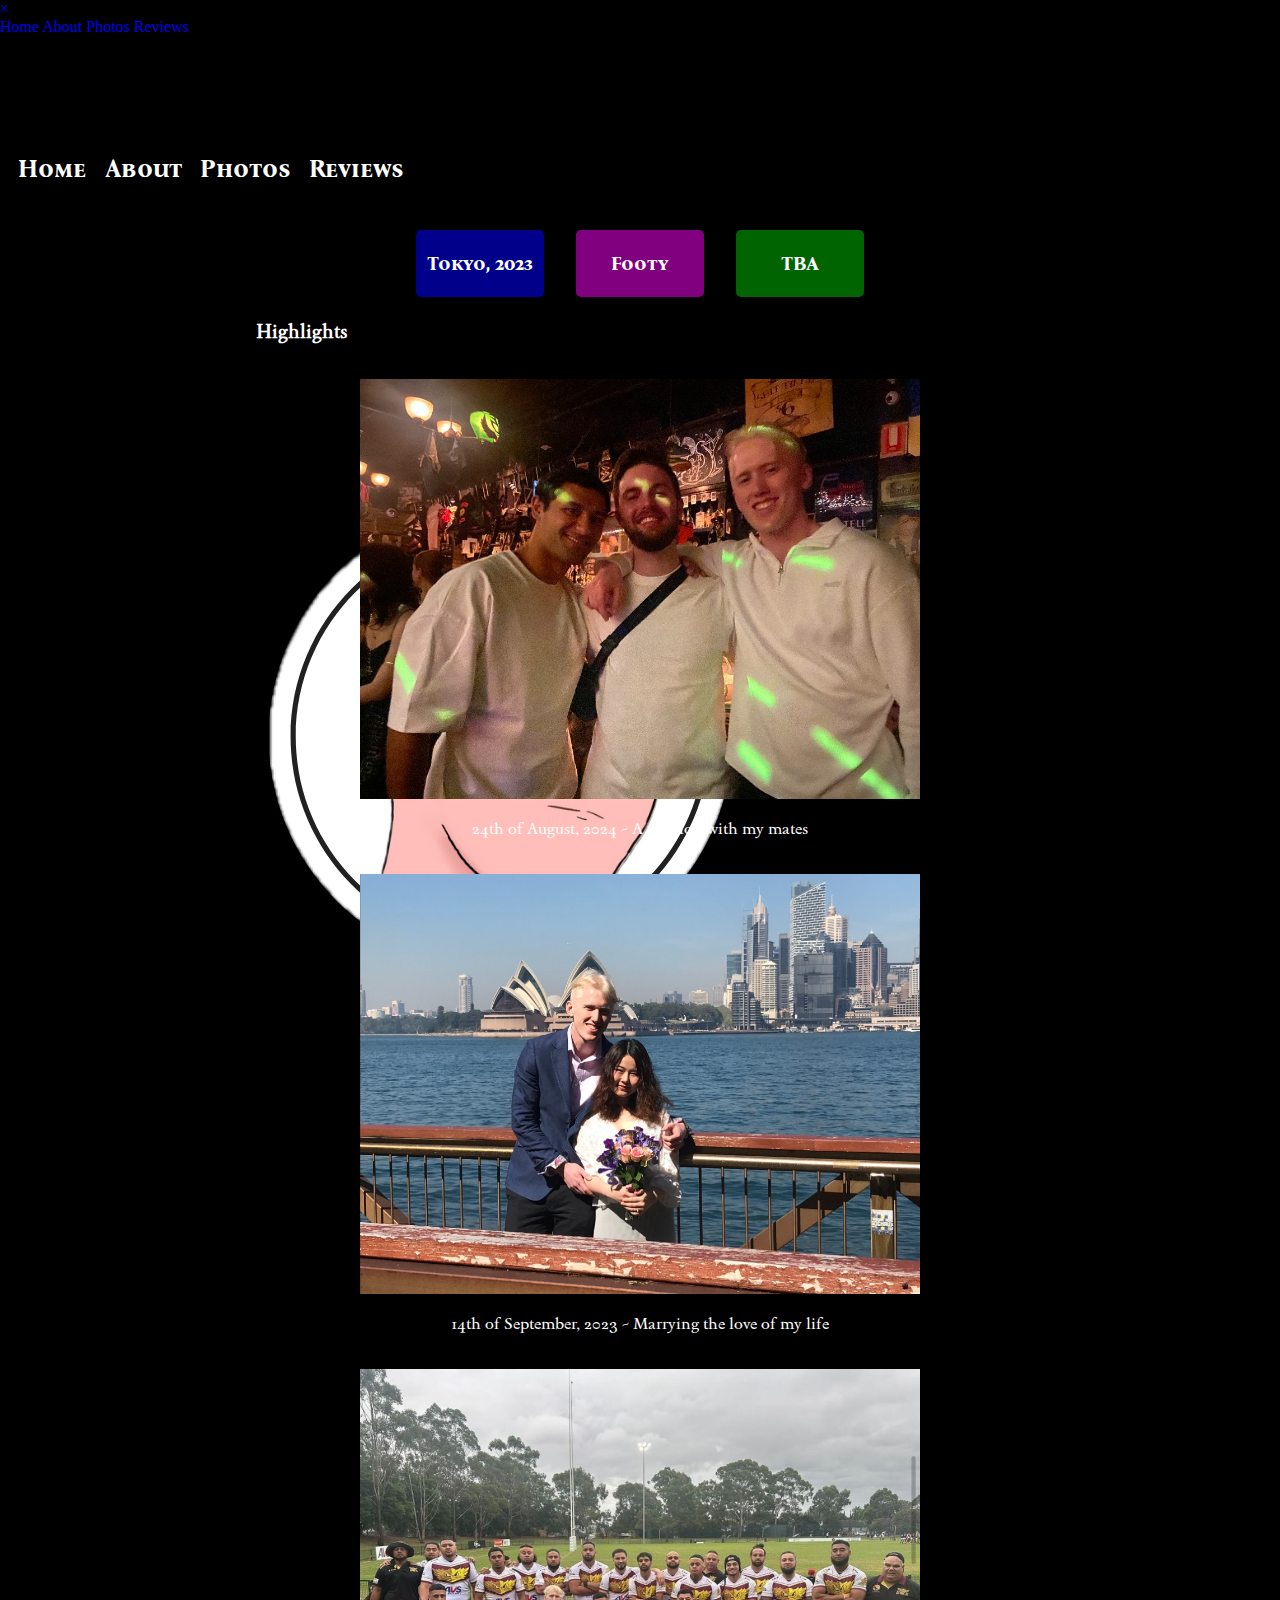
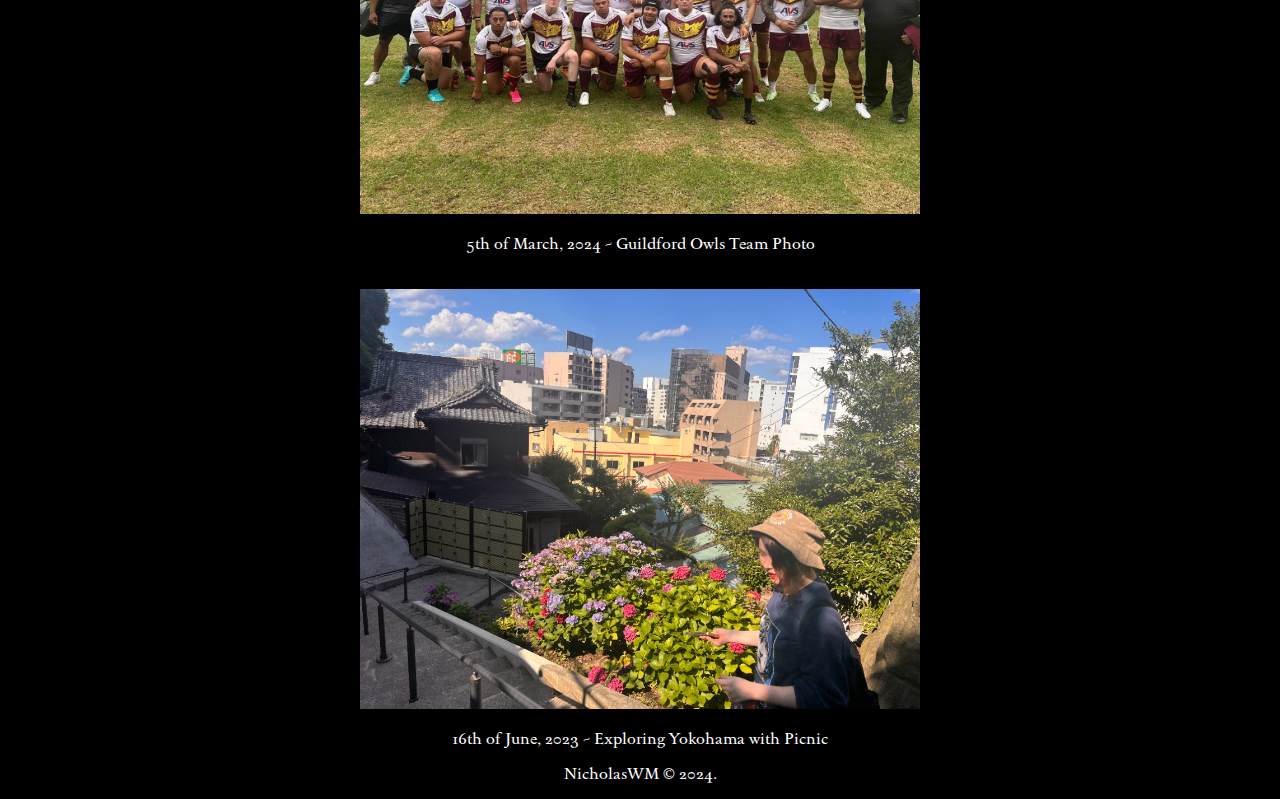
<file: Photos.html>
<!DOCTYPE html>
<html lang="en">
	<head>
		<title>Long Live Nick</title>
		<meta charset="UTF-8"> 
		<meta name="viewport" content="width=device-width, initial-scale=1" />
		<link rel="icon" href="Images/LongLiveNickLogo.png">
		<link rel="preconnect" href="https://fonts.googleapis.com">
		<link rel="preconnect" href="https://fonts.gstatic.com" crossorigin>
		<link href="https://fonts.googleapis.com/css2?family=Bona+Nova+SC:ital,wght@0,400;0,700;1,400&family=Caveat:wght@400..700&family=Sedan:ital@0;1&display=swap" rel="stylesheet">
		<link rel="stylesheet" href="PersonalCSS.css"> 
		<link rel="stylesheet" href="https://cdnjs.cloudflare.com/ajax/libs/font-awesome/4.7.0/css/font-awesome.min.css">
		<script src="javascript.js"></script>
		<link rel="icon" type="image/png" sizes="32x32" href="/favicon-32x32.png">
		<link rel="icon" type="image/png" sizes="16x16" href="/favicon-16x16.png">

	</head>
	
	<body>
	
		<header>
			<div class="overlay" id="myNav">
				<a href="javascript:void(0)" class="closebtn" onclick="closeNav()">&times;</a>
					<div class="overlay-content">
					<a href="index.html">Home</a>
					<a href="about.html">About</a>
					<a href="Photos.html">Photos</a>
					<a href="reviews.html">Reviews</a>
				  </div>
			  
			</div>
			<span style="font-size:50px;cursor:pointer" onclick="openNav()">&#9776; </span>
		  
			<div class="navbar">
			  <a href="index.html">Home</a>
			  <a href="about.html">About</a>
			  <a href="Photos.html">Photos</a>
			  <a href="reviews.html">Reviews</a>
			</div>
		  
			<div class="logo">
			  <a href="index.html"><img src="Images/FinalLogo.png"></a>
			</div>
				  
			  </header>
	<section class="Photos">
	<h1 class="pagetitle">Photos</h1>
	<div class="categories">
	<a href="tokyopics.html" class="category1">Tokyo, 2023</a>
	<a href="footypics.html" class="category2">Footy</a>
	<a href="" class="category3">TBA</a>
	</div>
	<section class="PhotoHighlights">
	<h3 id="subheader">Highlights</h3>
	<figure><img src="Images/reunion.jpg"><figcaption>24th of August, 2024 ~ A reunion with my mates</figcaption></figure>
	<figure><img src="Images/wedding.jpg"><figcaption>14th of September, 2023 ~ Marrying the love of my life</figcaption></figure>
	<figure><img src="Images/owlsteampic.jpg"><figcaption>5th of March, 2024 ~ Guildford Owls Team Photo</figcaption></figure>
	<figure><img src="Images/picnicintokyo.jpg"><figcaption>16th of June, 2023 ~ Exploring Yokohama with Picnic</figcaption></figure>
	</section> 

</section>
		
	</body>
	
	<footer>
	<p>NicholasWM © 2024. </p>
	</footer>

</html>
</file>
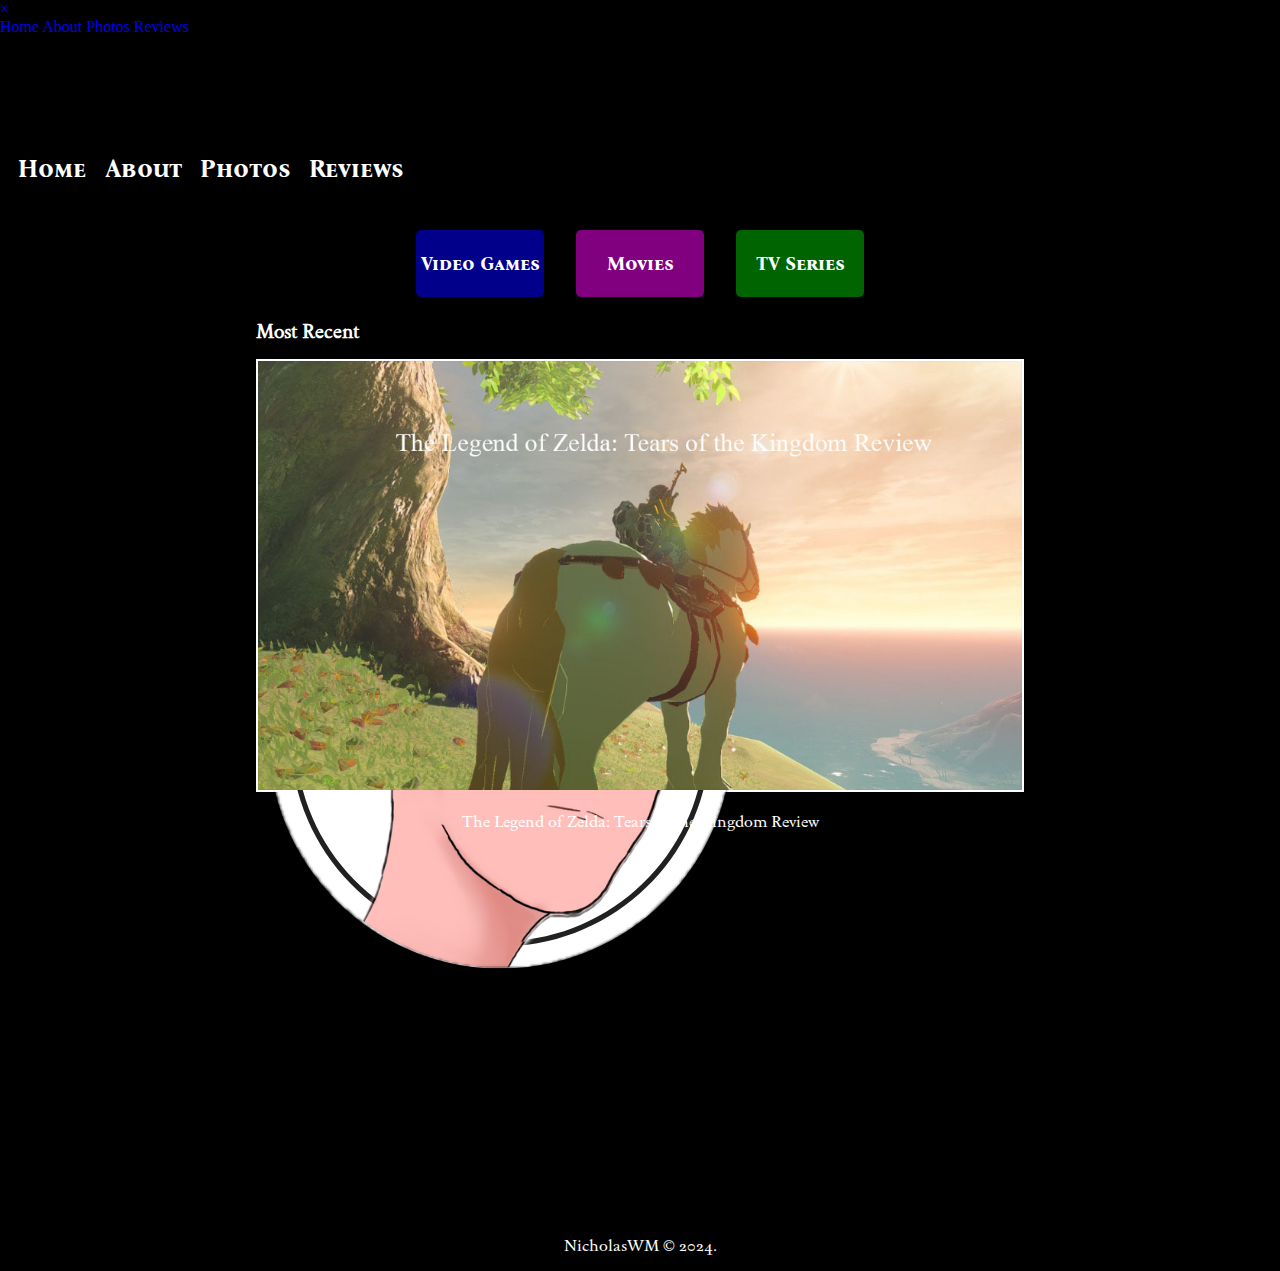
<file: reviews.html>
<!DOCTYPE html>
<html lang="en">
	<head>
		<title>Long Live Nick</title>
		<meta charset="UTF-8"> 
		<meta name="viewport" content="width=device-width, initial-scale=1" />
		<link rel="icon" href="Images/LongLiveNickLogo.png">
		<link rel="preconnect" href="https://fonts.googleapis.com">
		<link rel="preconnect" href="https://fonts.gstatic.com" crossorigin>
		<link href="https://fonts.googleapis.com/css2?family=Bona+Nova+SC:ital,wght@0,400;0,700;1,400&family=Caveat:wght@400..700&family=Sedan:ital@0;1&display=swap" rel="stylesheet">
		<link rel="stylesheet" href="PersonalCSS.css"> 
		<link rel="stylesheet" href="https://cdnjs.cloudflare.com/ajax/libs/font-awesome/4.7.0/css/font-awesome.min.css">
		<script src="javascript.js"></script>
		<link rel="icon" type="image/png" sizes="32x32" href="/favicon-32x32.png">
		<link rel="icon" type="image/png" sizes="16x16" href="/favicon-16x16.png">

	</head>

	<body>
	<header>
  <div class="overlay" id="myNav">
  	<a href="javascript:void(0)" class="closebtn" onclick="closeNav()">&times;</a>
  		<div class="overlay-content">
  		<a href="index.html">Home</a>
  		<a href="about.html">About</a>
  		<a href="Photos.html">Photos</a>
  		<a href="reviews.html">Reviews</a>
		</div>
	
  </div>
  <span style="font-size:50px;cursor:pointer" onclick="openNav()">&#9776; </span>

  <div class="navbar">
	<a href="index.html">Home</a>
	<a href="about.html">About</a>
	<a href="Photos.html">Photos</a>
	<a href="reviews.html">Reviews</a>
  </div>

  <div class="logo">
	<a href="index.html"><img src="Images/FinalLogo.png"></a>
  </div>
		
	</header>
	<section class="AllReviews">
	<h1 class="pagetitle">All Reviews</h1>
	<div class="categories">
	<a href="videogamereviews.html" class="category1">Video Games</a>
	<a href="videogamereviews.html" class="category2">Movies</a>
	<a href="videogamereviews.html" class="category3">TV Series</a>
	</div>
	<section class="recentreviews">
	<h3 id="subheader">Most Recent</h3>
	<a href="totkreview.html"><figure><img class="recentimg" src="Images/zeldareview.jpg"><figcaption>The Legend of Zelda: Tears of the Kingdom Review</figcaption></figure></a>
	
	</section> 

</section>
		
	</body>
	
	<footer>
	<p>NicholasWM © 2024. </p>
	</footer>

</html>
</file>
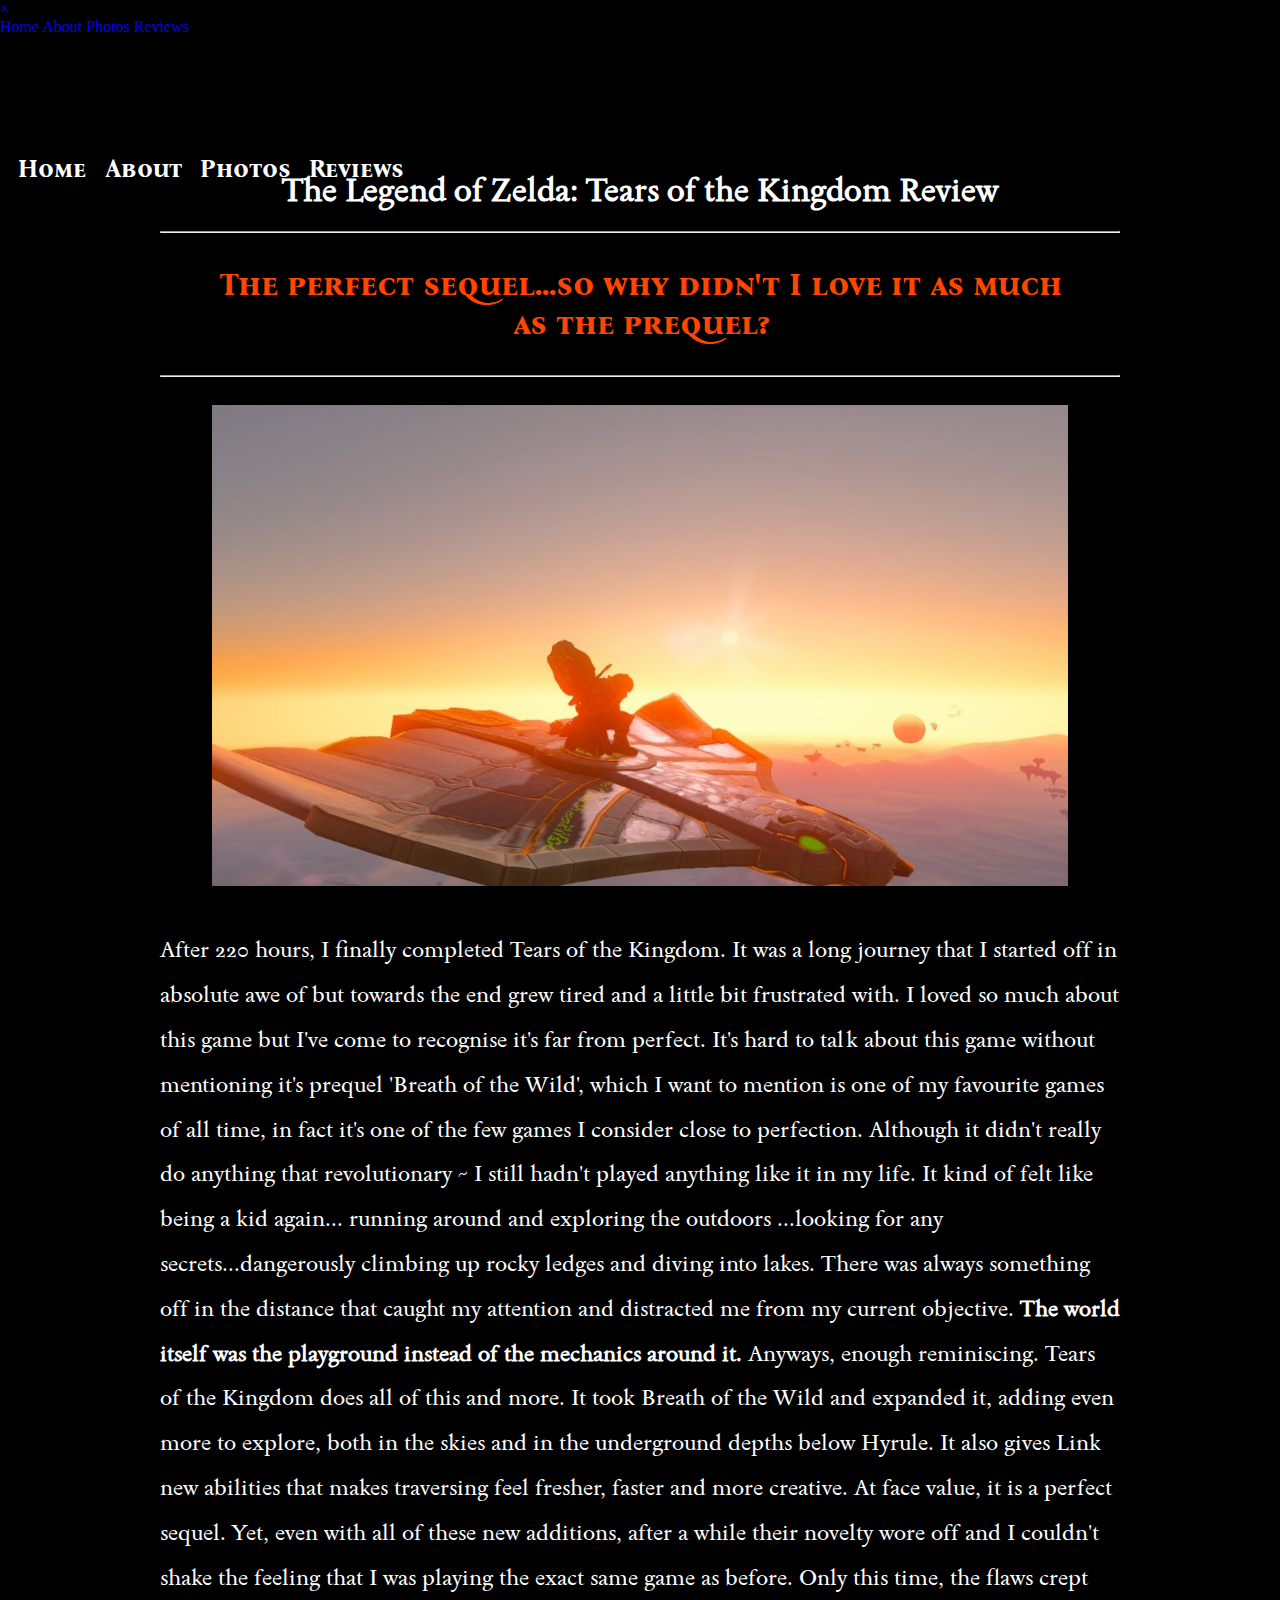
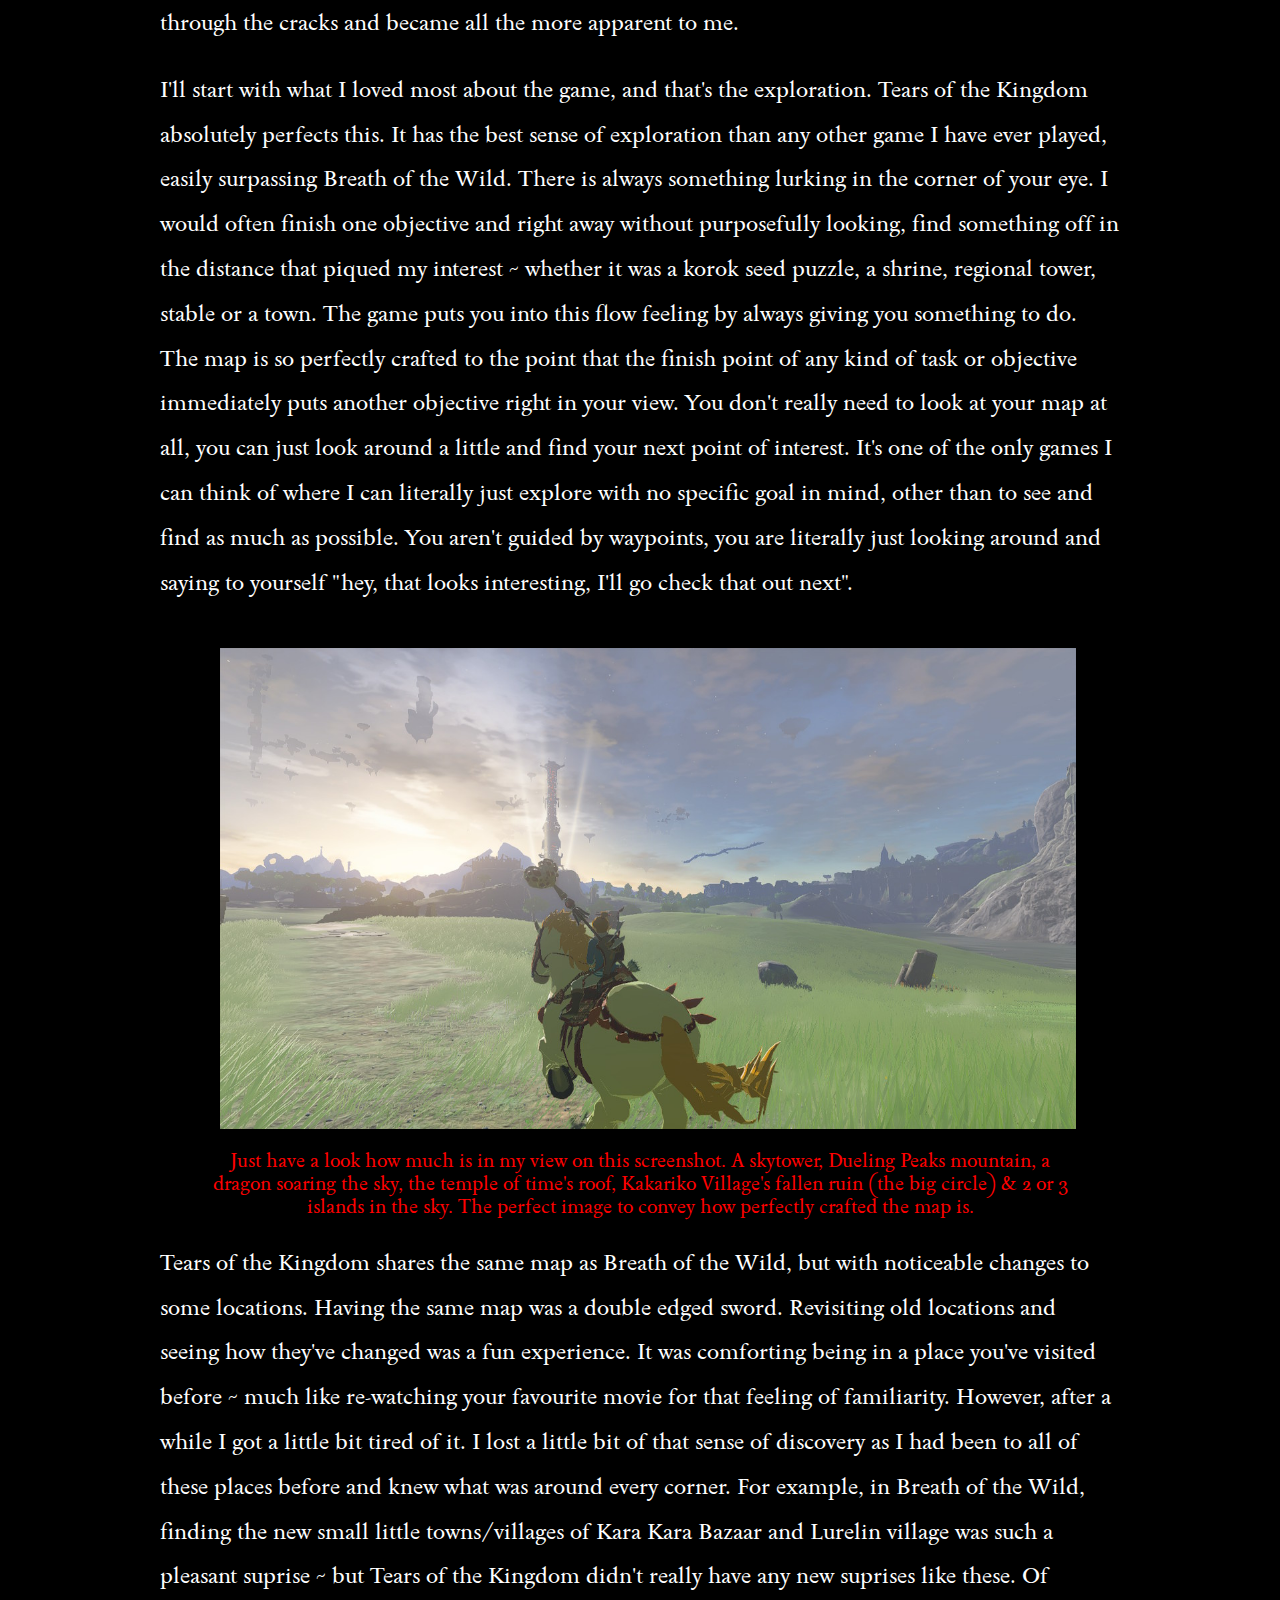
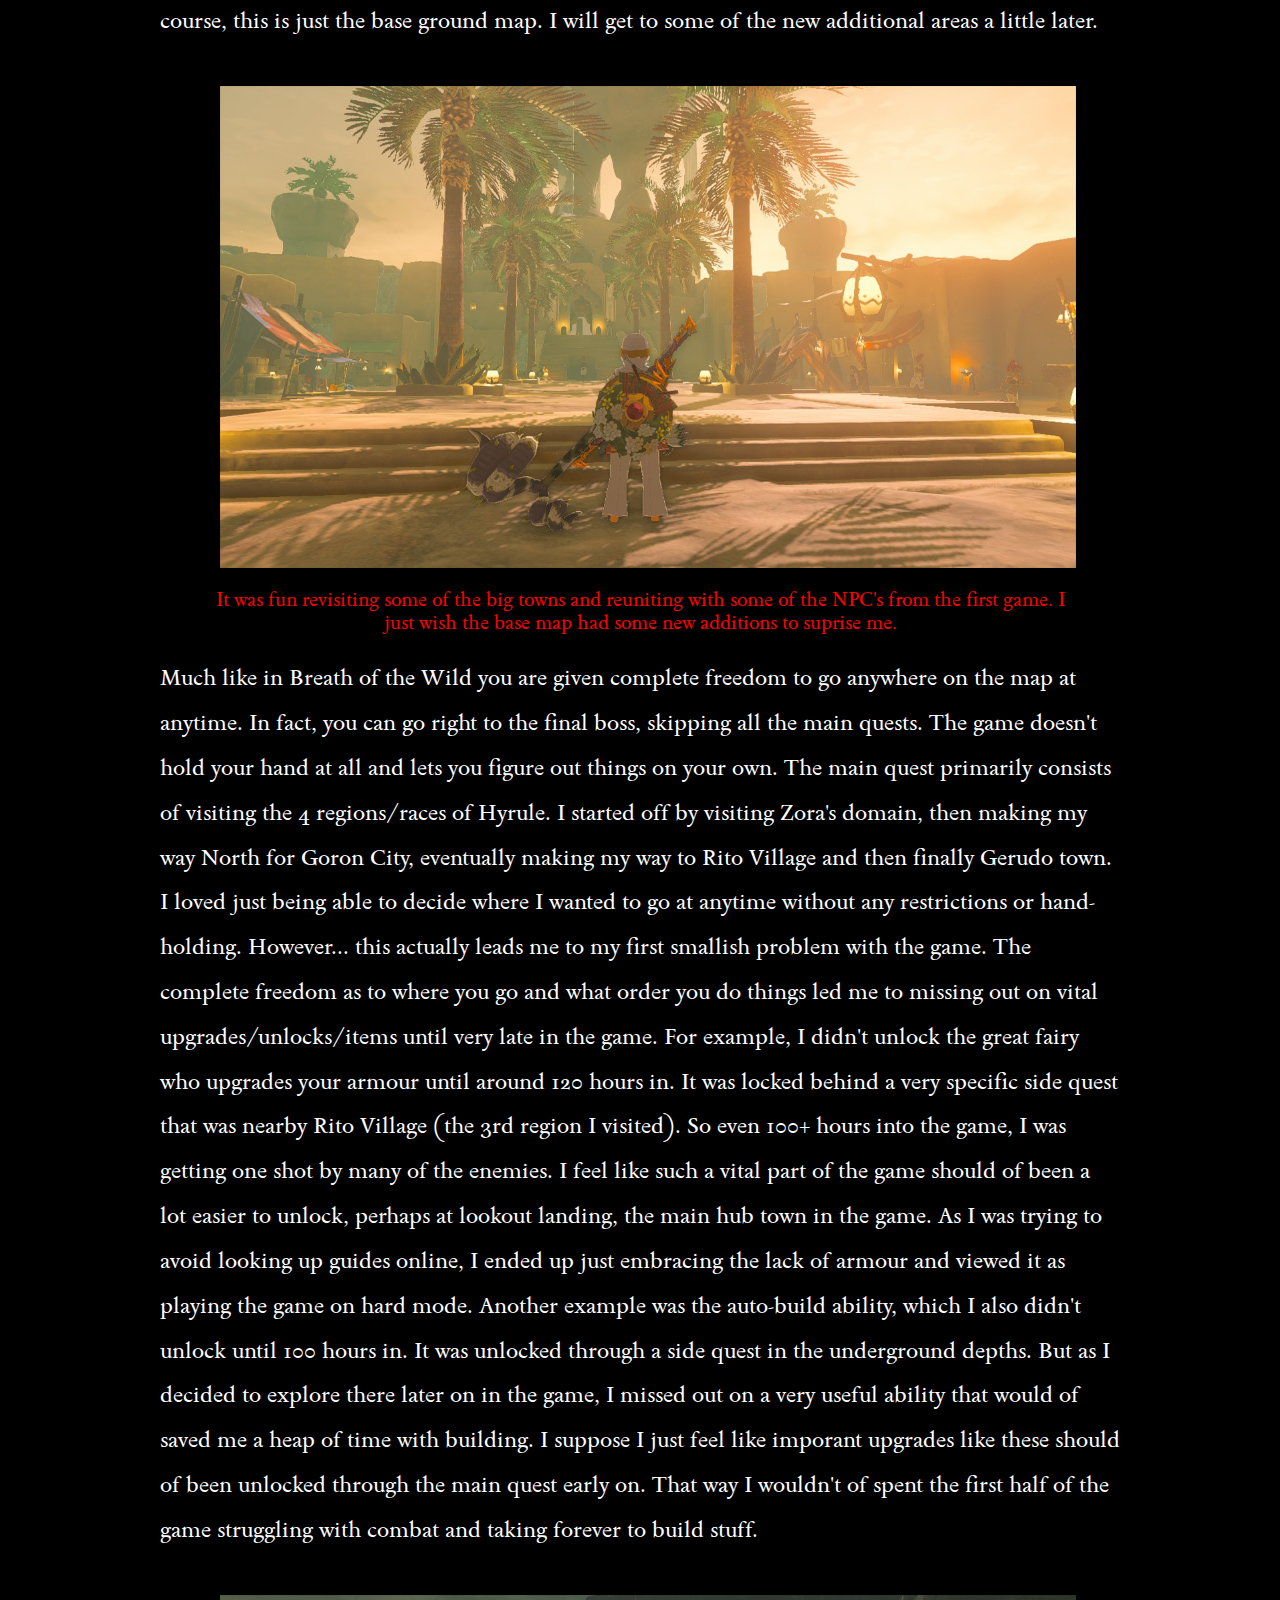
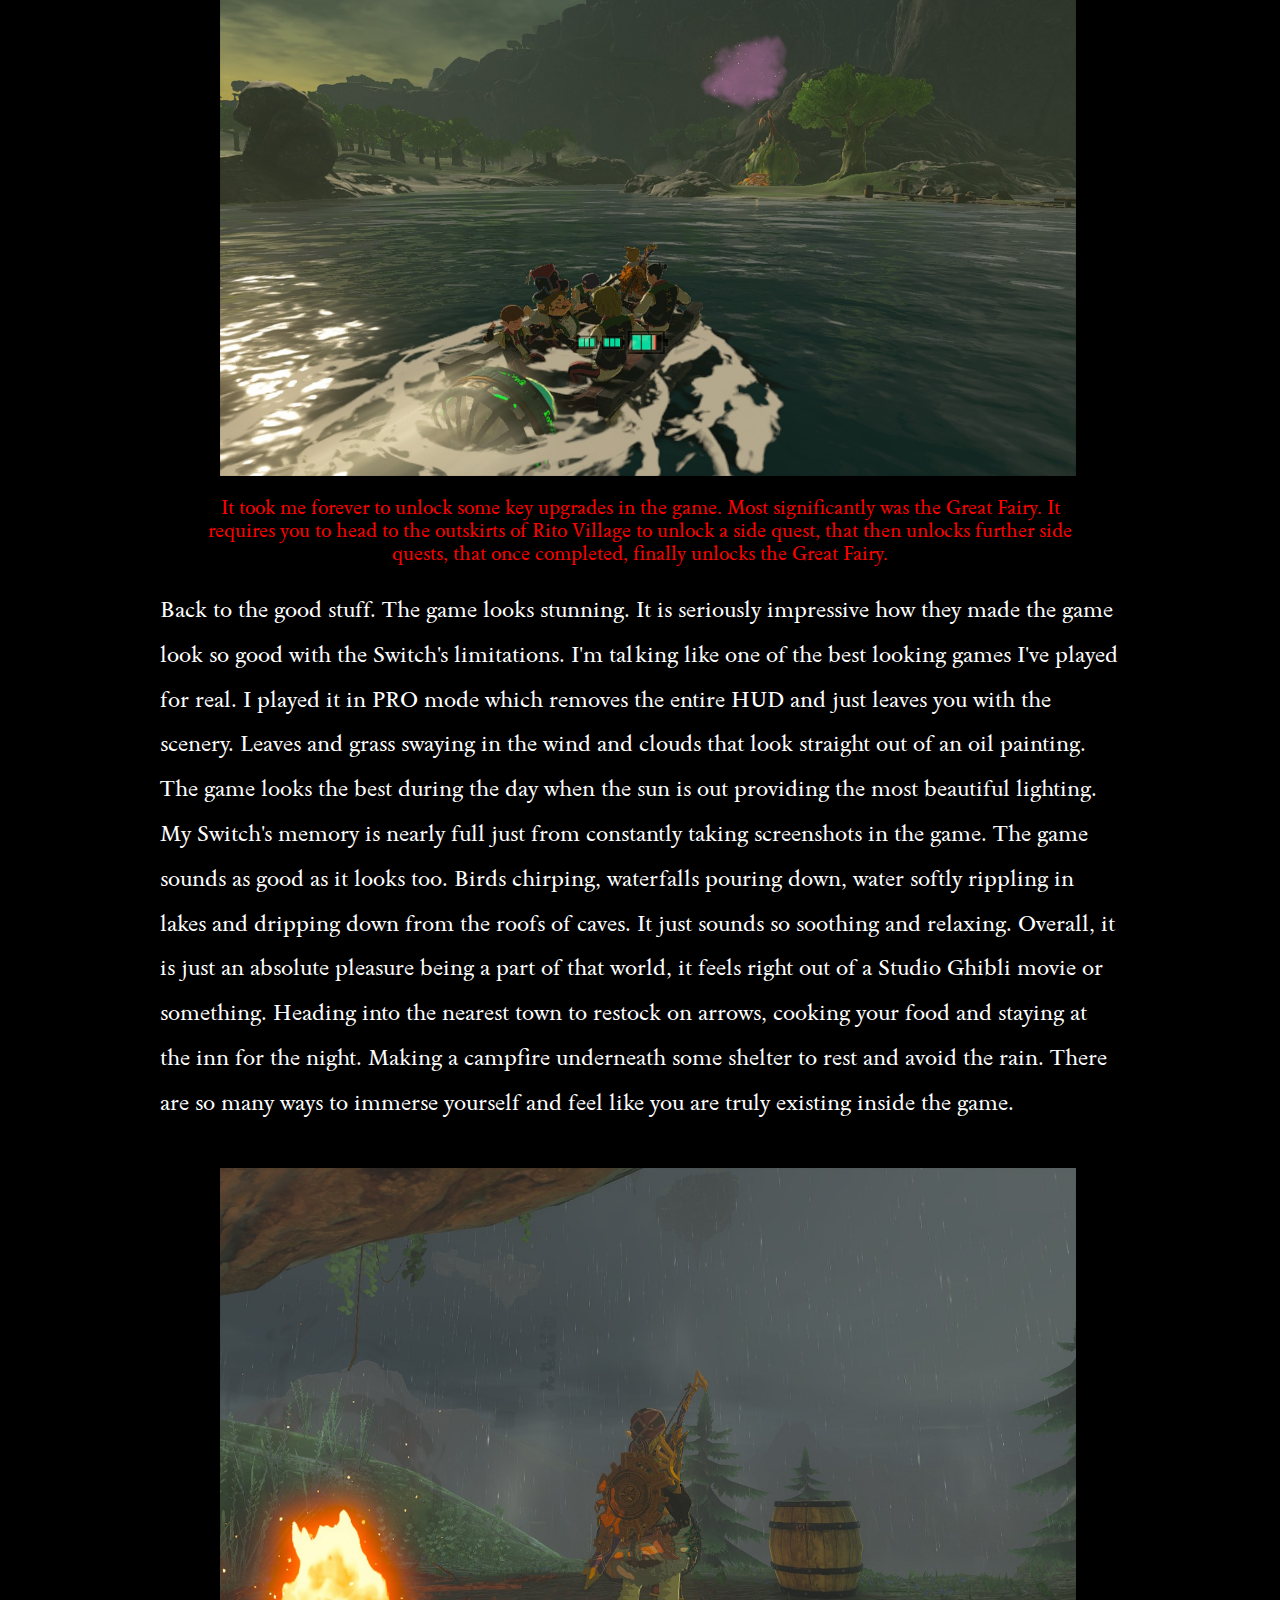
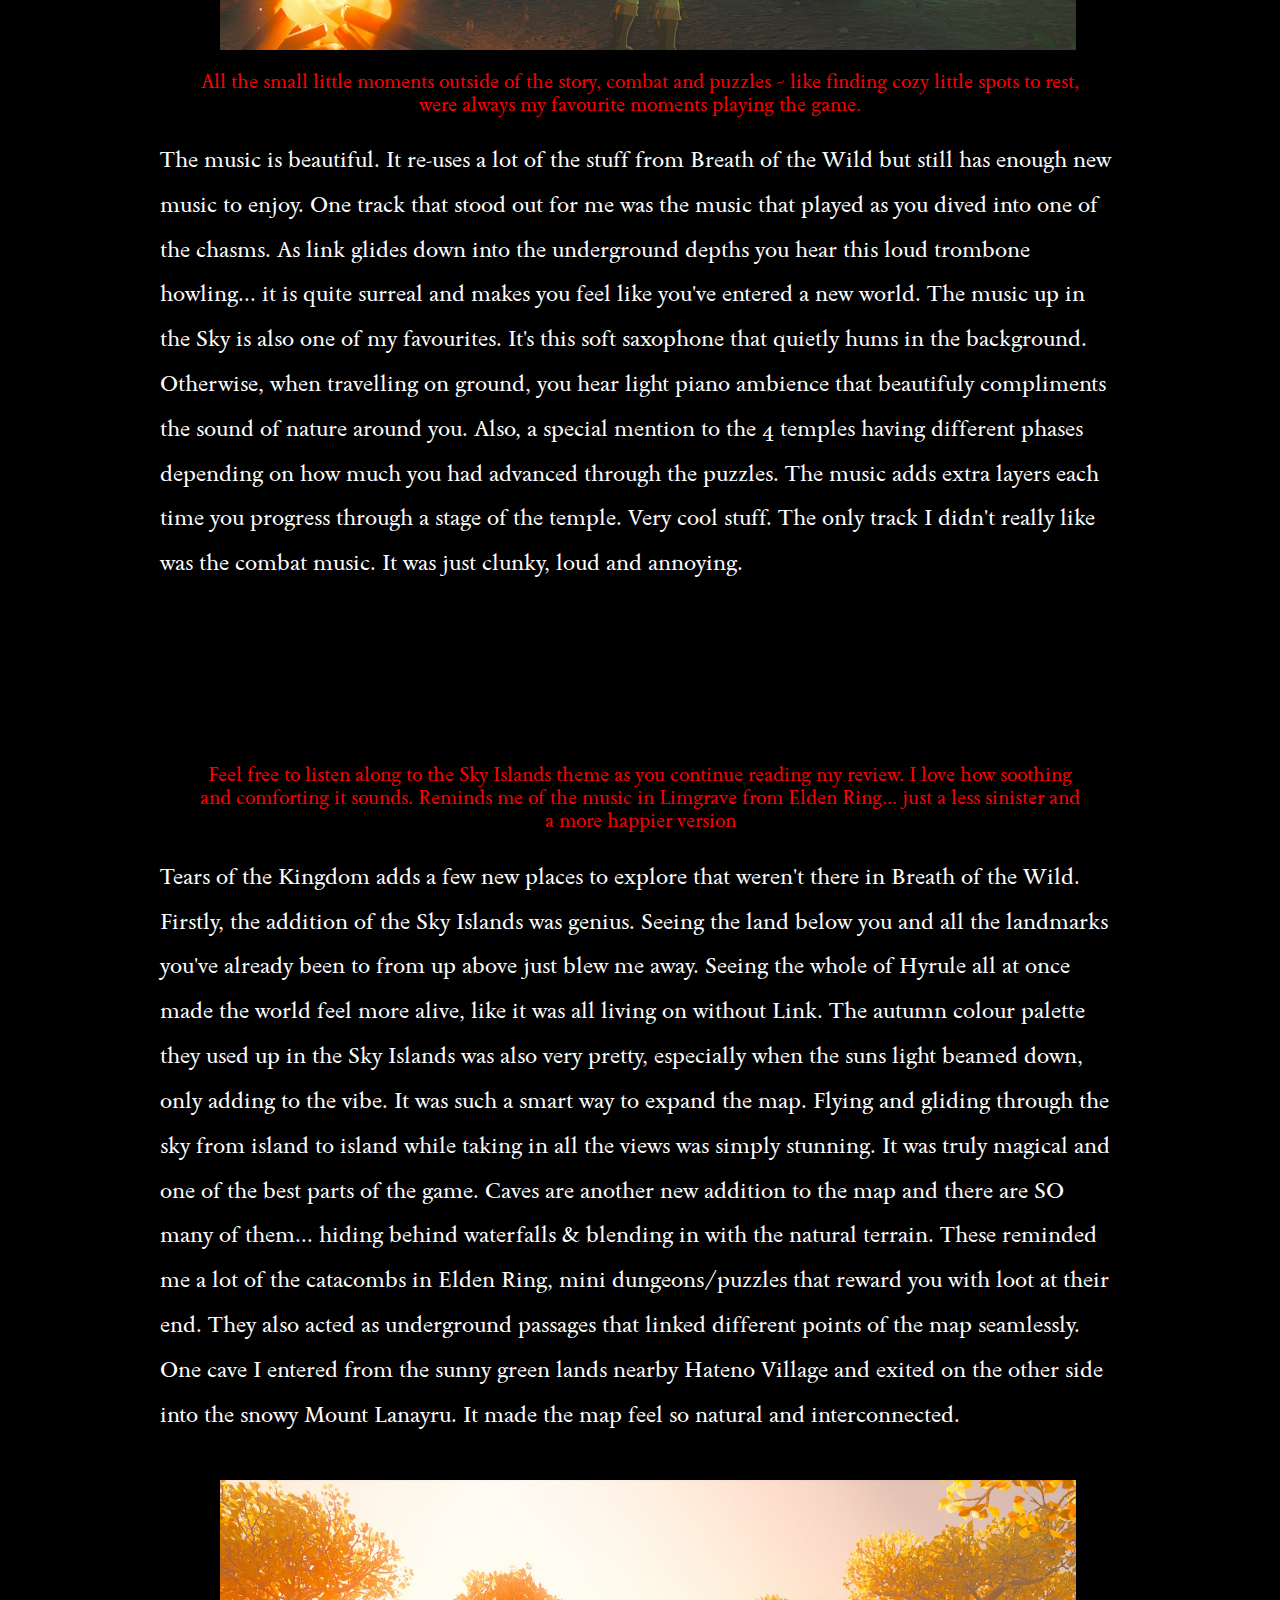
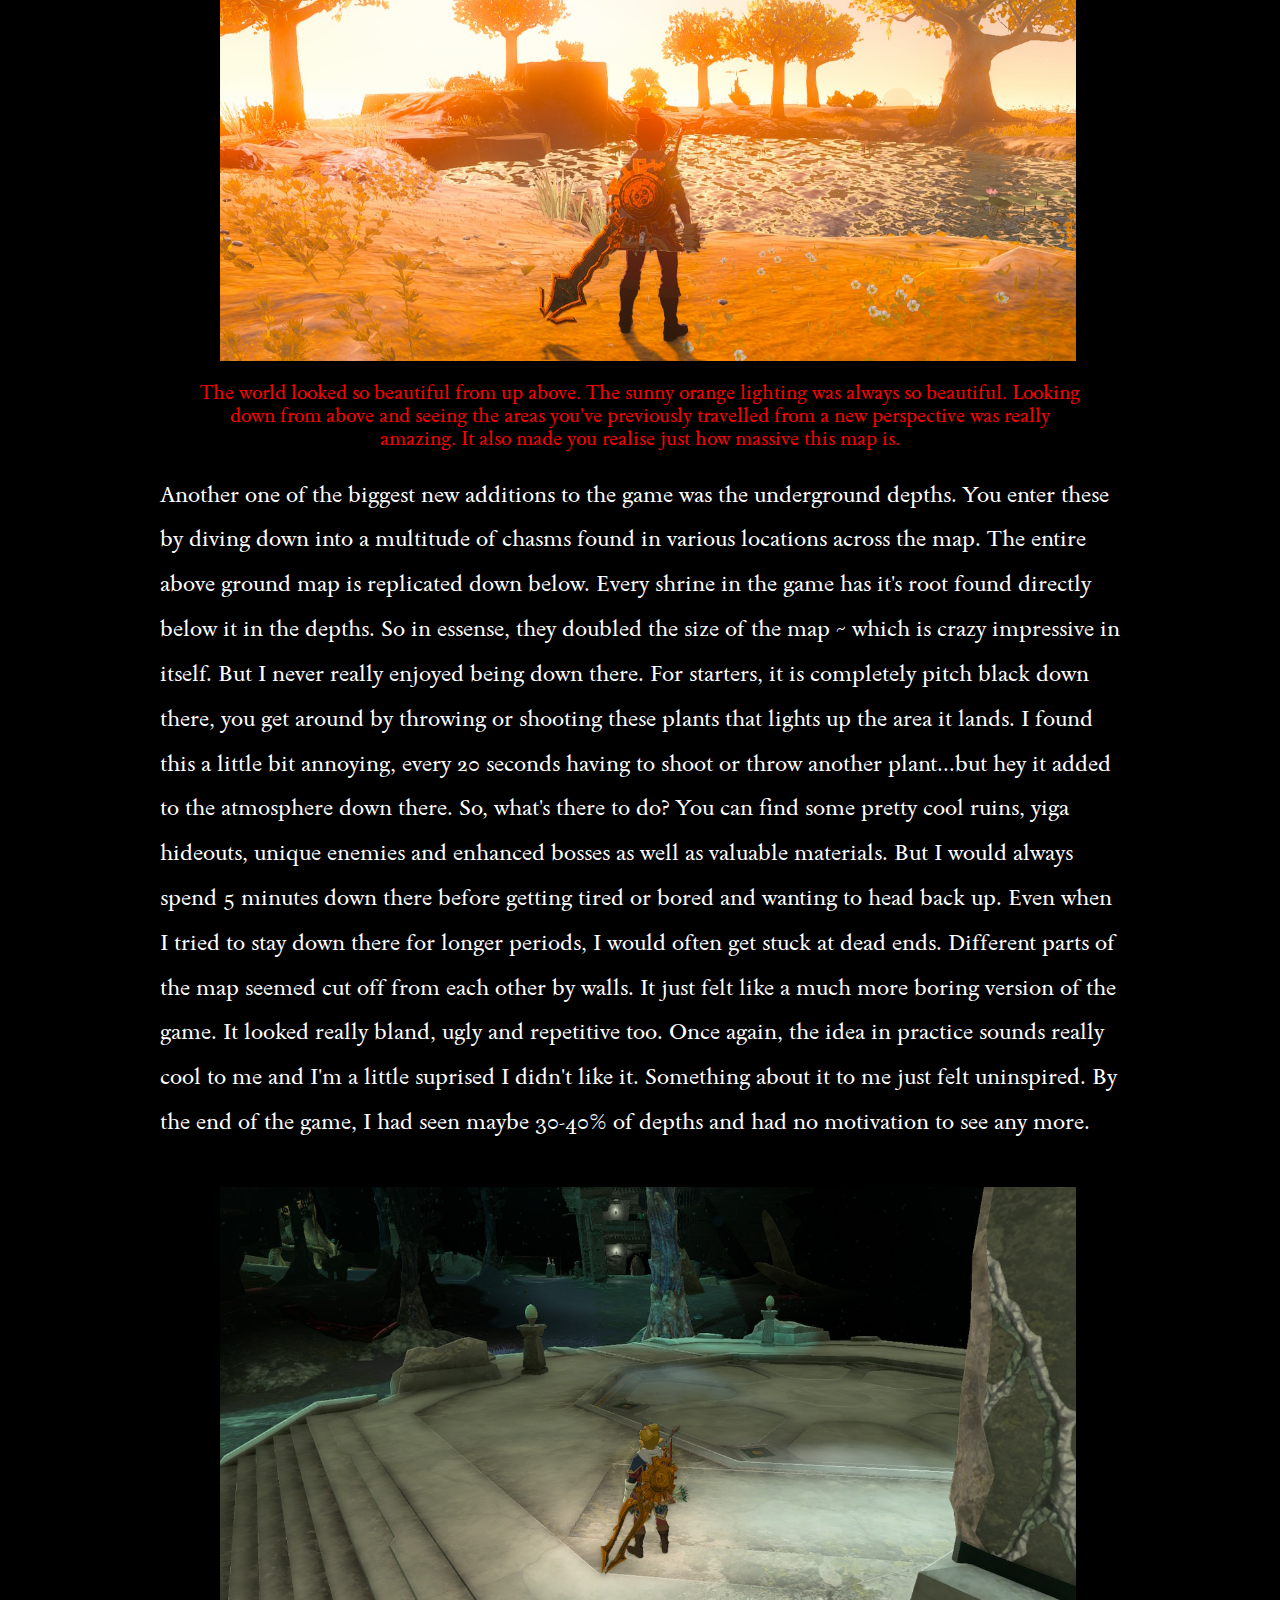
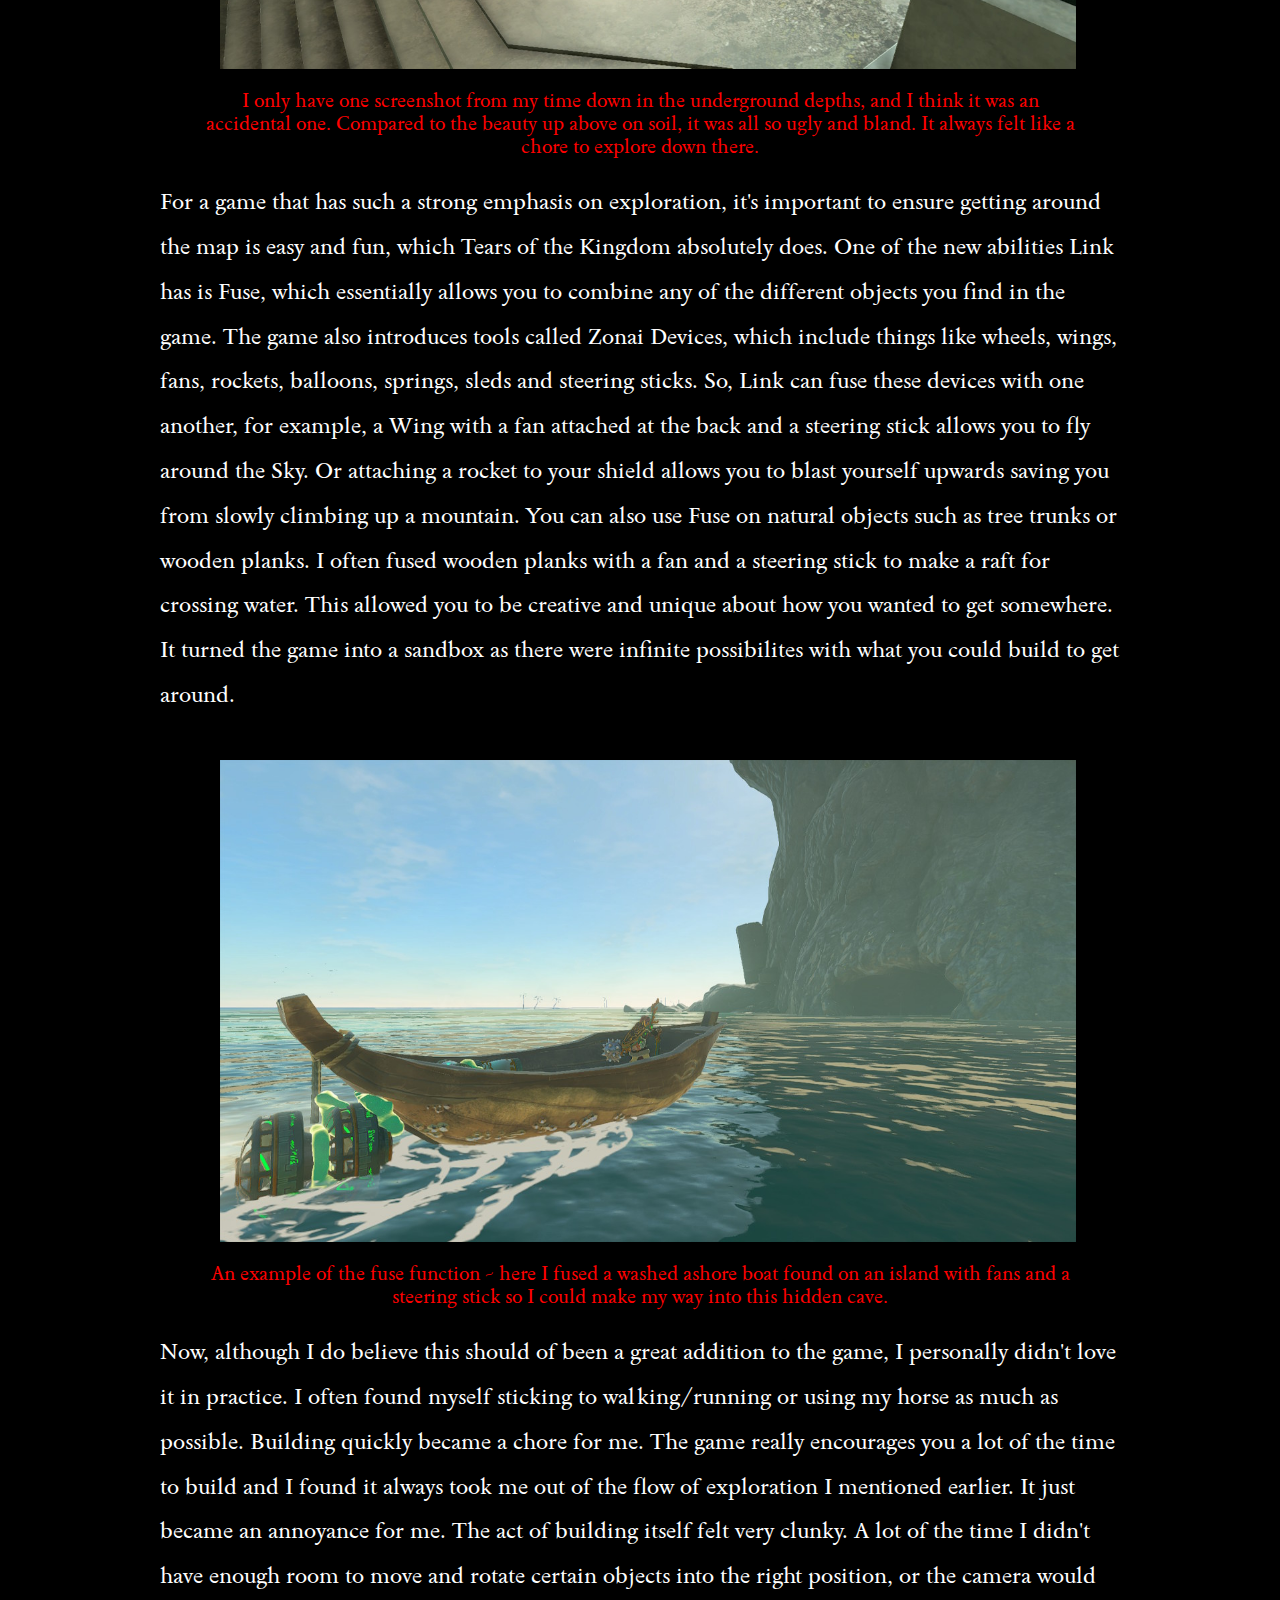
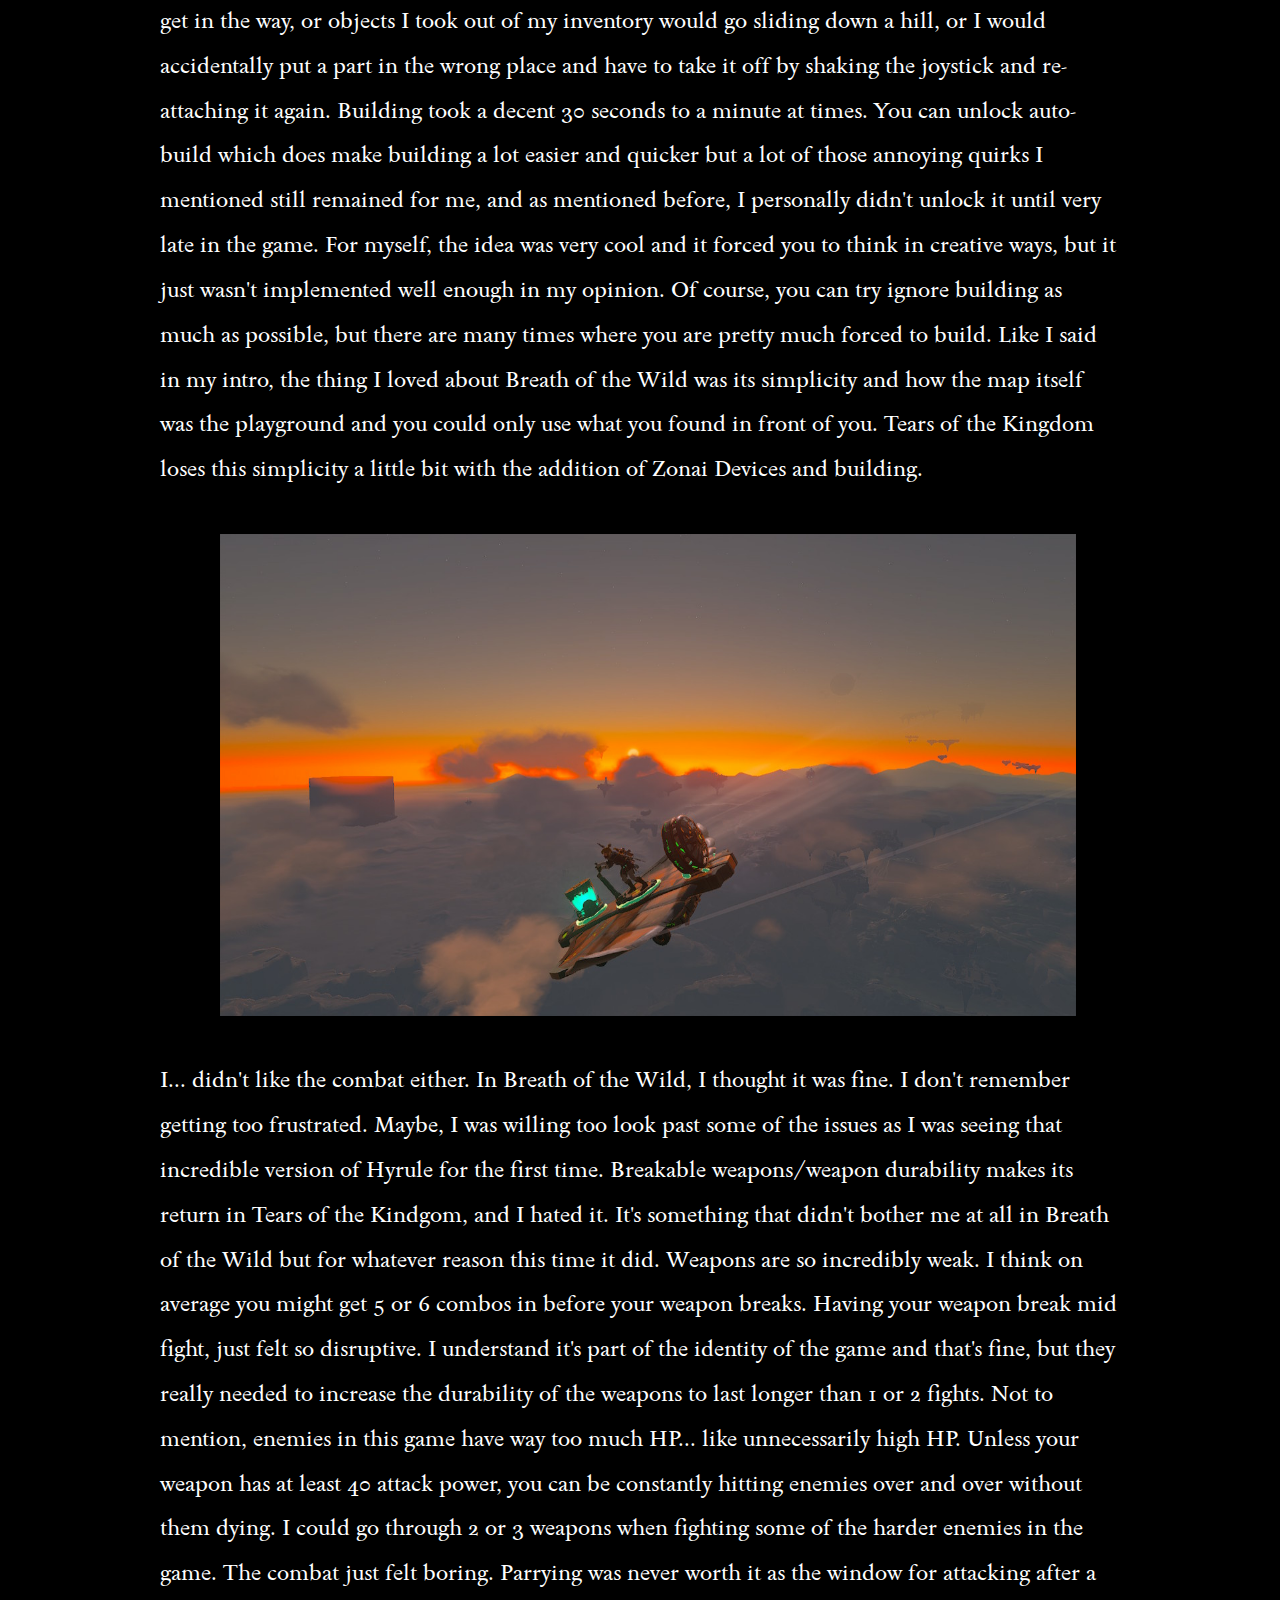
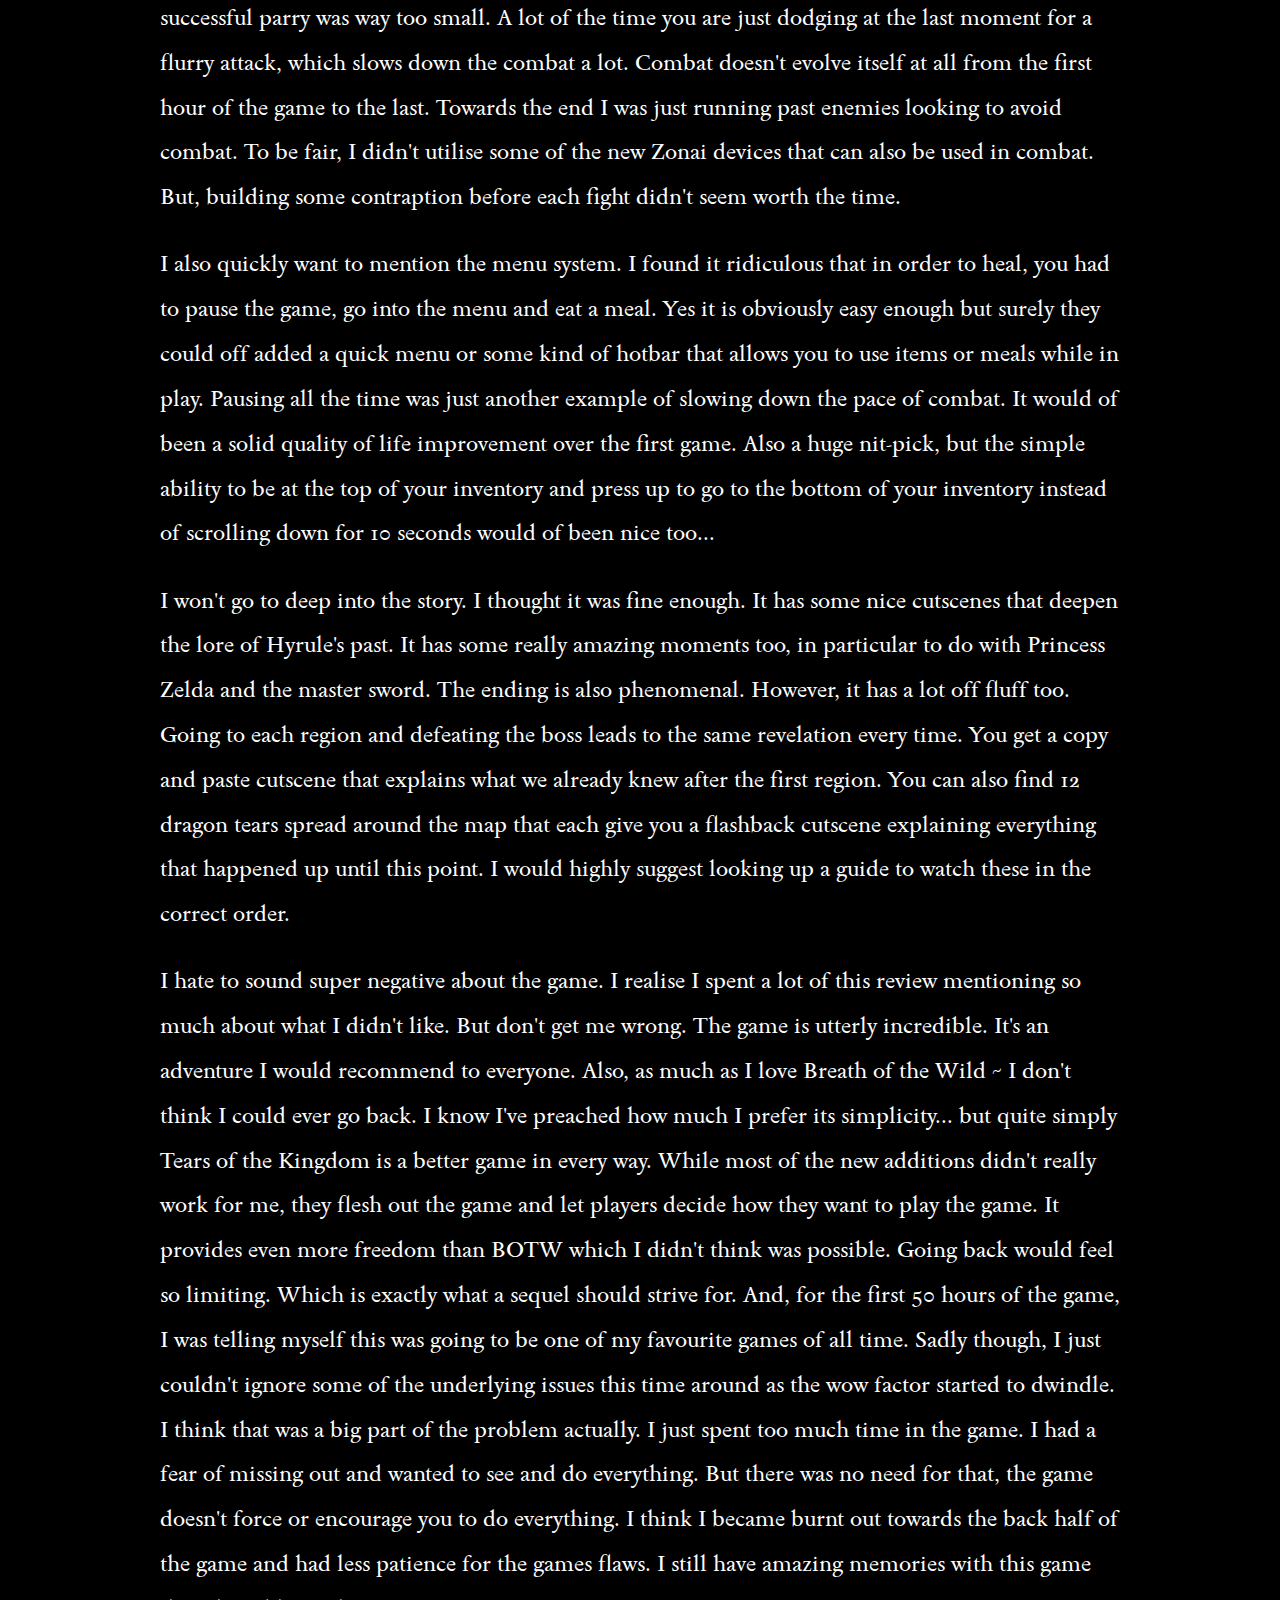
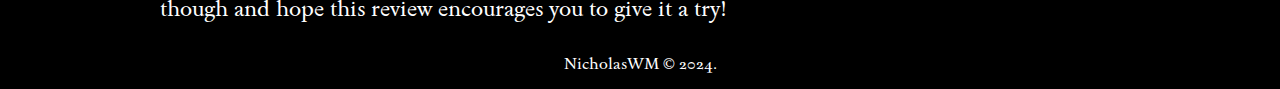
<file: totkreview.html>
<!DOCTYPE html>
<html lang="en">
	<head>
		<title>NicholasWM</title>
		<meta charset="UTF-8"> 
		<meta name="viewport" content="width=device-width, initial-scale=1" />
		<link rel="preconnect" href="https://fonts.googleapis.com">
		<link rel="preconnect" href="https://fonts.gstatic.com" crossorigin>
		<link href="https://fonts.googleapis.com/css2?family=Bona+Nova+SC:ital,wght@0,400;0,700;1,400&family=Caveat:wght@400..700&family=Sedan:ital@0;1&display=swap" rel="stylesheet">
		<link rel="stylesheet" href="PersonalCSS.css"> 
		<link rel="stylesheet" href="https://cdnjs.cloudflare.com/ajax/libs/font-awesome/4.7.0/css/font-awesome.min.css">
		<script src="javascript.js"></script>
	</head>
	<body>
	<header>
  <div class="overlay" id="myNav">
  	<a href="javascript:void(0)" class="closebtn" onclick="closeNav()">&times;</a>
  		<div class="overlay-content">
  		<a href="index.html">Home</a>
  		<a href="about.html">About</a>
  		<a href="Photos.html">Photos</a>
  		<a href="reviews.html">Reviews</a>
		</div>
	
  </div>
  <span style="font-size:50px;cursor:pointer" onclick="openNav()">&#9776; </span>

  <div class="navbar">
	<a href="index.html">Home</a>
	<a href="about.html">About</a>
	<a href="Photos.html">Photos</a>
	<a href="reviews.html">Reviews</a>
  </div>
		
	</header>
	<h1 id="pagetitle">The Legend of Zelda: Tears of the Kingdom Review</h1>
	<section class="review">
	<hr />
	<blockquote> 
	The perfect sequel...so why didn't I love it as much as the prequel?
	</blockquote>
	<hr />
	<img src="Images/totk1.jpg">
	<p>After 220 hours, I finally completed Tears of the Kingdom. It was a long journey that I started off in absolute awe of but towards the end grew tired and a little bit frustrated with.
	 I loved so much about this game but I've come to recognise it's far from perfect. It's hard to talk about this game without mentioning it's prequel
		'Breath of the Wild', which I want to mention is one of my favourite games of all time, in fact it's one of the few games I consider close to perfection. Although it 
		didn't really do anything that revolutionary ~ I still hadn't played anything like it in my life. It kind of felt like being a kid again... running around and exploring the outdoors
		...looking for any secrets...dangerously climbing up rocky ledges and diving into lakes. There was always something off in the distance that caught my attention and distracted me from my
		current objective. <b>The world itself was the playground instead of the mechanics around it. </b>
		Anyways, enough reminiscing. Tears of the Kingdom does all of this and more. It took Breath of the Wild and expanded it, adding even more to explore, both in the skies and
		in the underground depths below Hyrule. It also gives Link new abilities that makes traversing feel fresher, faster and more creative. At face value, it is a perfect sequel. Yet,
		even with all of these new additions, after a while their novelty wore off and I couldn't shake the feeling that I was playing the exact same game as before. Only this time, the flaws
		crept through the cracks and became all the more apparent to me.</p>
		
	<p> I'll start with what I loved most about the game, and that's the exploration. Tears of the Kingdom absolutely perfects this. 
		It has the best sense of exploration than any other game I have ever played, easily surpassing Breath of the Wild. There is always something lurking in the corner of your eye. I would often finish one objective and 
		right away without purposefully looking, find something off in the distance that piqued my interest ~ whether it was a korok seed puzzle, a shrine, regional tower, stable or a town. The game puts you into this flow feeling
		by always giving you something to do. The map is so perfectly crafted to the point that the finish point of any kind of task or objective immediately puts another objective right in your view. You don't really need to look at your map at all,
		you can just look around a little and find your next point of interest. It's one of the only games I can think of where I can literally just explore with no specific goal in mind, other than to see and find as much as possible.
		You aren't guided by waypoints, you are literally just looking around and saying to yourself "hey, that looks interesting, I'll go check that out next". </p>
		
		<figure><img src="Images/totk_multi.JPG"><figcaption>Just have a look how much is in my view on this screenshot. A skytower, Dueling Peaks mountain, a dragon soaring the sky, the temple of time's roof, Kakariko Village's fallen ruin (the big circle) & 2 or 3 islands in the sky.
			The perfect image to convey how perfectly crafted the map is.</figcaption></figure>
		
	<p>Tears of the Kingdom shares the same map as Breath of the Wild, but with noticeable changes to some locations. Having the same map was a double edged sword. Revisiting old locations and seeing how they've changed was a fun experience. It 
	was comforting being in a place you've visited before ~ much like re-watching your favourite movie for that feeling of familiarity. However, after a while I got a little bit tired of it. I lost a little bit of that sense of discovery as I had been
	to all of these places before and knew what was around every corner. For example, in Breath of the Wild, finding the new small little towns/villages of Kara Kara Bazaar and Lurelin village was such a pleasant suprise ~ but Tears of the Kingdom
	didn't really have any new suprises like these. Of course, this is just the base ground map. I will get to some of the new additional areas a little later.</p> 
		<figure><img src="Images/totk_gerudotown.JPG"><figcaption>It was fun revisiting some of the big towns and reuniting with some of the NPC's from the first game. I just wish the base map had some new additions to suprise me.</figcaption></figure>
		<p>Much like in Breath of the Wild you are given complete freedom to go anywhere on the map at anytime. In fact, you can go right to the final boss, skipping all the main quests. The game doesn't hold your hand at all and lets you figure out
		things on your own. The main quest primarily consists of visiting the 4 regions/races of Hyrule. I started off by visiting Zora's domain, then making my way North for Goron City, eventually making my way to Rito Village and then finally Gerudo town.
		I loved just being able to decide where I wanted to go at anytime without any restrictions or hand-holding. 
		
		However... this actually leads me to my first smallish problem with the game. The complete freedom as to where you go and what order you do things led me to missing out on vital upgrades/unlocks/items until very late in the game. For example,
		I didn't unlock the great fairy who upgrades your armour until around 120 hours in. It was locked behind a very specific side quest that was nearby Rito Village (the 3rd region I visited). So even 100+ hours into the game,
		I was getting one shot by many of the enemies. I feel like such a vital part of the game should of been a lot easier to unlock, perhaps at lookout landing, the main hub town in the game. As I was trying to avoid looking up guides online,
		I ended up just embracing the lack of armour and viewed it as playing the game on hard mode. Another example was the auto-build ability, which I also didn't unlock until 100 hours in. It was unlocked through a side quest in the underground depths.
		But as I decided to explore there later on in the game, I missed out on a very useful ability that would of saved me a heap of time with building. I suppose I just feel like imporant upgrades like these should of been unlocked through the main quest early on.
		That way I wouldn't of spent the first half of the game struggling with combat and taking forever to build stuff. </p>
		
		<figure><img src="Images/totk_unlockfairy.JPG"><figcaption>It took me forever to unlock some key upgrades in the game. Most significantly was the Great Fairy. It requires you to head to the outskirts of Rito Village to unlock a side quest, that then unlocks further side quests, 
		that once completed, finally unlocks the Great Fairy. </figcaption></figure>
		
		
		
		<p>Back to the good stuff. The game looks stunning. It is seriously impressive how they made the game look so good with the Switch's limitations. I'm talking like one of the best looking games I've played for real. I played it in PRO mode which
		removes the entire HUD and just leaves you with the scenery. Leaves and grass swaying in the wind and clouds that look straight out of an oil painting. The game looks the best during the day when the sun is out providing the most beautiful
		lighting. My Switch's memory is nearly full just from constantly taking screenshots in the game. The game sounds as good as it looks too. Birds chirping, waterfalls pouring down, water softly rippling in lakes and dripping down from the roofs of caves.
		It just sounds so soothing and relaxing. Overall, it is just an absolute pleasure being a part of that world, it feels right out of a Studio Ghibli movie or something. Heading into the nearest town to restock on arrows, cooking your food 
		and staying at the inn for the night. Making a campfire underneath some shelter to rest and avoid the rain. There are so many ways to immerse yourself and feel like you are truly existing inside the game. </p>
		
		<figure><img src="Images/totk_shelterfromrain.JPG"><figcaption>All the small little moments outside of the story, combat and puzzles ~ like finding cozy little spots to rest, were always my favourite moments playing the game.</figcaption></figure>
		
		<p>The music is beautiful. It re-uses a lot of the stuff from Breath of the Wild but still has enough new music to enjoy. One track that stood out for me was the music that played as you dived into one of the chasms. As link glides down into the
		underground depths you hear this loud trombone howling... it is quite surreal and makes you feel like you've entered a new world. The music up in the Sky is also one of my favourites. It's this soft saxophone that quietly hums in the background. 
		Otherwise, when travelling on ground, you hear light piano ambience that beautifuly compliments the sound of nature around you. Also, a special mention to the 4 temples having different phases depending on how much you had advanced through the puzzles.
		The music adds extra layers each time you progress through a stage of the temple. Very cool stuff. The only track I didn't really like was the combat music. It was just clunky, loud and annoying. 
		<figure><iframe src="https://www.youtube.com/embed/VwOqSFpob7w?si=If6Hrc4e0uuhmGTj" title="YouTube video player" frameborder="0" allow="accelerometer; autoplay; clipboard-write; encrypted-media; gyroscope; picture-in-picture; web-share" referrerpolicy="strict-origin-when-cross-origin" allowfullscreen></iframe>
		<figcaption>Feel free to listen along to the Sky Islands theme as you continue reading my review. I love how soothing and comforting it sounds. Reminds me of the music in Limgrave from Elden Ring... just a less sinister and a more happier version</figcaption></figure>
		<p>Tears of the Kingdom adds a few new places to explore that weren't there in Breath of the Wild. Firstly, the addition of the Sky Islands was genius. Seeing the land below you and all the landmarks
		you've already been to from up above just blew me away. Seeing the whole of Hyrule all at once made the world feel more alive, like it was all living on without Link. The autumn colour palette they used up in the Sky Islands
		was also very pretty, especially when the suns light beamed down, only adding to the vibe. It was such a smart way to expand the map. Flying and gliding through the sky from island
		to island while taking in all the views was simply stunning. It was truly magical and one of the best parts of the game. Caves are another new addition to the map and there are SO many of them... hiding behind waterfalls & blending in with the natural terrain. 
		These reminded me a lot of the catacombs in Elden Ring, mini dungeons/puzzles that reward you with loot at their end. They also acted as underground passages that linked different points of the map seamlessly. 
		One cave I entered from the sunny green lands nearby Hateno Village and exited on the other side into the snowy Mount Lanayru. It made the map feel so natural and interconnected.</p>
		<figure><img src="Images/totk_skyislands.JPG"><figcaption>The world looked so beautiful from up above. The sunny orange lighting was always so beautiful. Looking down from above and seeing the areas you've previously travelled from a new perspective was really amazing.
			It also made you realise just how massive this map is.
		</figcaption></figure>
		
		<p>Another one of the biggest new additions to the game was the underground depths. You enter these by diving down into a multitude of chasms found in various locations across the map. The entire above ground map is replicated down below. 
		Every shrine in the game has it's root found directly below it in the depths. So in essense, they doubled the size of the map ~ which is crazy impressive in itself. But I never really enjoyed being down there. For starters, it is completely pitch black down there, 
		you get around by throwing or shooting these plants that lights up the area it lands. I found this a little bit annoying, every 20 seconds having to shoot or throw another plant...but hey it added to the atmosphere down there. So, what's there to do? You can find some pretty cool ruins, yiga hideouts, 
		unique enemies and enhanced bosses as well as valuable materials. But I would always spend 5 minutes down there before getting tired or bored and wanting to head back up. Even when I tried to stay down there for longer periods, I would often get stuck at dead ends. Different parts of the map seemed cut off from each other by walls. 
		It just felt like a much more boring version of the game. It looked really bland, ugly and repetitive too. Once again, the idea in practice sounds really cool to me and I'm a little suprised I didn't like it. Something about it to me just felt uninspired. By the end of the game, I had seen maybe 30-40% of depths
		and had no motivation to see any more. </p>

		<figure><img src="Images/totk_underground depths.JPG"><figcaption>I only have one screenshot from my time down in the underground depths, and I think it was an accidental one. Compared to the beauty up above on soil, it was all so ugly and bland. It always felt like a chore to explore down there.</figcaption></figure>
		
		
		<p>For a game that has such a strong emphasis on exploration, it's important to ensure getting around the map is easy and fun, which Tears of the Kingdom absolutely does. 
		One of the new abilities Link has is Fuse, which essentially allows you to combine any of the different objects you find in the game. The game also introduces tools called Zonai Devices,
		which include things like wheels, wings, fans, rockets, balloons, springs, sleds and steering sticks. So, Link can fuse these devices with one another, for example, a Wing with a fan attached at the back and a steering stick allows 
		you to fly around the Sky. Or attaching a rocket to your shield allows you to blast yourself upwards saving you from slowly climbing up a mountain. You can also use Fuse on natural objects such as tree trunks or wooden planks. I often
		fused wooden planks with a fan and a steering stick to make a raft for crossing water. This allowed you to be creative and unique about how you wanted to get somewhere. It turned the game into a sandbox as there were infinite possibilites with
		what you could build to get around.</p>

		<figure><img src="Images/totk_boatcave.JPG">An example of the fuse function ~ here I fused a washed ashore boat found on an island with fans and a steering stick so I could make my way into this hidden cave.<figcaption></figcaption></figure>
		
		<p> Now, although I do believe this should of been a great addition to the game, I personally didn't love it in practice. I often found myself sticking to walking/running or using my horse as much as possible. 
		Building quickly became a chore for me. The game really encourages you a lot of the time to build and I found it always took me out of the flow of exploration I mentioned earlier. It just became an annoyance for me. The act of building itself 
		felt very clunky. A lot of the time I didn't have enough room to move and rotate certain objects into the right position, or the camera would get in the way, or objects I took out of my inventory would go sliding down a hill, or I would
		accidentally put a part in the wrong place and have to take it off by shaking the joystick and re-attaching it again. Building took a decent
		30 seconds to a minute at times. You can unlock auto-build which does make building a lot easier and quicker but a lot of those annoying quirks I mentioned still remained for me, and as mentioned before, I personally didn't unlock it until very late in the game.
		For myself, the idea was very cool and it forced you to think in creative ways, but it just wasn't implemented well enough in my opinion. Of course, you can try ignore building as much as possible, but there are many times where you are 
		pretty much forced to build. Like I said in my intro, the thing I loved about Breath of the Wild was its simplicity and how the map itself was the playground and you could only use what you found in front of you. Tears of the Kingdom loses 
		this simplicity a little bit with the addition of Zonai Devices and building. </p>

		<figure><img src="Images/totk_flyingplane.JPG"><figcaption></figcaption></figure>
		
		<p>I... didn't like the combat either. In Breath of the Wild, I thought it was fine. I don't remember getting too frustrated. Maybe, I was willing too look past some of the issues as I was seeing that incredible version of Hyrule for the first time.
		Breakable weapons/weapon durability makes its return in Tears of the Kindgom, and I hated it. It's something that didn't bother me at all in Breath of the Wild but for whatever reason this time it did. Weapons are so incredibly weak. I think
		on average you might get 5 or 6 combos in before your weapon breaks. Having your weapon break mid fight, just felt so disruptive. I understand it's part of the identity of the game and that's fine, but they really needed to increase the durability 
		of the weapons to last longer than 1 or 2 fights. Not to mention, enemies in this game have way too much HP... like unnecessarily high HP. Unless your weapon has at least 40 attack power, you can be constantly hitting enemies over and over without them dying.
		I could go through 2 or 3 weapons when fighting some of the harder enemies in the game. The combat just felt boring. Parrying was never worth it as the window for attacking after a successful parry was way too small. A lot of the time you are just dodging at the last moment for a flurry attack, which slows down the combat a lot. 
		Combat doesn't evolve itself at all from the first hour of the game to the last. Towards the end I was just running past enemies looking to avoid combat. To be fair, I didn't utilise some of the new Zonai devices that can also be used in combat. But, building some
		contraption before each fight didn't seem worth the time. </p>
		
		<p>I also quickly want to mention the menu system. I found it ridiculous that in order to heal, you had to pause the game, go into the menu and eat a meal. Yes it is obviously easy enough but surely they could off added a quick menu or some kind of hotbar that allows
		you to use items or meals while in play. Pausing all the time was just another example of slowing down the pace of combat. It would of been a solid quality of life improvement over the first game. Also a huge nit-pick, but the simple ability to be at the top of your inventory and press up
		to go to the bottom of your inventory instead of scrolling down for 10 seconds would of been nice too...</p>
		
		
		<p>I won't go to deep into the story. I thought it was fine enough. It has some nice cutscenes that deepen the lore of Hyrule's past. It has some really amazing moments too, in particular to do with Princess Zelda and the master sword. The ending is also phenomenal. However, it has a lot off fluff too.
		Going to each region and defeating the boss leads to the same revelation every time. You get a copy and paste cutscene that explains what we already knew after the first region. You can also find 12 dragon tears spread around the map that each give you a flashback cutscene explaining everything that happened
		up until this point. I would highly suggest looking up a guide to watch these in the correct order. </p>
		
		<p>I hate to sound super negative about the game. I realise I spent a lot of this review mentioning so much about what I didn't like. But don't get me wrong. The game is utterly incredible. It's an adventure I would recommend to everyone. Also,
		as much as I love Breath of the Wild ~ I don't think I could ever go back. I know I've preached how much I prefer its simplicity... but quite simply Tears of the Kingdom is a better game in every way. While most of the new additions didn't really work for me,
		they flesh out the game and let players decide how they want to play the game. It provides even more freedom than BOTW which I didn't think was possible. Going back would feel so limiting. Which is exactly what a sequel should strive for. And, for the first 50 hours of the game, I was telling myself this was going to be one of my 
		favourite games of all time. Sadly though, I just couldn't ignore some of the underlying issues this time around as the wow factor started to dwindle. I think that was a big part of the problem actually. I just spent too much time in the game. I had a fear of missing out and wanted to see and do everything. But there was no need for that,
		the game doesn't force or encourage you to do everything. I think I became burnt out towards the back half of the game and had less patience for the games flaws. I still have amazing memories with this game though and hope this review encourages you to give it a try! 
		
		
		
		
	 
		

		

	
	
		
		

		
	
		
	</section>
	
		
	</body>
	
	<footer>
	<p>NicholasWM © 2024. </p>
	</footer>

</html>
</file>
<file: PersonalCSS.css>
* {
  box-sizing: border-box;
}

body {
	background-color: black;
	margin: 0px;
	padding: 0px;
	overflow-x: hidden;
	
	

}

header {
	height: 150px;
	width: 100vw;
}

.navbar {
	display: flex;
	width: 33%;
	list-style-type: none;
	margin: 0;
	height: 100%;
	justify-content: space-evenly;
	align-items: center;

}

.navbar a {
	color: white;
	font-size: 1.5em;
	text-decoration: none;
	font-family: Bona Nova SC;
	font-weight: bold;
} 

.navbar a:hover {
	color: beige;
}

.pageintro {
	height: 60vh;
	width: 100%;
	position: relative;
	display: inline-block;
	text-align: center;
	

}

.pageintro img {
	height: 100%;
	width: 100%;
	object-fit: cover;
	
}

.title { 
	color: white; 
	position: absolute;
	transform: translate(-50%, -50%);
	top: 50%;
	left: 50%;
	text-align: center;
	font-size: 5rem;
	font-family: Caveat;
}

.welcome {
	display: flex;
	width: 100vw; 
	padding-top: 20px;
	padding-bottom: 20px;
}

#homeleft {
	width: 50%;
	height: max-content;
	position: relative;
	overflow: hidden;
	padding-top: 30px;
	
}

#signature {
		width: 300px;
		height: auto;
}

#homeright {
	width: 50%;
	height: max-content;
	text-align: center;
	padding: 10px;	
}

.MyWebsite {
	font-family: Sedan;
	width: 100%;
	color: white;
	font-size: 2rem;

}

.thankyou {
	color: white; 
	font-family: Caveat;
	font-size: 2.5rem;
	text-align: center; 
	width: 75%;
	margin: 0 auto;

}

#homephoto1 {
	
	width: 70%;
	height: auto;
	margin: 0 auto;
	border-radius: 20px;
	display: block;
	
	

}




footer {
	font-family: Sedan;
	color: white; 
	text-align: center;
}


#pagetitle {
	font-family: Sedan;
	color: white;
	text-align: center;
}

.categories {
	display: flex;
	width: 40vw;
	height: 10vh; 
	margin: 0 auto;
	justify-content: space-evenly;
	
}

.categories a{
		height: 75%;
		width: 25%;
		color: white;
		font-family: Bona Nova SC;
		align-content: center;
		text-align: center;
		border-radius: 5px;
		text-decoration: none;
		font-weight: bold;
		font-size: 1.2em;
	
}

.category1 {
	background-color: darkblue;

}

.category2 {
	background-color: purple;
}

.category3 {
	background-color: darkgreen;
}

#subheader {
	font-family: Sedan; 
	color: white;
	text-align: left;
	width: 60%;
	margin: 0 auto;
	
}

.recentreviews {
	width: 100vw;
	height: 100vh;
	margin: 0 auto;
}

.recentreviews img {
		margin: 0 auto;
		width: 60vw;
		height: auto;
		display: block; 
		border: 2px solid white;
		
}
 figure {
	color: white;
	font-family: Sedan;
	text-align: center;
	text-decoration: none;
	

}

.review figure {
	color: red;
	font-family: Sedan;
	text-align: center;
	font-size: 1.2em;
	
}

.recentreviews figcaption {
	padding-top: 20px;
}

 a {
		text-decoration: none;
}


.aboutmeintro {
		font-family: Caveat;
		color: white;
		width: 40vw;
		text-align: center;
		margin: 0 auto;
		height: max-content;
		font-size: 2rem;
		padding-bottom: 30px;
}




details {
		border: 2px inset white;
		color: white;
		width: 33%;
		height: 60px;
		font-family: Sedan; 
		margin: 0px auto;
		padding-top: 15px;
		font-weight: bold;
		font-size: 1.2rem;
		padding-left: 20px;
		margin-bottom: 40px;
		

		
		&[open]{
			height: max-content;
		}
		
}

details ul {
	list-style-type: none;
	list-style-position: inside;
	line-height: 2.0;
}

.aboutmephoto {
	width: 700px;
	height: 550px;
	margin: 0 auto;
	display: block;
	padding: 50px;
}

.review p {
	font-family: Sedan;
	color: white;
	font-size: 1.4em;
	text-align: left;
	line-height: 2.0;
	

}

.review {
	
	width: 75%;
	margin: 0 auto;
	
}

.review img {
	margin: 0 auto;
	display: block;
	width: 70vw;
	height: auto;
	padding: 20px;
}

.review blockquote {
		color: orangered;
		font-family: Bona Nova SC;
		font-weight: bold;
		font-size: 2em;
		text-align: center;
}

.Photos img {
		margin: 0 auto;
		display: block;
		width: 50%;
		height: auto;
		padding: 20px;
		
}	

.Photos img:active {
    position: fixed;
    top: 50%;
    left: 50%;
    transform: translate(-50%, -50%) scale(2); 
}

@media only screen and (max-width: 768px) {
  /* For mobile phones: */
  .aboutmephoto {
    width: 75%;
    height: auto;
  }
  .aboutmeintro {
	  width: 85vw;
	  font-size: 1.5rem;
  }
  details {
	  width: 85vw;
	  font-size: 1.0em;
  }
  .welcome {
	  flex-direction: column;
	  
  }
  
  #homeleft, #homeright {
	 width: 100vw;
  }
  
  #homephoto1 {
	  width: 90%;
	  height: auto;
  }
  
  .title {
		font-size: 2rem;
	  
  }
  
  .pageintro {
	  height: 30vh;
  } 
  
  .thankyou {
	  font-size: 1.8em;
	  width: 95%;
  }
  
  .review p {
	  font-size: 1.1em;
	  
  }
  
  .review {
	  width: 95%;
	  margin: 0 auto;
  }
  
  .review blockquote {
	  font-size: 1.2em;
  }
  
  .review img {
	  width: 95vw;
	  height: auto;
	  
	 
  }
  
  .review figure {
	  width: 95vw;
	  height: auto;
	  margin: 0 auto;
	  display: block;
	  
  }

  .recentreviews img {
	width: 90vw;
	height: auto;
  }

  .categories {
	width: 90vw;
	height: 9vh;
  }

  #subheader {
	width: 85%;
  }

  
}
</file>
